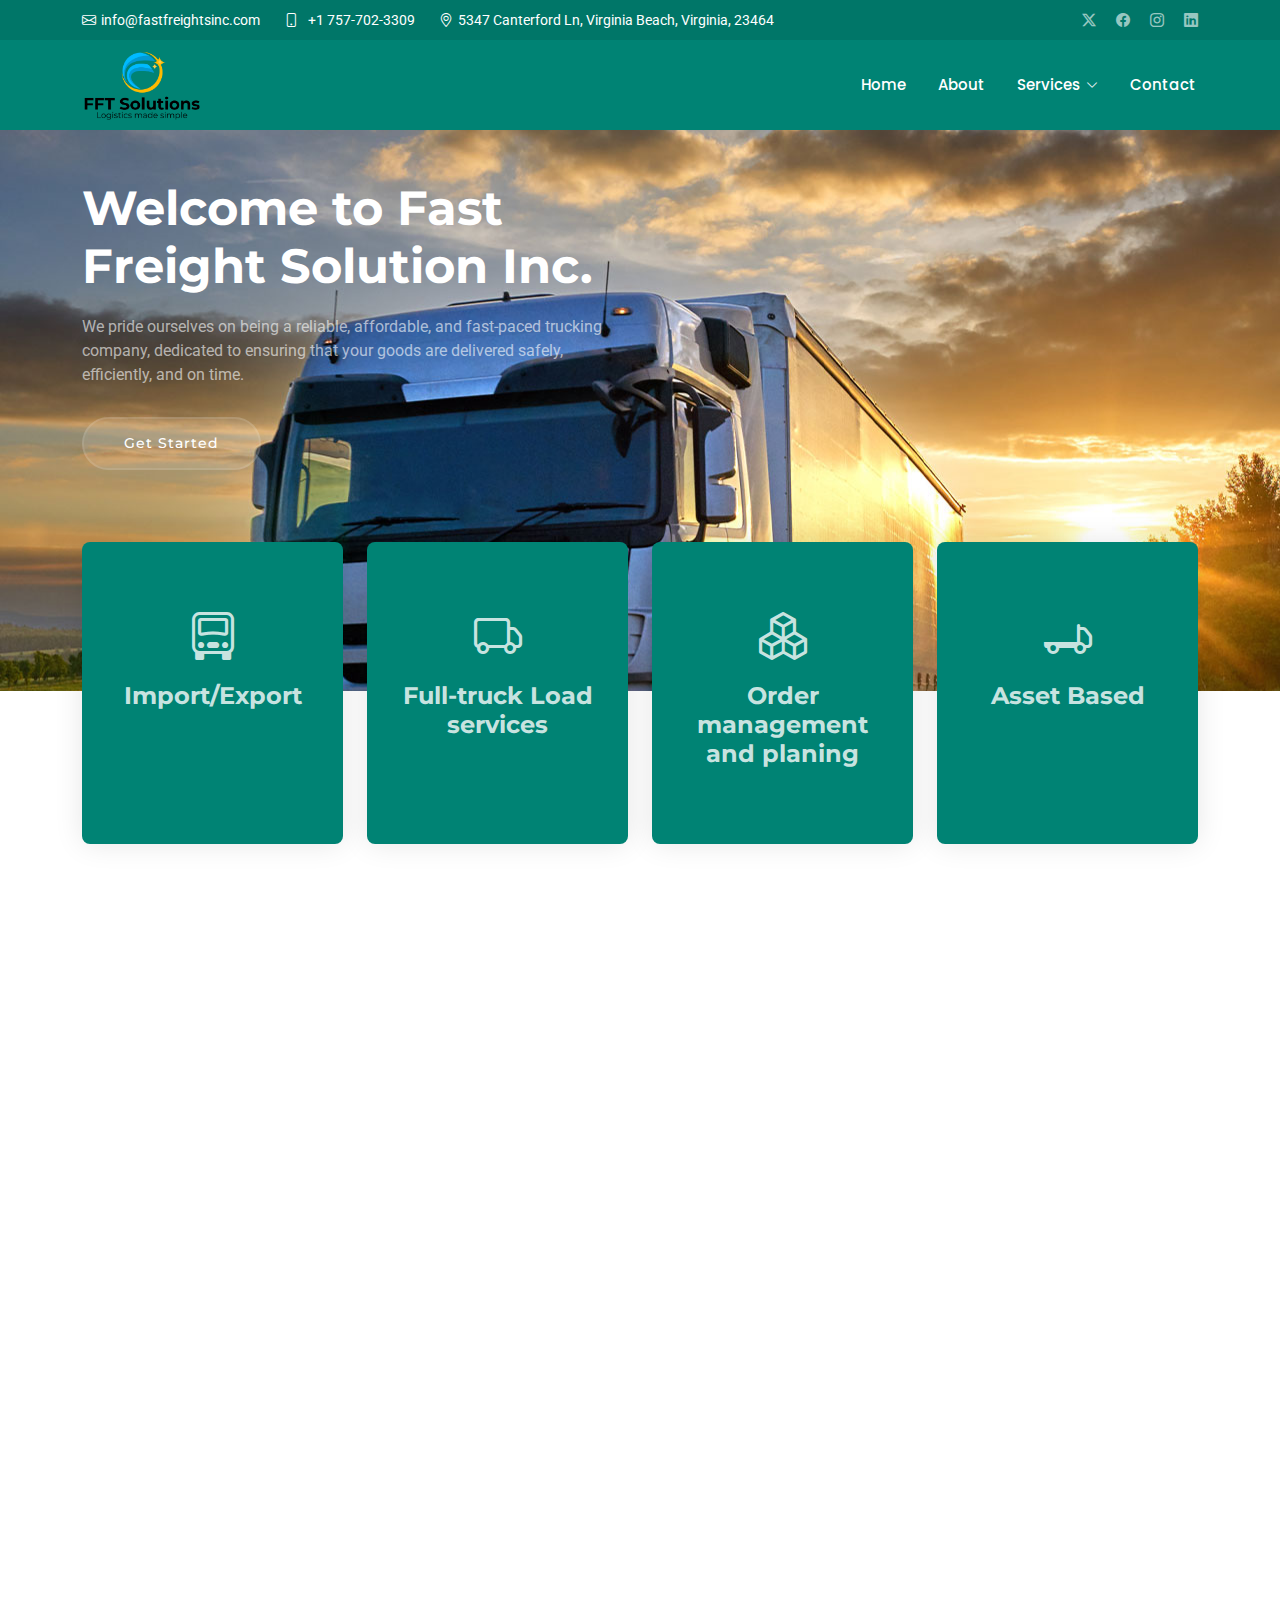
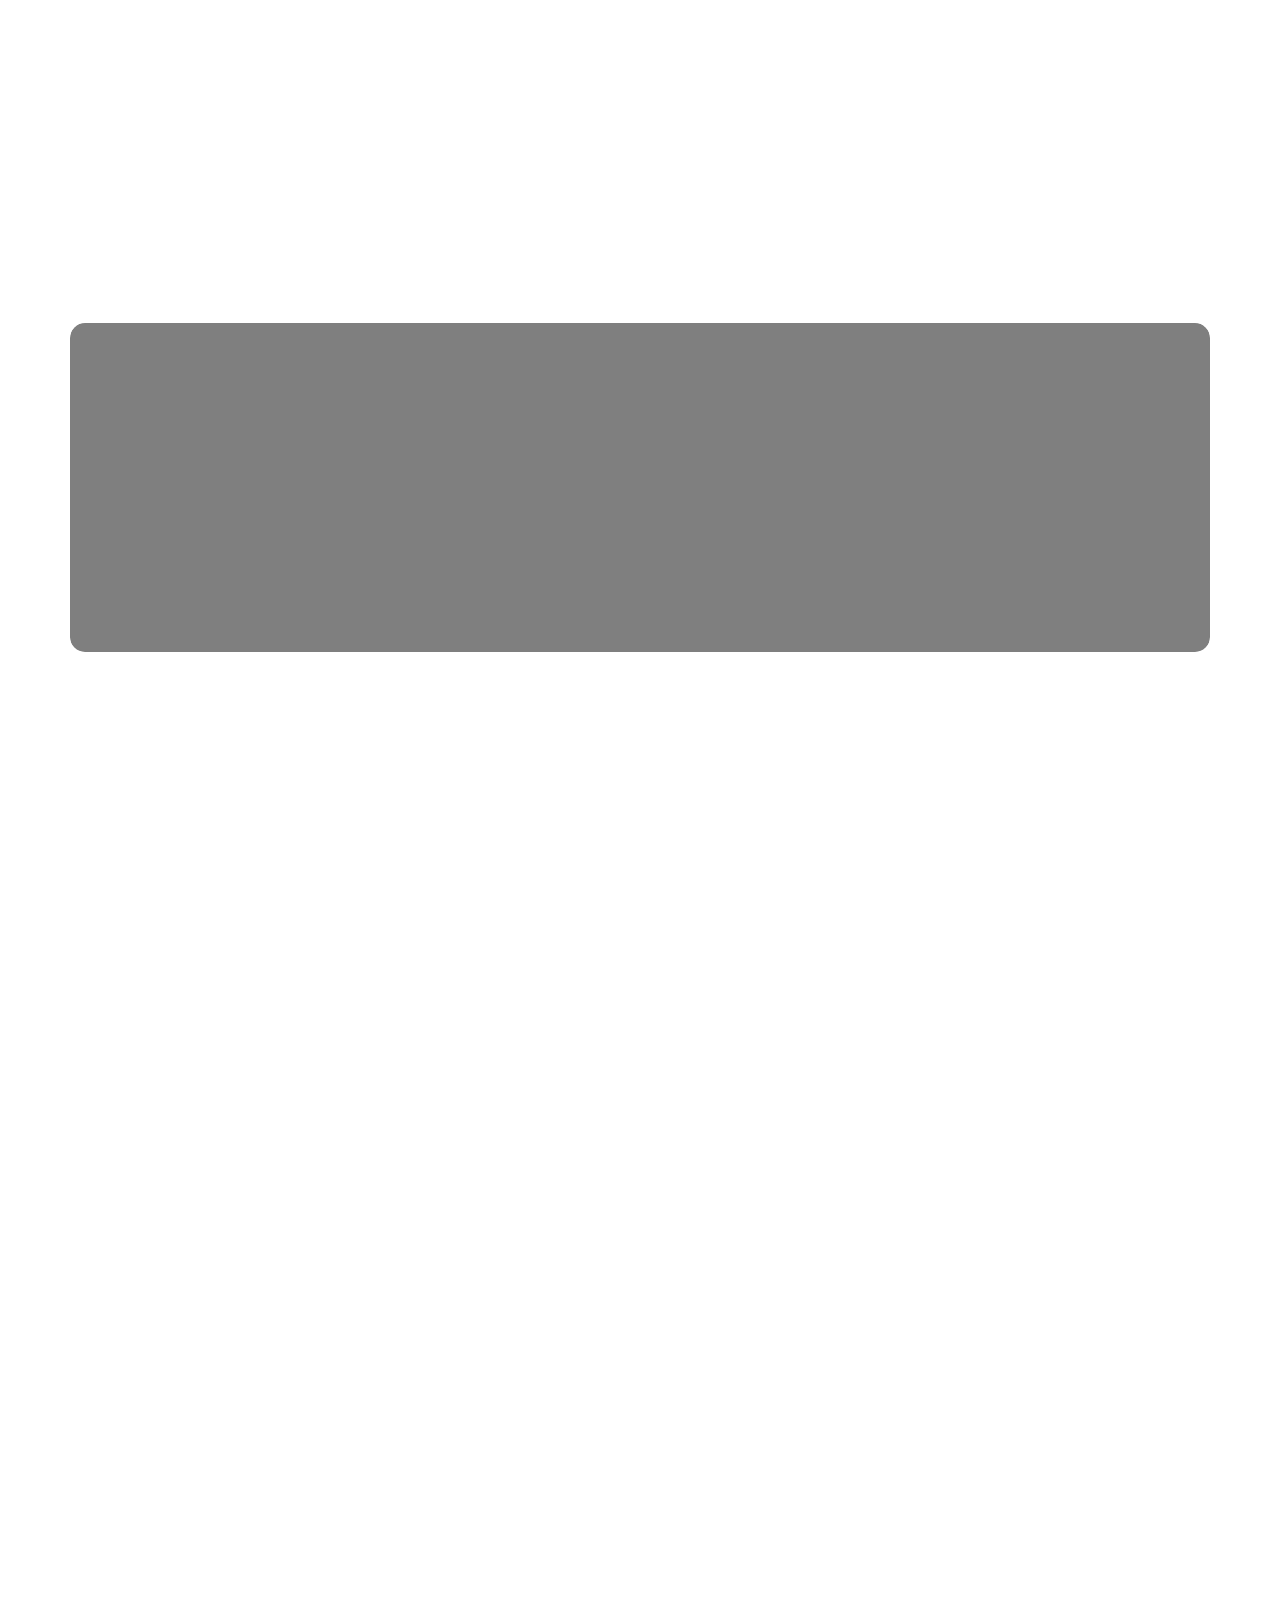
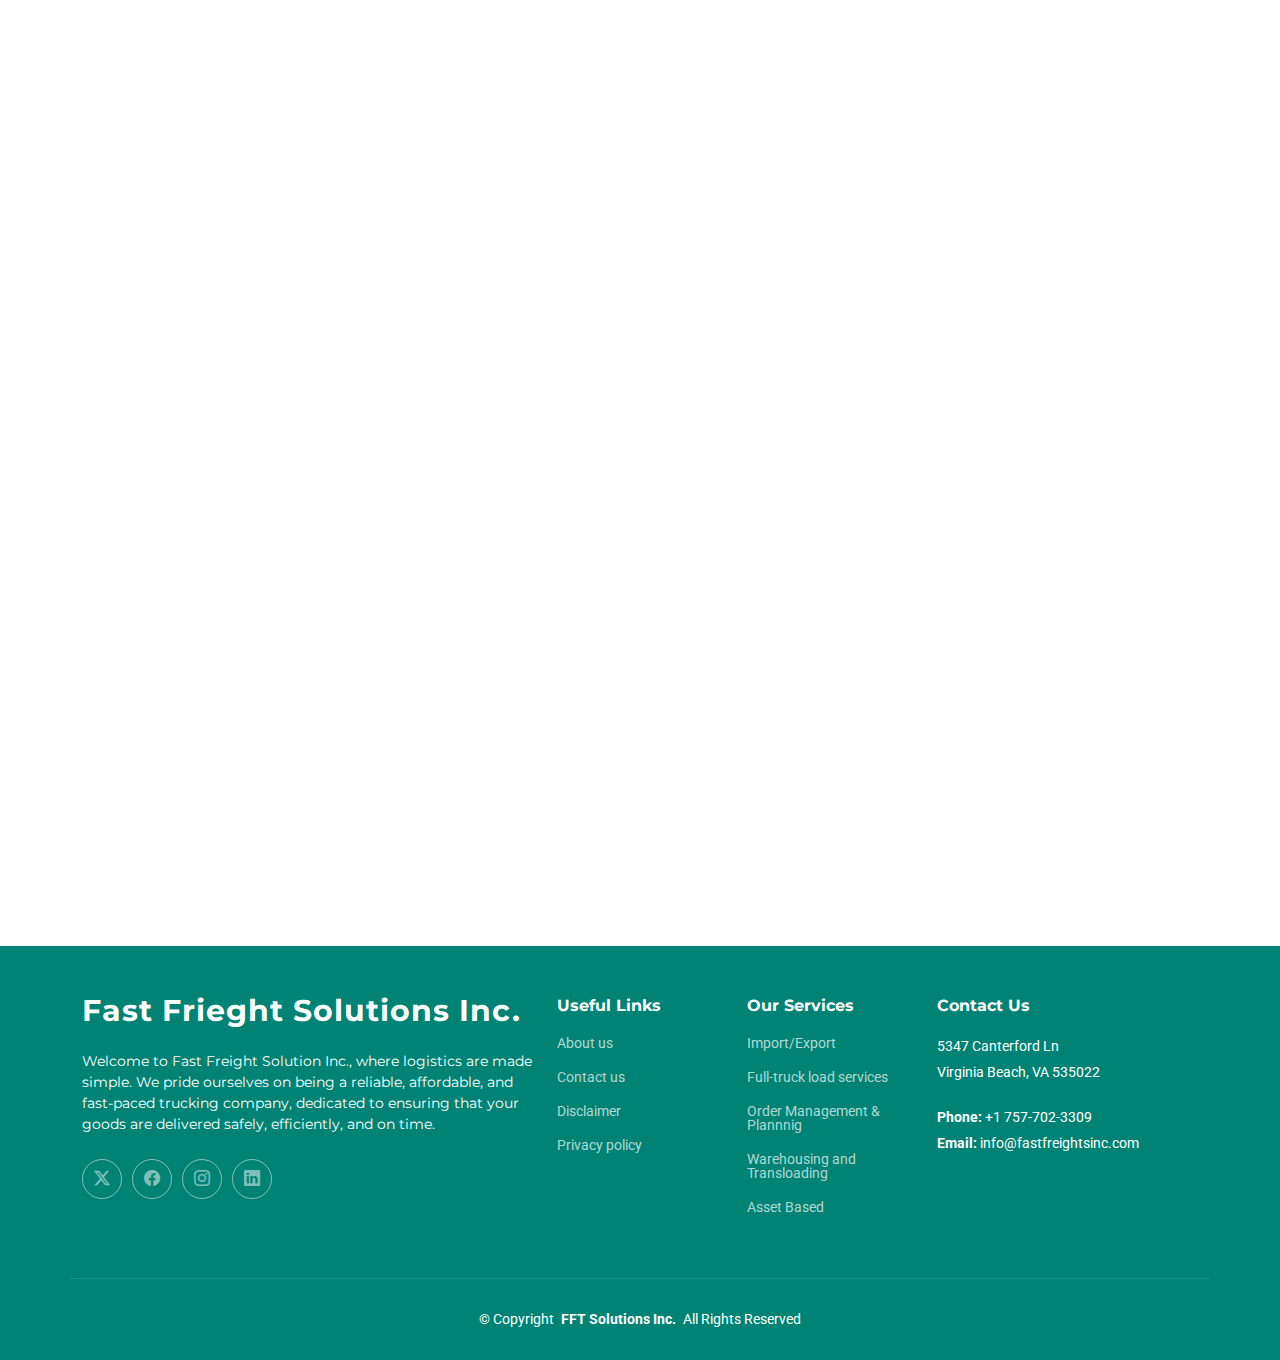
<file: index.html>
<!DOCTYPE html>
<html lang="en">

<head>
  <meta charset="utf-8">
  <meta content="width=device-width, initial-scale=1.0" name="viewport">
  <title>Fast Freight Solution Inc.</title>
  <meta name="description" content="">
  <meta name="keywords" content="">

  <!-- Fonts -->
  <link href="https://fonts.googleapis.com" rel="preconnect">
  <link href="https://fonts.gstatic.com" rel="preconnect" crossorigin>
  <link href="https://fonts.googleapis.com/css2?family=Roboto:ital,wght@0,100;0,300;0,400;0,500;0,700;0,900;1,100;1,300;1,400;1,500;1,700;1,900&family=Montserrat:ital,wght@0,100;0,200;0,300;0,400;0,500;0,600;0,700;0,800;0,900;1,100;1,200;1,300;1,400;1,500;1,600;1,700;1,800;1,900&family=Poppins:ital,wght@0,100;0,200;0,300;0,400;0,500;0,600;0,700;0,800;0,900;1,100;1,200;1,300;1,400;1,500;1,600;1,700;1,800;1,900&display=swap" rel="stylesheet">

  <!-- Vendor CSS Files -->
  <link href="assets/vendor/bootstrap/css/bootstrap.min.css" rel="stylesheet">
  <link href="assets/vendor/bootstrap-icons/bootstrap-icons.css" rel="stylesheet">
  <link href="assets/vendor/aos/aos.css" rel="stylesheet">
  <link href="assets/vendor/glightbox/css/glightbox.min.css" rel="stylesheet">
  <link href="assets/vendor/swiper/swiper-bundle.min.css" rel="stylesheet">

  <!-- Main CSS File -->
  <link href="assets/css/main.css" rel="stylesheet">
</head>

<body class="index-page">

  <header id="header" class="header fixed-top">

    <div class="topbar d-flex align-items-center">
      <div class="container d-flex justify-content-center justify-content-md-between">
        <div class="contact-info d-flex align-items-center">
          <i class="bi bi-envelope d-flex align-items-center"><a href="mailto:info@fastfreightsinc.com">info@fastfreightsinc.com</a></i>
          <i class="bi bi-phone d-flex align-items-center ms-4"><a href="tel:+17577023309"><span>+1 757-702-3309</span></a></i>
          <i class="bi bi-geo-alt d-flex align-items-center ms-4"><span>5347 Canterford Ln, Virginia Beach, Virginia, 23464</span></i>
        </div>
        <div class="social-links d-none d-md-flex align-items-center">
          <a href="#" class="twitter"><i class="bi bi-twitter-x"></i></a>
          <a href="#" class="facebook"><i class="bi bi-facebook"></i></a>
          <a href="#" class="instagram"><i class="bi bi-instagram"></i></a>
          <a href="#" class="linkedin"><i class="bi bi-linkedin"></i></a>
        </div>
      </div>
    </div><!-- End Top Bar -->

    <div class="branding d-flex align-items-cente">

      <div class="container position-relative d-flex align-items-center justify-content-between">
        <a href="index.html" class="logo d-flex align-items-center">
          <img src="assets/img/logo.png" alt="Fast Freight Solution Inc.">
          <span>.</span>
        </a>

        <nav id="navmenu" class="navmenu">
          <ul>
            <li><a href="index.html" class="active">Home<br></a></li>
            <li><a href="about.html">About</a></li>
            <li class="dropdown"><a href="#"><span>Services</span> <i class="bi bi-chevron-down toggle-dropdown"></i></a>
              <ul>
                <li><a href="import.html">Import/Export</a></li>
                <li><a href="ftl.html">Full truck load services</a></li>
                <li><a href="order.html">Order management and planing</a></li>
                <li><a href="warehousing.html">Warehousing and Transloading</a></li>
                <li><a href="asset.html">Asset Based</a></li>
              </ul>
            </li>
            <li><a href="contact.html">Contact</a></li>
          </ul>
          <i class="mobile-nav-toggle d-xl-none bi bi-list"></i>
        </nav>

      </div>

    </div>

  </header>

  <main class="main">

    <!-- Hero Section -->
    <section id="hero" class="hero section accent-background">

      <div class="container position-relative" data-aos="fade-up" data-aos-delay="100">
        <div class="row gy-5 justify-content-between">
          <div class="col-lg-6 order-2 order-lg-1 d-flex flex-column justify-content-center">
            <h2><span>Welcome to </span><span class="accent">Fast Freight Solution Inc.</span></h2>
            <p>We pride ourselves on being a reliable, affordable, and fast-paced trucking company, dedicated to ensuring that your goods are delivered safely, efficiently, and on time.</p>
            <div class="d-flex">
              <a href="#about" class="btn-get-started">Get Started</a>
            </div>
          </div>
          <div class="col-lg-5 order-1 order-lg-2">
          </div>
        </div>
      </div>

      <div class="icon-boxes position-relative" data-aos="fade-up" data-aos-delay="200">
        <div class="container position-relative">
          <div class="row gy-4 mt-5">

            <div class="col-xl-3 col-md-6">
              <div class="icon-box">
                <div class="icon"><i class="bi bi-truck-front"></i></div>
                <h4 class="title"><a href="" class="stretched-link">Import/Export</a></h4>
              </div>
            </div><!--End Icon Box -->

            <div class="col-xl-3 col-md-6">
              <div class="icon-box">
                <div class="icon"><i class="bi bi-truck"></i></div>
                <h4 class="title"><a href="" class="stretched-link">Full-truck Load services</a></h4>
              </div>
            </div><!--End Icon Box -->

            <div class="col-xl-3 col-md-6">
              <div class="icon-box">
                <div class="icon"><i class="bi bi-boxes"></i></div>
                <h4 class="title"><a href="" class="stretched-link">Order management and planing</a></h4>
              </div>
            </div><!--End Icon Box -->

            <div class="col-xl-3 col-md-6">
              <div class="icon-box">
                <div class="icon"><i class="bi bi-truck-flatbed"></i></div>
                <h4 class="title"><a href="" class="stretched-link">Asset Based</a></h4>
              </div>
            </div><!--End Icon Box -->

          </div>
        </div>
      </div>

    </section><!-- /Hero Section -->

    <!-- About Section -->
    <section id="about" class="about section">

      <!-- Section Title -->
      <div class="container section-title" data-aos="fade-up">
        <h2>About Us<br></h2>
      </div><!-- End Section Title -->

      <div class="container">

        <div class="row gy-4">
          <div class="col-lg-6" data-aos="fade-up" data-aos-delay="100">
            <h3>Welcome to Fast Freight Solution Inc.</h3>
            <img src="assets/img/about.jpg" class="img-fluid rounded-4 mb-4" alt="">
            <p>We pride ourselves on being a reliable, affordable, and fast-paced trucking company, dedicated to ensuring that your goods are delivered safely, efficiently, and on time. With a focus on providing exceptional customer service, we understand the critical role that timely deliveries play in your business, and we work tirelessly to meet and exceed your expectations. </p>
            <p>Whether it's local or long-distance transportation, our team of experienced drivers and modern fleet are equipped to handle any challenge with precision and care.</p>
          </div>
          <div class="col-lg-6" data-aos="fade-up" data-aos-delay="250">
            <div class="content ps-0 ps-lg-5">
              <h3>
                Vision:
              </h3>
              <p>
                At Fast Freight Solution Inc., our vision is to revolutionize the trucking industry by setting new standards of excellence in safety, efficiency, and sustainability. We strive to become the most trusted partner in logistics, offering not only unparalleled service and reliability but also fostering a culture of innovation, accountability, and respect. Our commitment to sustainability means adopting greener practices and continually evolving our operations to reduce our environmental impact. Through cutting-edge technology and forward-thinking strategies, we aim to create a more connected and streamlined supply chain, making Fast Freight Solutions Inc. synonymous with trust, innovation, and superior logistics services. Let us be your dependable partner in transportation, delivering the future of freight solutions today.
              </p>

              <div class="position-relative mt-4">
                <img src="assets/img/about-2.jpg" class="img-fluid rounded-4" alt="">
              </div>
            </div>
          </div>
        </div>

      </div>

    </section><!-- /About Section -->

    <!-- Clients Section -->
<!--     <section id="clients" class="clients section">

      <div class="container">

        <div class="swiper init-swiper">
          <script type="application/json" class="swiper-config">
            {
              "loop": true,
              "speed": 600,
              "autoplay": {
                "delay": 5000
              },
              "slidesPerView": "auto",
              "pagination": {
                "el": ".swiper-pagination",
                "type": "bullets",
                "clickable": true
              },
              "breakpoints": {
                "320": {
                  "slidesPerView": 2,
                  "spaceBetween": 40
                },
                "480": {
                  "slidesPerView": 3,
                  "spaceBetween": 60
                },
                "640": {
                  "slidesPerView": 4,
                  "spaceBetween": 80
                },
                "992": {
                  "slidesPerView": 6,
                  "spaceBetween": 120
                }
              }
            }
          </script>
          <div class="swiper-wrapper align-items-center">
            <div class="swiper-slide"><img src="assets/img/clients/client-1.png" class="img-fluid" alt=""></div>
            <div class="swiper-slide"><img src="assets/img/clients/client-2.png" class="img-fluid" alt=""></div>
            <div class="swiper-slide"><img src="assets/img/clients/client-3.png" class="img-fluid" alt=""></div>
            <div class="swiper-slide"><img src="assets/img/clients/client-4.png" class="img-fluid" alt=""></div>
            <div class="swiper-slide"><img src="assets/img/clients/client-5.png" class="img-fluid" alt=""></div>
            <div class="swiper-slide"><img src="assets/img/clients/client-6.png" class="img-fluid" alt=""></div>
            <div class="swiper-slide"><img src="assets/img/clients/client-7.png" class="img-fluid" alt=""></div>
            <div class="swiper-slide"><img src="assets/img/clients/client-8.png" class="img-fluid" alt=""></div>
          </div>
        </div>

      </div>

    </section> -->
    <!-- /Clients Section -->

    <!-- Stats Section -->
<!--     <section id="stats" class="stats section">

      <div class="container" data-aos="fade-up" data-aos-delay="100">

        <div class="row gy-4 align-items-center">

          <div class="col-lg-5">
            <img src="assets/img/stats-img.svg" alt="" class="img-fluid">
          </div>

          <div class="col-lg-7">

            <div class="row gy-4">

              <div class="col-lg-6">
                <div class="stats-item d-flex">
                  <i class="bi bi-emoji-smile flex-shrink-0"></i>
                  <div>
                    <span data-purecounter-start="0" data-purecounter-end="232" data-purecounter-duration="1" class="purecounter"></span>
                    <p><strong>Happy Clients</strong> <span>consequuntur quae</span></p>
                  </div>
                </div>
              </div>

              <div class="col-lg-6">
                <div class="stats-item d-flex">
                  <i class="bi bi-journal-richtext flex-shrink-0"></i>
                  <div>
                    <span data-purecounter-start="0" data-purecounter-end="521" data-purecounter-duration="1" class="purecounter"></span>
                    <p><strong>Projects</strong> <span>adipisci atque cum quia aut</span></p>
                  </div>
                </div>
              </div>

              <div class="col-lg-6">
                <div class="stats-item d-flex">
                  <i class="bi bi-headset flex-shrink-0"></i>
                  <div>
                    <span data-purecounter-start="0" data-purecounter-end="1453" data-purecounter-duration="1" class="purecounter"></span>
                    <p><strong>Hours Of Support</strong> <span>aut commodi quaerat</span></p>
                  </div>
                </div>
              </div>

              <div class="col-lg-6">
                <div class="stats-item d-flex">
                  <i class="bi bi-people flex-shrink-0"></i>
                  <div>
                    <span data-purecounter-start="0" data-purecounter-end="32" data-purecounter-duration="1" class="purecounter"></span>
                    <p><strong>Hard Workers</strong> <span>rerum asperiores dolor</span></p>
                  </div>
                </div>
              </div>

            </div>

          </div>

        </div>

      </div>

    </section> -->
    <!-- /Stats Section -->

    <!-- Call To Action Section -->
    <section id="call-to-action" class="call-to-action section dark-background">

      <div class="container">
        <img src="assets/img/cta-bg.jpg" alt="">
        <div class="content row justify-content-center" data-aos="zoom-in" data-aos-delay="100">
          <div class="col-xl-10">
            <div class="text-center">
              <h3>Visit Us</h3>
              <p>5347 Canterford Ln, Virginia Beach, Virginia, 23464</p>
              <a class="cta-btn" href="tel: +17577023309">Give us a call for Services</a>
            </div>
          </div>
        </div>
      </div>

    </section><!-- /Call To Action Section -->

    <!-- Services Section -->
    <section id="services" class="services section">

      <!-- Section Title -->
      <div class="container section-title" data-aos="fade-up">
        <h2>Our Services</h2>
      </div><!-- End Section Title -->

      <div class="container">

        <div class="row gy-4">

          <div class="col-lg-4 col-md-6" data-aos="fade-up" data-aos-delay="100">
            <div class="service-item  position-relative">
              <div class="icon">
                <i class="bi bi-truck-front"></i>
              </div>
              <h3>Import/Export</h3>
              <p>We are experts in on-time pickup of containers from all major ports to warehouses and ensure swift movement of cargos.</p>
              <a href="service-details.html" class="readmore stretched-link">Read more <i class="bi bi-arrow-right"></i></a>
            </div>
          </div><!-- End Service Item -->

          <div class="col-lg-4 col-md-6" data-aos="fade-up" data-aos-delay="200">
            <div class="service-item position-relative">
              <div class="icon">
                <i class="bi bi-truck"></i>
              </div>
              <h3>Full truck load services</h3>
              <p>We’ll take a close look at your truckload shipment, provide you with a great price and back it up with exceptional customer service. That’s what keeps our customers coming back. And it’s what gains us new customers when the other guy “falls through”.</p>
              <a href="service-details.html" class="readmore stretched-link">Read more <i class="bi bi-arrow-right"></i></a>
            </div>
          </div><!-- End Service Item -->

          <div class="col-lg-4 col-md-6" data-aos="fade-up" data-aos-delay="300">
            <div class="service-item position-relative">
              <div class="icon">
                <i class="bi bi-boxes"></i>
              </div>
              <h3>Order management and planing</h3>
              <p>Configure, Manage and execute complex order routing processes effectively and efficiently. Get seamless omnichannel buying experiences and flexible order management.</p>
              <a href="service-details.html" class="readmore stretched-link">Read more <i class="bi bi-arrow-right"></i></a>
            </div>
          </div><!-- End Service Item -->

          <div class="col-lg-4 col-md-6" data-aos="fade-up" data-aos-delay="400">
            <div class="service-item position-relative">
              <div class="icon">
                <i class="bi bi-bounding-box-circles"></i>
              </div>
              <h3>Warehousing and Transloading</h3>
              <p>Responsible for transferring cargo from one mode of transportation to another. This can include loading and unloading goods onto different vehicles, as well as transferring cargo between containers.</p>
              <a href="service-details.html" class="readmore stretched-link">Read more <i class="bi bi-arrow-right"></i></a>
            </div>
          </div><!-- End Service Item -->

          <div class="col-lg-4 col-md-6" data-aos="fade-up" data-aos-delay="500">
            <div class="service-item position-relative">
              <div class="icon">
                <i class="bi bi-truck-flatbed"></i>
              </div>
              <h3>Asset Based</h3>
              <p>We are an asset based with 11 own trucks in EAST COAST PORTS and have been in this busines from the last 5 yrs.</p>
              <a href="service-details.html" class="readmore stretched-link">Read more <i class="bi bi-arrow-right"></i></a>
            </div>
          </div><!-- End Service Item -->

        </div>

      </div>

    </section><!-- /Services Section -->

    <!-- Contact Section -->
    <section id="contact" class="contact section">

      <!-- Section Title -->
      <div class="container section-title" data-aos="fade-up">
        <h2>Contact</h2>
      </div><!-- End Section Title -->

      <div class="container" data-aos="fade-up" data-aos-delay="100">

        <div class="row gx-lg-0 gy-4">

          <div class="col-lg-4">
            <div class="info-container d-flex flex-column align-items-center justify-content-center">
              <div class="info-item d-flex" data-aos="fade-up" data-aos-delay="200">
                <i class="bi bi-geo-alt flex-shrink-0"></i>
                <div>
                  <h3>Address</h3>
                  <p>5347 Canterford Ln, Virginia Beach, Virginia, 23464</p>
                </div>
              </div><!-- End Info Item -->

              <div class="info-item d-flex" data-aos="fade-up" data-aos-delay="300">
                <i class="bi bi-telephone flex-shrink-0"></i>
                <div>
                  <h3>Call Us</h3>
                  <p>+1 757-702-3309</p>
                </div>
              </div><!-- End Info Item -->

              <div class="info-item d-flex" data-aos="fade-up" data-aos-delay="400">
                <i class="bi bi-envelope flex-shrink-0"></i>
                <div>
                  <h3>Email Us</h3>
                  <p>info@fastfreightsinc.com</p>
                </div>
              </div><!-- End Info Item -->

            </div>

          </div>

          <div class="col-lg-8">
            <form action="#" method="post" class="php-email-form" data-aos="fade" data-aos-delay="100">
              <div class="row gy-4">

                <div class="col-md-6">
                  <input type="text" name="name" class="form-control" placeholder="Your Name" required="">
                </div>

                <div class="col-md-6 ">
                  <input type="email" class="form-control" name="email" placeholder="Your Email" required="">
                </div>

                <div class="col-md-12">
                  <input type="text" class="form-control" name="subject" placeholder="Subject" required="">
                </div>

                <div class="col-md-12">
                  <textarea class="form-control" name="message" rows="8" placeholder="Message" required=""></textarea>
                </div>

                <div class="col-md-12 text-center">
                  <div class="loading">Loading</div>
                  <div class="error-message"></div>
                  <div class="sent-message">Your message has been sent. Thank you!</div>

                  <button type="submit">Send Message</button>
                </div>

              </div>
            </form>
          </div><!-- End Contact Form -->

        </div>

      </div>

    </section><!-- /Contact Section -->

  </main>

  <footer id="footer" class="footer accent-background">

    <div class="container footer-top">
      <div class="row gy-4">
        <div class="col-lg-5 col-md-12 footer-about">
          <a href="index.html" class="logo d-flex align-items-center">
            <span class="sitename">Fast Frieght Solutions Inc.</span>
          </a>
          <p>Welcome to Fast Freight Solution Inc., where logistics are made simple. We pride ourselves on being a reliable, affordable, and fast-paced trucking company, dedicated to ensuring that your goods are delivered safely, efficiently, and on time.</p>
          <div class="social-links d-flex mt-4">
            <a href=""><i class="bi bi-twitter-x"></i></a>
            <a href=""><i class="bi bi-facebook"></i></a>
            <a href=""><i class="bi bi-instagram"></i></a>
            <a href=""><i class="bi bi-linkedin"></i></a>
          </div>
        </div>

        <div class="col-lg-2 col-6 footer-links">
          <h4>Useful Links</h4>
          <ul>
            <li><a href="about.html">About us</a></li>
            <li><a href="contact.html">Contact us</a></li>
            <li><a href="disclaimer.html">Disclaimer</a></li>
            <li><a href="privacy.html">Privacy policy</a></li>
          </ul>
        </div>

        <div class="col-lg-2 col-6 footer-links">
          <h4>Our Services</h4>
          <ul>
            <li><a href="import.html">Import/Export</a></li>
            <li><a href="ftl.html">Full-truck load services</a></li>
            <li><a href="order.html">Order Management & Plannnig</a></li>
            <li><a href="warehousing.html">Warehousing and Transloading</a></li>
            <li><a href="asset.html">Asset Based</a></li>
          </ul>
        </div>

        <div class="col-lg-3 col-md-12 footer-contact text-center text-md-start">
          <h4>Contact Us</h4>
          <p>5347 Canterford Ln</p>
          <p>Virginia Beach, VA 535022</p>
          <p class="mt-4"><strong>Phone:</strong> <span>+1 757-702-3309</span></p>
          <p><strong>Email:</strong> <span>info@fastfreightsinc.com</span></p>
        </div>

      </div>
    </div>

    <div class="container copyright text-center mt-4">
      <p>© <span>Copyright</span> <strong class="px-1 sitename">FFT Solutions Inc.</strong> <span>All Rights Reserved</span></p>
    </div>

  </footer>

  <!-- Scroll Top -->
  <a href="#" id="scroll-top" class="scroll-top d-flex align-items-center justify-content-center"><i class="bi bi-arrow-up-short"></i></a>

  <!-- Preloader -->
  <div id="preloader"></div>

  <!-- Vendor JS Files -->
  <script src="assets/vendor/bootstrap/js/bootstrap.bundle.min.js"></script>
  <script src="assets/vendor/aos/aos.js"></script>
  <script src="assets/vendor/glightbox/js/glightbox.min.js"></script>
  <script src="assets/vendor/swiper/swiper-bundle.min.js"></script>
  <script src="assets/vendor/purecounter/purecounter_vanilla.js"></script>
  <script src="assets/vendor/imagesloaded/imagesloaded.pkgd.min.js"></script>
  <script src="assets/vendor/isotope-layout/isotope.pkgd.min.js"></script>

  <!-- Main JS File -->
  <script src="assets/js/main.js"></script>

</body>

</html>
</file>
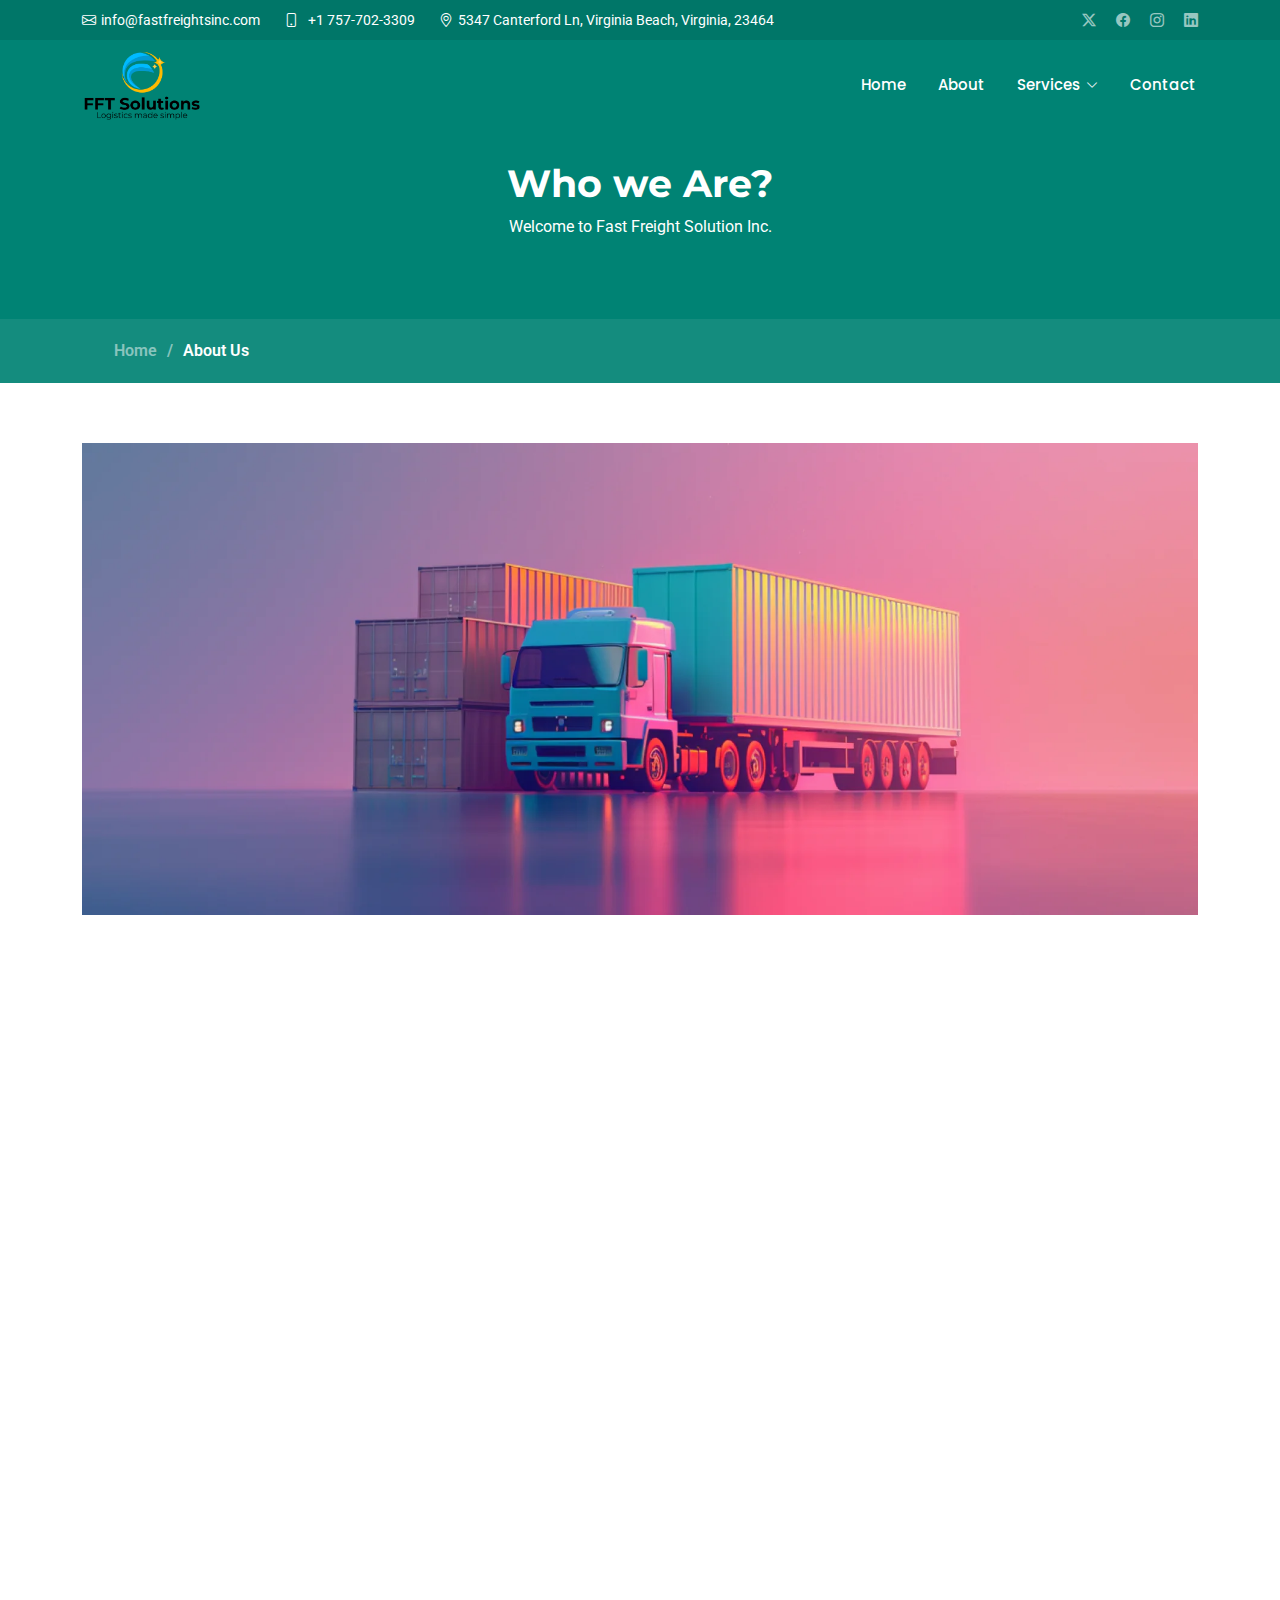
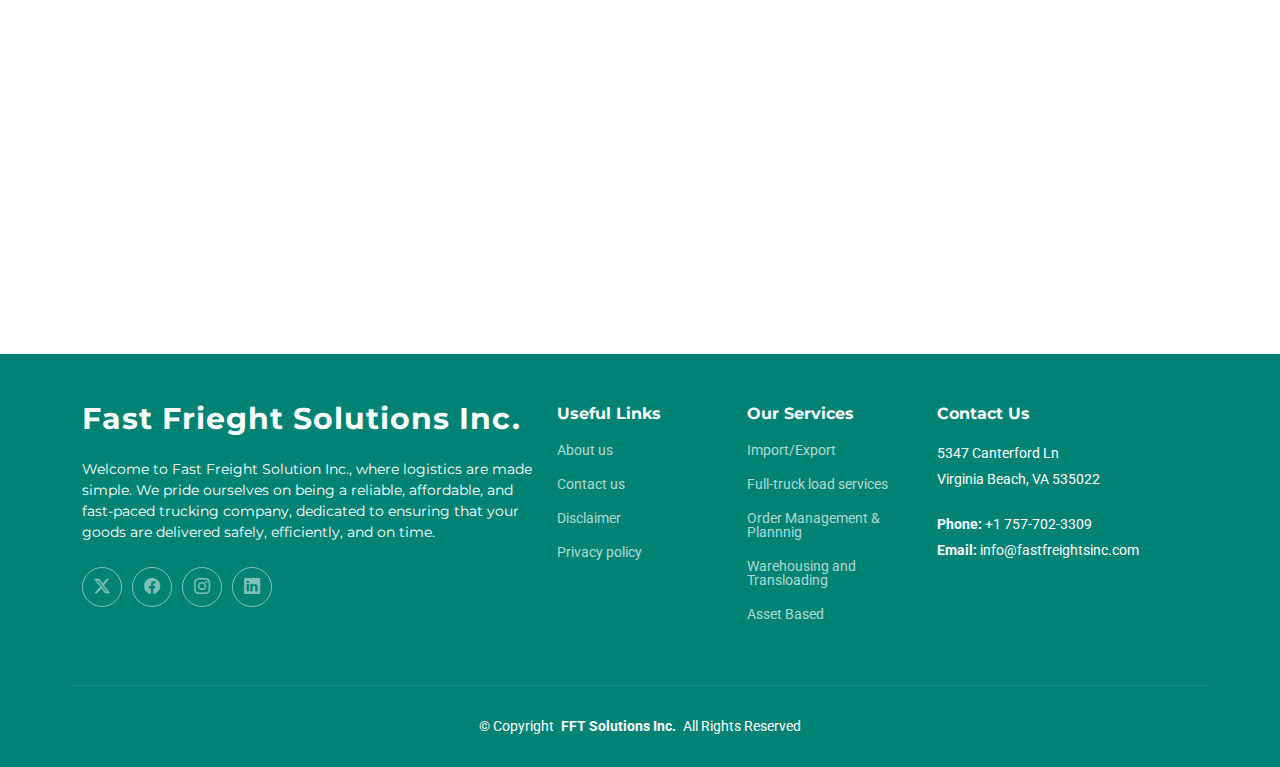
<file: about.html>
<!DOCTYPE html>
<html lang="en">

<head>
  <meta charset="utf-8">
  <meta content="width=device-width, initial-scale=1.0" name="viewport">
  <title>Fast Freight Solution Inc.</title>
  <meta name="description" content="">
  <meta name="keywords" content="">

  <!-- Fonts -->
  <link href="https://fonts.googleapis.com" rel="preconnect">
  <link href="https://fonts.gstatic.com" rel="preconnect" crossorigin>
  <link href="https://fonts.googleapis.com/css2?family=Roboto:ital,wght@0,100;0,300;0,400;0,500;0,700;0,900;1,100;1,300;1,400;1,500;1,700;1,900&family=Montserrat:ital,wght@0,100;0,200;0,300;0,400;0,500;0,600;0,700;0,800;0,900;1,100;1,200;1,300;1,400;1,500;1,600;1,700;1,800;1,900&family=Poppins:ital,wght@0,100;0,200;0,300;0,400;0,500;0,600;0,700;0,800;0,900;1,100;1,200;1,300;1,400;1,500;1,600;1,700;1,800;1,900&display=swap" rel="stylesheet">

  <!-- Vendor CSS Files -->
  <link href="assets/vendor/bootstrap/css/bootstrap.min.css" rel="stylesheet">
  <link href="assets/vendor/bootstrap-icons/bootstrap-icons.css" rel="stylesheet">
  <link href="assets/vendor/aos/aos.css" rel="stylesheet">
  <link href="assets/vendor/glightbox/css/glightbox.min.css" rel="stylesheet">
  <link href="assets/vendor/swiper/swiper-bundle.min.css" rel="stylesheet">

  <!-- Main CSS File -->
  <link href="assets/css/main.css" rel="stylesheet">
</head>

<body class="service-details-page">

  <header id="header" class="header fixed-top">

    <div class="topbar d-flex align-items-center">
      <div class="container d-flex justify-content-center justify-content-md-between">
        <div class="contact-info d-flex align-items-center">
          <i class="bi bi-envelope d-flex align-items-center"><a href="mailto:info@fastfreightsinc.com">info@fastfreightsinc.com</a></i>
          <i class="bi bi-phone d-flex align-items-center ms-4"><a href="tel:+17577023309"><span>+1 757-702-3309</span></a></i>
          <i class="bi bi-geo-alt d-flex align-items-center ms-4"><span>5347 Canterford Ln, Virginia Beach, Virginia, 23464</span></i>
        </div>
        <div class="social-links d-none d-md-flex align-items-center">
          <a href="#" class="twitter"><i class="bi bi-twitter-x"></i></a>
          <a href="#" class="facebook"><i class="bi bi-facebook"></i></a>
          <a href="#" class="instagram"><i class="bi bi-instagram"></i></a>
          <a href="#" class="linkedin"><i class="bi bi-linkedin"></i></a>
        </div>
      </div>
    </div><!-- End Top Bar -->

    <div class="branding d-flex align-items-cente">

      <div class="container position-relative d-flex align-items-center justify-content-between">
        <a href="index.html" class="logo d-flex align-items-center">
          <img src="assets/img/logo.png" alt="Fast Freight Solution Inc.">
          <span>.</span>
        </a>

        <nav id="navmenu" class="navmenu">
          <ul>
            <li><a href="index.html" class="active">Home<br></a></li>
            <li><a href="about.html">About</a></li>
            <li class="dropdown"><a href="#"><span>Services</span> <i class="bi bi-chevron-down toggle-dropdown"></i></a>
              <ul>
                <li><a href="import.html">Import/Export</a></li>
                <li><a href="ftl.html">Full truck load services</a></li>
                <li><a href="order.html">Order management and planing</a></li>
                <li><a href="warehousing.html">Warehousing and Transloading</a></li>
                <li><a href="asset.html">Asset Based</a></li>
              </ul>
            </li>
            <li><a href="contact.html">Contact</a></li>
          </ul>
          <i class="mobile-nav-toggle d-xl-none bi bi-list"></i>
        </nav>

      </div>

    </div>

  </header>

  <main class="main">

    <!-- Page Title -->
    <div class="page-title">
      <div class="heading">
        <div class="container">
          <div class="row d-flex justify-content-center text-center">
            <div class="col-lg-8">
              <h1>Who we Are?</h1>
              <p class="mb-0">Welcome to Fast Freight Solution Inc.</p>
            </div>
          </div>
        </div>
      </div>
      <nav class="breadcrumbs">
        <div class="container">
          <ol>
            <li><a href="index.html">Home</a></li>
            <li class="current">About Us</li>
          </ol>
        </div>
      </nav>
    </div><!-- End Page Title -->

    <!-- Service Details Section -->
    <section id="service-details" class="service-details section">

      <div class="container">

        <div class="row gy-4">

          <div class="col-lg-12" data-aos="fade-up" data-aos-delay="200">
            <img src="assets/img/about-3.jpg" alt="Fast Freight Services" class="img-fluid services-img">
          </div>

        </div>

      </div>

    </section><!-- /Service Details Section -->

    <!-- About Section -->
    <section id="about" class="about section">

      <!-- Section Title -->
      <div class="container section-title" data-aos="fade-up">
        <h2>About Us<br></h2>
      </div><!-- End Section Title -->

      <div class="container">

        <div class="row gy-4">
          <div class="col-lg-6" data-aos="fade-up" data-aos-delay="100">
            <h3>Welcome to Fast Freight Solution Inc.</h3>
            <img src="assets/img/about.jpg" class="img-fluid rounded-4 mb-4" alt="">
            <p>We pride ourselves on being a reliable, affordable, and fast-paced trucking company, dedicated to ensuring that your goods are delivered safely, efficiently, and on time. With a focus on providing exceptional customer service, we understand the critical role that timely deliveries play in your business, and we work tirelessly to meet and exceed your expectations. </p>
            <p>Whether it's local or long-distance transportation, our team of experienced drivers and modern fleet are equipped to handle any challenge with precision and care.</p>
          </div>
          <div class="col-lg-6" data-aos="fade-up" data-aos-delay="250">
            <div class="content ps-0 ps-lg-5">
              <h3>
                Vision:
              </h3>
              <p>
                At Fast Freight Solution Inc., our vision is to revolutionize the trucking industry by setting new standards of excellence in safety, efficiency, and sustainability. We strive to become the most trusted partner in logistics, offering not only unparalleled service and reliability but also fostering a culture of innovation, accountability, and respect. Our commitment to sustainability means adopting greener practices and continually evolving our operations to reduce our environmental impact. Through cutting-edge technology and forward-thinking strategies, we aim to create a more connected and streamlined supply chain, making Fast Freight Solutions Inc. synonymous with trust, innovation, and superior logistics services. Let us be your dependable partner in transportation, delivering the future of freight solutions today.
              </p>

              <div class="position-relative mt-4">
                <img src="assets/img/about-2.jpg" class="img-fluid rounded-4" alt="">
              </div>
            </div>
          </div>
        </div>

      </div>

    </section><!-- /About Section -->

  </main>

  <footer id="footer" class="footer accent-background">

    <div class="container footer-top">
      <div class="row gy-4">
        <div class="col-lg-5 col-md-12 footer-about">
          <a href="index.html" class="logo d-flex align-items-center">
            <span class="sitename">Fast Frieght Solutions Inc.</span>
          </a>
          <p>Welcome to Fast Freight Solution Inc., where logistics are made simple. We pride ourselves on being a reliable, affordable, and fast-paced trucking company, dedicated to ensuring that your goods are delivered safely, efficiently, and on time.</p>
          <div class="social-links d-flex mt-4">
            <a href=""><i class="bi bi-twitter-x"></i></a>
            <a href=""><i class="bi bi-facebook"></i></a>
            <a href=""><i class="bi bi-instagram"></i></a>
            <a href=""><i class="bi bi-linkedin"></i></a>
          </div>
        </div>

        <div class="col-lg-2 col-6 footer-links">
          <h4>Useful Links</h4>
          <ul>
            <li><a href="about.html">About us</a></li>
            <li><a href="contact.html">Contact us</a></li>
            <li><a href="disclaimer.html">Disclaimer</a></li>
            <li><a href="privacy.html">Privacy policy</a></li>
          </ul>
        </div>

        <div class="col-lg-2 col-6 footer-links">
          <h4>Our Services</h4>
          <ul>
            <li><a href="import.html">Import/Export</a></li>
            <li><a href="ftl.html">Full-truck load services</a></li>
            <li><a href="order.html">Order Management & Plannnig</a></li>
            <li><a href="warehousing.html">Warehousing and Transloading</a></li>
            <li><a href="asset.html">Asset Based</a></li>
          </ul>
        </div>

        <div class="col-lg-3 col-md-12 footer-contact text-center text-md-start">
          <h4>Contact Us</h4>
          <p>5347 Canterford Ln</p>
          <p>Virginia Beach, VA 535022</p>
          <p class="mt-4"><strong>Phone:</strong> <span>+1 757-702-3309</span></p>
          <p><strong>Email:</strong> <span>info@fastfreightsinc.com</span></p>
        </div>

      </div>
    </div>

    <div class="container copyright text-center mt-4">
      <p>© <span>Copyright</span> <strong class="px-1 sitename">FFT Solutions Inc.</strong> <span>All Rights Reserved</span></p>
    </div>

  </footer>

  <!-- Scroll Top -->
  <a href="#" id="scroll-top" class="scroll-top d-flex align-items-center justify-content-center"><i class="bi bi-arrow-up-short"></i></a>

  <!-- Preloader -->
  <div id="preloader"></div>

  <!-- Vendor JS Files -->
  <script src="assets/vendor/bootstrap/js/bootstrap.bundle.min.js"></script>
  <script src="assets/vendor/php-email-form/validate.js"></script>
  <script src="assets/vendor/aos/aos.js"></script>
  <script src="assets/vendor/glightbox/js/glightbox.min.js"></script>
  <script src="assets/vendor/swiper/swiper-bundle.min.js"></script>
  <script src="assets/vendor/purecounter/purecounter_vanilla.js"></script>
  <script src="assets/vendor/imagesloaded/imagesloaded.pkgd.min.js"></script>
  <script src="assets/vendor/isotope-layout/isotope.pkgd.min.js"></script>

  <!-- Main JS File -->
  <script src="assets/js/main.js"></script>

</body>

</html>
</file>
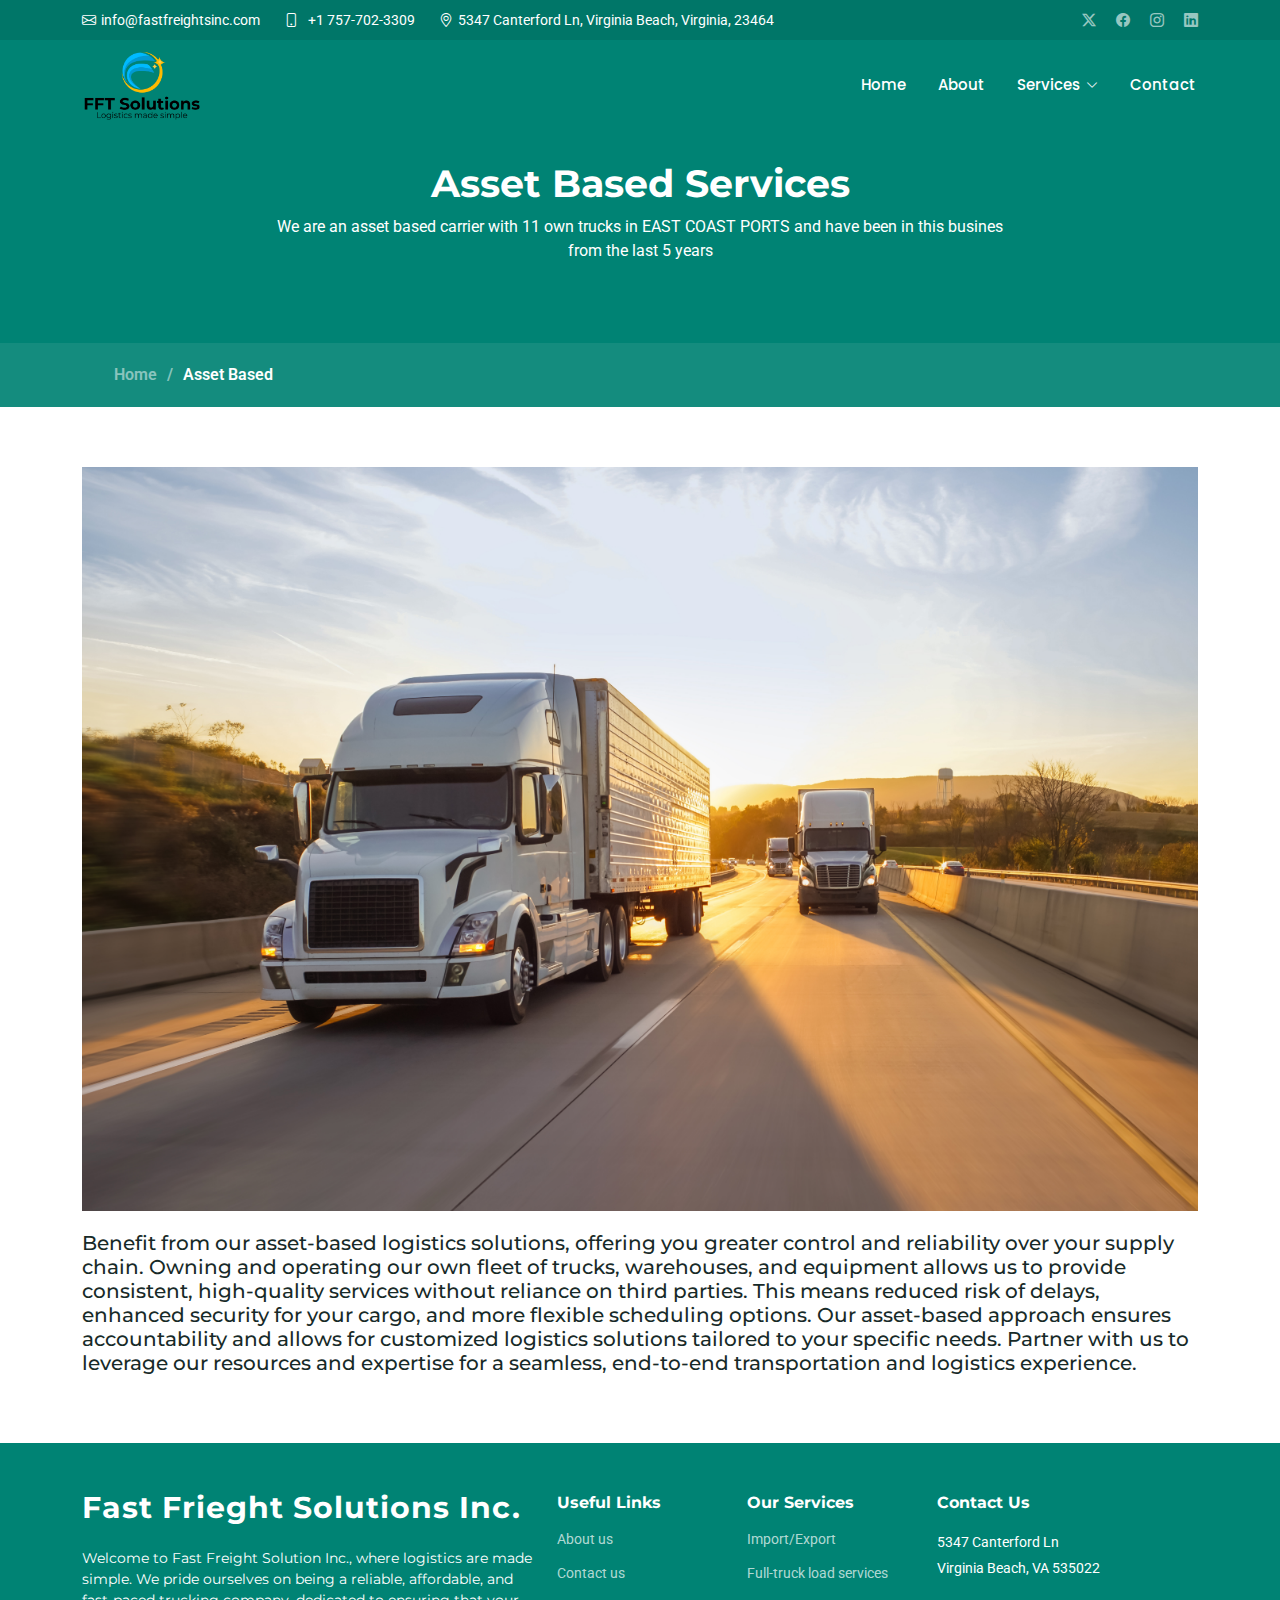
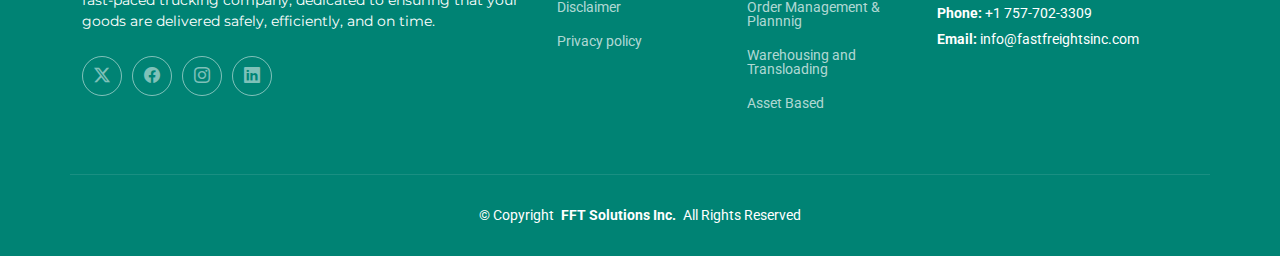
<file: asset.html>
<!DOCTYPE html>
<html lang="en">

<head>
  <meta charset="utf-8">
  <meta content="width=device-width, initial-scale=1.0" name="viewport">
  <title>Fast Freight Solution Inc.</title>
  <meta name="description" content="">
  <meta name="keywords" content="">

  <!-- Fonts -->
  <link href="https://fonts.googleapis.com" rel="preconnect">
  <link href="https://fonts.gstatic.com" rel="preconnect" crossorigin>
  <link href="https://fonts.googleapis.com/css2?family=Roboto:ital,wght@0,100;0,300;0,400;0,500;0,700;0,900;1,100;1,300;1,400;1,500;1,700;1,900&family=Montserrat:ital,wght@0,100;0,200;0,300;0,400;0,500;0,600;0,700;0,800;0,900;1,100;1,200;1,300;1,400;1,500;1,600;1,700;1,800;1,900&family=Poppins:ital,wght@0,100;0,200;0,300;0,400;0,500;0,600;0,700;0,800;0,900;1,100;1,200;1,300;1,400;1,500;1,600;1,700;1,800;1,900&display=swap" rel="stylesheet">

  <!-- Vendor CSS Files -->
  <link href="assets/vendor/bootstrap/css/bootstrap.min.css" rel="stylesheet">
  <link href="assets/vendor/bootstrap-icons/bootstrap-icons.css" rel="stylesheet">
  <link href="assets/vendor/aos/aos.css" rel="stylesheet">
  <link href="assets/vendor/glightbox/css/glightbox.min.css" rel="stylesheet">
  <link href="assets/vendor/swiper/swiper-bundle.min.css" rel="stylesheet">

  <!-- Main CSS File -->
  <link href="assets/css/main.css" rel="stylesheet">
</head>

<body class="service-details-page">

  <header id="header" class="header fixed-top">

    <div class="topbar d-flex align-items-center">
      <div class="container d-flex justify-content-center justify-content-md-between">
        <div class="contact-info d-flex align-items-center">
          <i class="bi bi-envelope d-flex align-items-center"><a href="mailto:info@fastfreightsinc.com">info@fastfreightsinc.com</a></i>
          <i class="bi bi-phone d-flex align-items-center ms-4"><a href="tel:+17577023309"><span>+1 757-702-3309</span></a></i>
          <i class="bi bi-geo-alt d-flex align-items-center ms-4"><span>5347 Canterford Ln, Virginia Beach, Virginia, 23464</span></i>
        </div>
        <div class="social-links d-none d-md-flex align-items-center">
          <a href="#" class="twitter"><i class="bi bi-twitter-x"></i></a>
          <a href="#" class="facebook"><i class="bi bi-facebook"></i></a>
          <a href="#" class="instagram"><i class="bi bi-instagram"></i></a>
          <a href="#" class="linkedin"><i class="bi bi-linkedin"></i></a>
        </div>
      </div>
    </div><!-- End Top Bar -->

    <div class="branding d-flex align-items-cente">

      <div class="container position-relative d-flex align-items-center justify-content-between">
        <a href="index.html" class="logo d-flex align-items-center">
          <img src="assets/img/logo.png" alt="Fast Freight Solution Inc.">
          <span>.</span>
        </a>

        <nav id="navmenu" class="navmenu">
          <ul>
            <li><a href="index.html" class="active">Home<br></a></li>
            <li><a href="about.html">About</a></li>
            <li class="dropdown"><a href="#"><span>Services</span> <i class="bi bi-chevron-down toggle-dropdown"></i></a>
              <ul>
                <li><a href="import.html">Import/Export</a></li>
                <li><a href="ftl.html">Full truck load services</a></li>
                <li><a href="order.html">Order management and planing</a></li>
                <li><a href="warehousing.html">Warehousing and Transloading</a></li>
                <li><a href="asset.html">Asset Based</a></li>
              </ul>
            </li>
            <li><a href="contact.html">Contact</a></li>
          </ul>
          <i class="mobile-nav-toggle d-xl-none bi bi-list"></i>
        </nav>

      </div>

    </div>

  </header>

  <main class="main">

    <!-- Page Title -->
    <div class="page-title">
      <div class="heading">
        <div class="container">
          <div class="row d-flex justify-content-center text-center">
            <div class="col-lg-8">
              <h1>Asset Based Services</h1>
              <p class="mb-0">We are an asset based carrier with 11 own trucks in EAST COAST
PORTS and have been in this busines from the last 5 years</p>
            </div>
          </div>
        </div>
      </div>
      <nav class="breadcrumbs">
        <div class="container">
          <ol>
            <li><a href="index.html">Home</a></li>
            <li class="current">Asset Based</li>
          </ol>
        </div>
      </nav>
    </div><!-- End Page Title -->

    <!-- Service Details Section -->
    <section id="service-details" class="service-details section">

      <div class="container">

        <div class="row gy-4">

          <div class="col-lg-12" data-aos="fade-up" data-aos-delay="200">
            <img src="assets/img/asset.jpg" alt="Asset Based Services" class="img-fluid services-img">
            <h5>Benefit from our asset-based logistics solutions, offering you greater control and reliability over your supply chain. Owning and operating our own fleet of trucks, warehouses, and equipment allows us to provide consistent, high-quality services without reliance on third parties. This means reduced risk of delays, enhanced security for your cargo, and more flexible scheduling options. Our asset-based approach ensures accountability and allows for customized logistics solutions tailored to your specific needs. Partner with us to leverage our resources and expertise for a seamless, end-to-end transportation and logistics experience.</h5>
          </div>

        </div>

      </div>

    </section><!-- /Service Details Section -->

  </main>

  <footer id="footer" class="footer accent-background">

    <div class="container footer-top">
      <div class="row gy-4">
        <div class="col-lg-5 col-md-12 footer-about">
          <a href="index.html" class="logo d-flex align-items-center">
            <span class="sitename">Fast Frieght Solutions Inc.</span>
          </a>
          <p>Welcome to Fast Freight Solution Inc., where logistics are made simple. We pride ourselves on being a reliable, affordable, and fast-paced trucking company, dedicated to ensuring that your goods are delivered safely, efficiently, and on time.</p>
          <div class="social-links d-flex mt-4">
            <a href=""><i class="bi bi-twitter-x"></i></a>
            <a href=""><i class="bi bi-facebook"></i></a>
            <a href=""><i class="bi bi-instagram"></i></a>
            <a href=""><i class="bi bi-linkedin"></i></a>
          </div>
        </div>

        <div class="col-lg-2 col-6 footer-links">
          <h4>Useful Links</h4>
          <ul>
            <li><a href="about.html">About us</a></li>
            <li><a href="contact.html">Contact us</a></li>
            <li><a href="disclaimer.html">Disclaimer</a></li>
            <li><a href="privacy.html">Privacy policy</a></li>
          </ul>
        </div>

        <div class="col-lg-2 col-6 footer-links">
          <h4>Our Services</h4>
          <ul>
            <li><a href="import.html">Import/Export</a></li>
            <li><a href="ftl.html">Full-truck load services</a></li>
            <li><a href="order.html">Order Management & Plannnig</a></li>
            <li><a href="warehousing.html">Warehousing and Transloading</a></li>
            <li><a href="asset.html">Asset Based</a></li>
          </ul>
        </div>

        <div class="col-lg-3 col-md-12 footer-contact text-center text-md-start">
          <h4>Contact Us</h4>
          <p>5347 Canterford Ln</p>
          <p>Virginia Beach, VA 535022</p>
          <p class="mt-4"><strong>Phone:</strong> <span>+1 757-702-3309</span></p>
          <p><strong>Email:</strong> <span>info@fastfreightsinc.com</span></p>
        </div>

      </div>
    </div>

    <div class="container copyright text-center mt-4">
      <p>© <span>Copyright</span> <strong class="px-1 sitename">FFT Solutions Inc.</strong> <span>All Rights Reserved</span></p>
    </div>

  </footer>

  <!-- Scroll Top -->
  <a href="#" id="scroll-top" class="scroll-top d-flex align-items-center justify-content-center"><i class="bi bi-arrow-up-short"></i></a>

  <!-- Preloader -->
  <div id="preloader"></div>

  <!-- Vendor JS Files -->
  <script src="assets/vendor/bootstrap/js/bootstrap.bundle.min.js"></script>
  <script src="assets/vendor/php-email-form/validate.js"></script>
  <script src="assets/vendor/aos/aos.js"></script>
  <script src="assets/vendor/glightbox/js/glightbox.min.js"></script>
  <script src="assets/vendor/swiper/swiper-bundle.min.js"></script>
  <script src="assets/vendor/purecounter/purecounter_vanilla.js"></script>
  <script src="assets/vendor/imagesloaded/imagesloaded.pkgd.min.js"></script>
  <script src="assets/vendor/isotope-layout/isotope.pkgd.min.js"></script>

  <!-- Main JS File -->
  <script src="assets/js/main.js"></script>

</body>

</html>
</file>
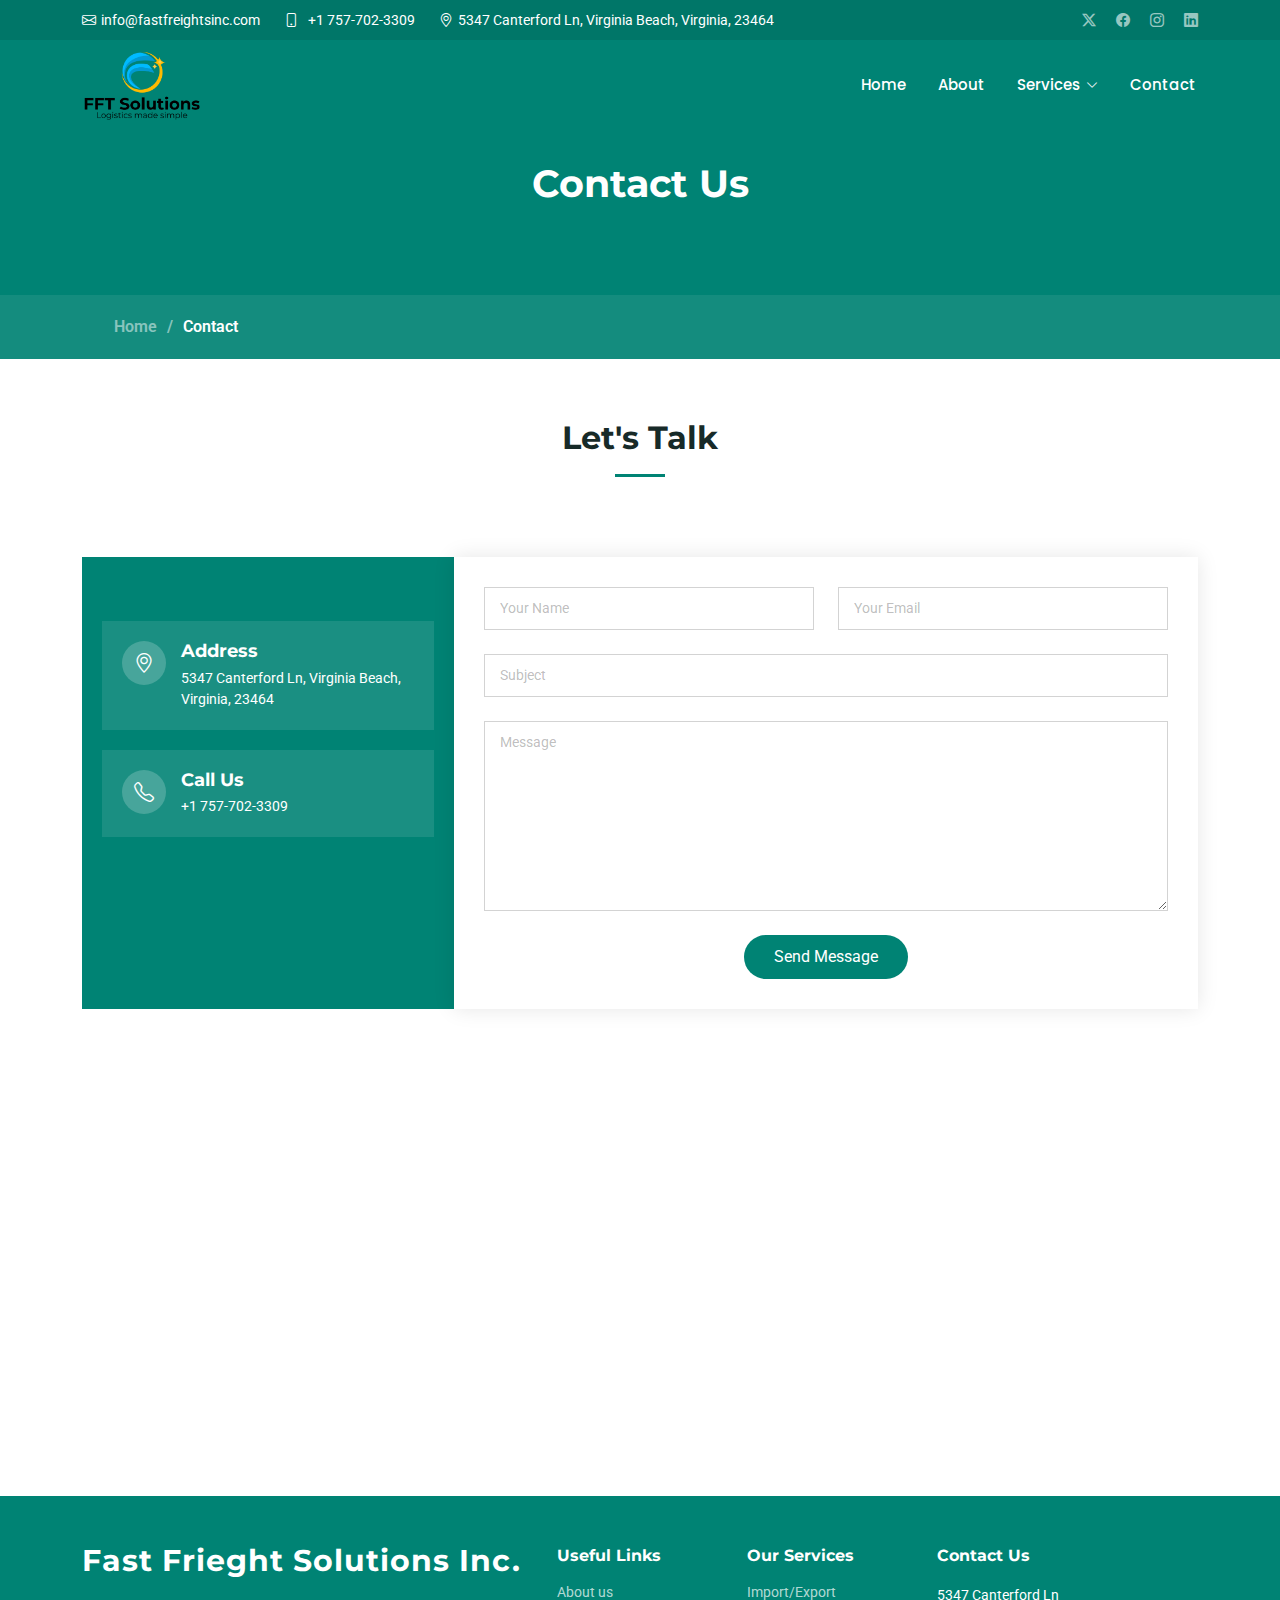
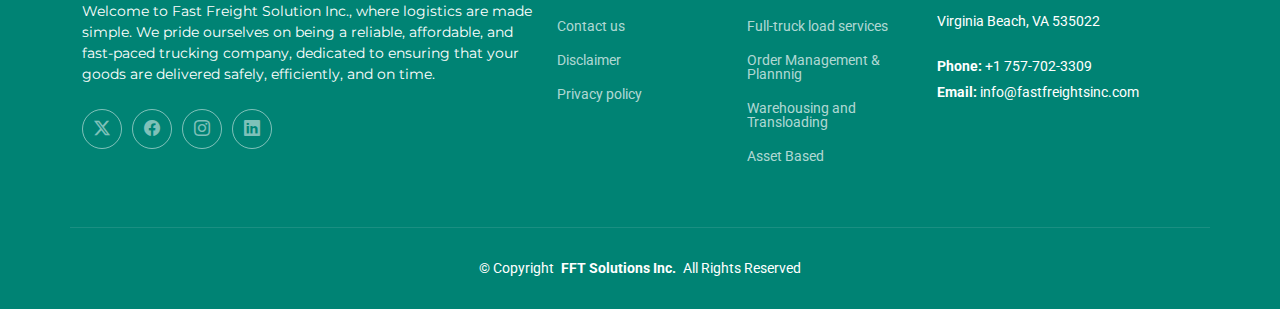
<file: contact.html>
<!DOCTYPE html>
<html lang="en">

<head>
  <meta charset="utf-8">
  <meta content="width=device-width, initial-scale=1.0" name="viewport">
  <title>Fast Freight Solution Inc.</title>
  <meta name="description" content="">
  <meta name="keywords" content="">

  <!-- Fonts -->
  <link href="https://fonts.googleapis.com" rel="preconnect">
  <link href="https://fonts.gstatic.com" rel="preconnect" crossorigin>
  <link href="https://fonts.googleapis.com/css2?family=Roboto:ital,wght@0,100;0,300;0,400;0,500;0,700;0,900;1,100;1,300;1,400;1,500;1,700;1,900&family=Montserrat:ital,wght@0,100;0,200;0,300;0,400;0,500;0,600;0,700;0,800;0,900;1,100;1,200;1,300;1,400;1,500;1,600;1,700;1,800;1,900&family=Poppins:ital,wght@0,100;0,200;0,300;0,400;0,500;0,600;0,700;0,800;0,900;1,100;1,200;1,300;1,400;1,500;1,600;1,700;1,800;1,900&display=swap" rel="stylesheet">

  <!-- Vendor CSS Files -->
  <link href="assets/vendor/bootstrap/css/bootstrap.min.css" rel="stylesheet">
  <link href="assets/vendor/bootstrap-icons/bootstrap-icons.css" rel="stylesheet">
  <link href="assets/vendor/aos/aos.css" rel="stylesheet">
  <link href="assets/vendor/glightbox/css/glightbox.min.css" rel="stylesheet">
  <link href="assets/vendor/swiper/swiper-bundle.min.css" rel="stylesheet">

  <!-- Main CSS File -->
  <link href="assets/css/main.css" rel="stylesheet">
</head>

<body class="service-details-page">

  <header id="header" class="header fixed-top">

    <div class="topbar d-flex align-items-center">
      <div class="container d-flex justify-content-center justify-content-md-between">
        <div class="contact-info d-flex align-items-center">
          <i class="bi bi-envelope d-flex align-items-center"><a href="mailto:info@fastfreightsinc.com">info@fastfreightsinc.com</a></i>
          <i class="bi bi-phone d-flex align-items-center ms-4"><a href="tel:+17577023309"><span>+1 757-702-3309</span></a></i>
          <i class="bi bi-geo-alt d-flex align-items-center ms-4"><span>5347 Canterford Ln, Virginia Beach, Virginia, 23464</span></i>
        </div>
        <div class="social-links d-none d-md-flex align-items-center">
          <a href="#" class="twitter"><i class="bi bi-twitter-x"></i></a>
          <a href="#" class="facebook"><i class="bi bi-facebook"></i></a>
          <a href="#" class="instagram"><i class="bi bi-instagram"></i></a>
          <a href="#" class="linkedin"><i class="bi bi-linkedin"></i></a>
        </div>
      </div>
    </div><!-- End Top Bar -->

    <div class="branding d-flex align-items-cente">

      <div class="container position-relative d-flex align-items-center justify-content-between">
        <a href="index.html" class="logo d-flex align-items-center">
          <img src="assets/img/logo.png" alt="Fast Freight Solution Inc.">
          <span>.</span>
        </a>

        <nav id="navmenu" class="navmenu">
          <ul>
            <li><a href="index.html" class="active">Home<br></a></li>
            <li><a href="about.html">About</a></li>
            <li class="dropdown"><a href="#"><span>Services</span> <i class="bi bi-chevron-down toggle-dropdown"></i></a>
              <ul>
                <li><a href="import.html">Import/Export</a></li>
                <li><a href="ftl.html">Full truck load services</a></li>
                <li><a href="order.html">Order management and planing</a></li>
                <li><a href="warehousing.html">Warehousing and Transloading</a></li>
                <li><a href="asset.html">Asset Based</a></li>
              </ul>
            </li>
            <li><a href="contact.html">Contact</a></li>
          </ul>
          <i class="mobile-nav-toggle d-xl-none bi bi-list"></i>
        </nav>

      </div>

    </div>

  </header>

  <main class="main">

    <!-- Page Title -->
    <div class="page-title">
      <div class="heading">
        <div class="container">
          <div class="row d-flex justify-content-center text-center">
            <div class="col-lg-8">
              <h1>Contact Us</h1>
            </div>
          </div>
        </div>
      </div>
      <nav class="breadcrumbs">
        <div class="container">
          <ol>
            <li><a href="index.html">Home</a></li>
            <li class="current">Contact</li>
          </ol>
        </div>
      </nav>
    </div><!-- End Page Title -->

    <!-- Contact Section -->
    <section id="contact" class="contact section">

      <!-- Section Title -->
      <div class="container section-title" data-aos="fade-up">
        <h2>Let's Talk</h2>
      </div><!-- End Section Title -->

      <div class="container" data-aos="fade-up" data-aos-delay="100">

        <div class="row gx-lg-0 gy-4">

          <div class="col-lg-4">
            <div class="info-container d-flex flex-column align-items-center justify-content-center">
              <div class="info-item d-flex" data-aos="fade-up" data-aos-delay="200">
                <i class="bi bi-geo-alt flex-shrink-0"></i>
                <div>
                  <h3>Address</h3>
                  <p>5347 Canterford Ln, Virginia Beach, Virginia, 23464</p>
                </div>
              </div><!-- End Info Item -->

              <div class="info-item d-flex" data-aos="fade-up" data-aos-delay="300">
                <i class="bi bi-telephone flex-shrink-0"></i>
                <div>
                  <h3>Call Us</h3>
                  <p>+1 757-702-3309</p>
                </div>
              </div><!-- End Info Item -->

              <div class="info-item d-flex" data-aos="fade-up" data-aos-delay="400">
                <i class="bi bi-envelope flex-shrink-0"></i>
                <div>
                  <h3>Email Us</h3>
                  <p>info@fastfreightsinc.com</p>
                </div>
              </div><!-- End Info Item -->

            </div>

          </div>

          <div class="col-lg-8">
            <form action="#" method="post" class="php-email-form" data-aos="fade" data-aos-delay="100">
              <div class="row gy-4">

                <div class="col-md-6">
                  <input type="text" name="name" class="form-control" placeholder="Your Name" required="">
                </div>

                <div class="col-md-6 ">
                  <input type="email" class="form-control" name="email" placeholder="Your Email" required="">
                </div>

                <div class="col-md-12">
                  <input type="text" class="form-control" name="subject" placeholder="Subject" required="">
                </div>

                <div class="col-md-12">
                  <textarea class="form-control" name="message" rows="8" placeholder="Message" required=""></textarea>
                </div>

                <div class="col-md-12 text-center">
                  <div class="loading">Loading</div>
                  <div class="error-message"></div>
                  <div class="sent-message">Your message has been sent. Thank you!</div>

                  <button type="submit">Send Message</button>
                </div>

              </div>
            </form>
          </div><!-- End Contact Form -->

        </div>

      </div>

    </section><!-- /Contact Section -->

    <!-- Service Details Section -->
    <section id="service-details" class="service-details section">

      <div class="container">

        <div class="row gy-4">

          <div class="col-lg-12" data-aos="fade-up" data-aos-delay="200">
            <iframe class="w-100" src="https://www.google.com/maps/embed?pb=!1m18!1m12!1m3!1d3194.932724859088!2d-76.1802809242541!3d36.79616336792724!2m3!1f0!2f0!3f0!3m2!1i1024!2i768!4f13.1!3m3!1m2!1s0x89babe77f70d4b05%3A0xf624cb0c4e18b879!2s5347%20Canterford%20Ln%2C%20Virginia%20Beach%2C%20VA%2023464%2C%20USA!5e0!3m2!1sen!2sin!4v1724921771977!5m2!1sen!2sin" width="1200" height="300" style="border:0;" allowfullscreen="" loading="lazy" referrerpolicy="no-referrer-when-downgrade"></iframe>
          </div>

        </div>

      </div>

    </section><!-- /Service Details Section -->

  </main>

  <footer id="footer" class="footer accent-background">

    <div class="container footer-top">
      <div class="row gy-4">
        <div class="col-lg-5 col-md-12 footer-about">
          <a href="index.html" class="logo d-flex align-items-center">
            <span class="sitename">Fast Frieght Solutions Inc.</span>
          </a>
          <p>Welcome to Fast Freight Solution Inc., where logistics are made simple. We pride ourselves on being a reliable, affordable, and fast-paced trucking company, dedicated to ensuring that your goods are delivered safely, efficiently, and on time.</p>
          <div class="social-links d-flex mt-4">
            <a href=""><i class="bi bi-twitter-x"></i></a>
            <a href=""><i class="bi bi-facebook"></i></a>
            <a href=""><i class="bi bi-instagram"></i></a>
            <a href=""><i class="bi bi-linkedin"></i></a>
          </div>
        </div>

        <div class="col-lg-2 col-6 footer-links">
          <h4>Useful Links</h4>
          <ul>
            <li><a href="about.html">About us</a></li>
            <li><a href="contact.html">Contact us</a></li>
            <li><a href="disclaimer.html">Disclaimer</a></li>
            <li><a href="privacy.html">Privacy policy</a></li>
          </ul>
        </div>

        <div class="col-lg-2 col-6 footer-links">
          <h4>Our Services</h4>
          <ul>
            <li><a href="import.html">Import/Export</a></li>
            <li><a href="ftl.html">Full-truck load services</a></li>
            <li><a href="order.html">Order Management & Plannnig</a></li>
            <li><a href="warehousing.html">Warehousing and Transloading</a></li>
            <li><a href="asset.html">Asset Based</a></li>
          </ul>
        </div>

        <div class="col-lg-3 col-md-12 footer-contact text-center text-md-start">
          <h4>Contact Us</h4>
          <p>5347 Canterford Ln</p>
          <p>Virginia Beach, VA 535022</p>
          <p class="mt-4"><strong>Phone:</strong> <span>+1 757-702-3309</span></p>
          <p><strong>Email:</strong> <span>info@fastfreightsinc.com</span></p>
        </div>

      </div>
    </div>

    <div class="container copyright text-center mt-4">
      <p>© <span>Copyright</span> <strong class="px-1 sitename">FFT Solutions Inc.</strong> <span>All Rights Reserved</span></p>
    </div>

  </footer>

  <!-- Scroll Top -->
  <a href="#" id="scroll-top" class="scroll-top d-flex align-items-center justify-content-center"><i class="bi bi-arrow-up-short"></i></a>

  <!-- Preloader -->
  <div id="preloader"></div>

  <!-- Vendor JS Files -->
  <script src="assets/vendor/bootstrap/js/bootstrap.bundle.min.js"></script>
  <script src="assets/vendor/aos/aos.js"></script>
  <script src="assets/vendor/glightbox/js/glightbox.min.js"></script>
  <script src="assets/vendor/swiper/swiper-bundle.min.js"></script>
  <script src="assets/vendor/purecounter/purecounter_vanilla.js"></script>
  <script src="assets/vendor/imagesloaded/imagesloaded.pkgd.min.js"></script>
  <script src="assets/vendor/isotope-layout/isotope.pkgd.min.js"></script>

  <!-- Main JS File -->
  <script src="assets/js/main.js"></script>

</body>

</html>
</file>
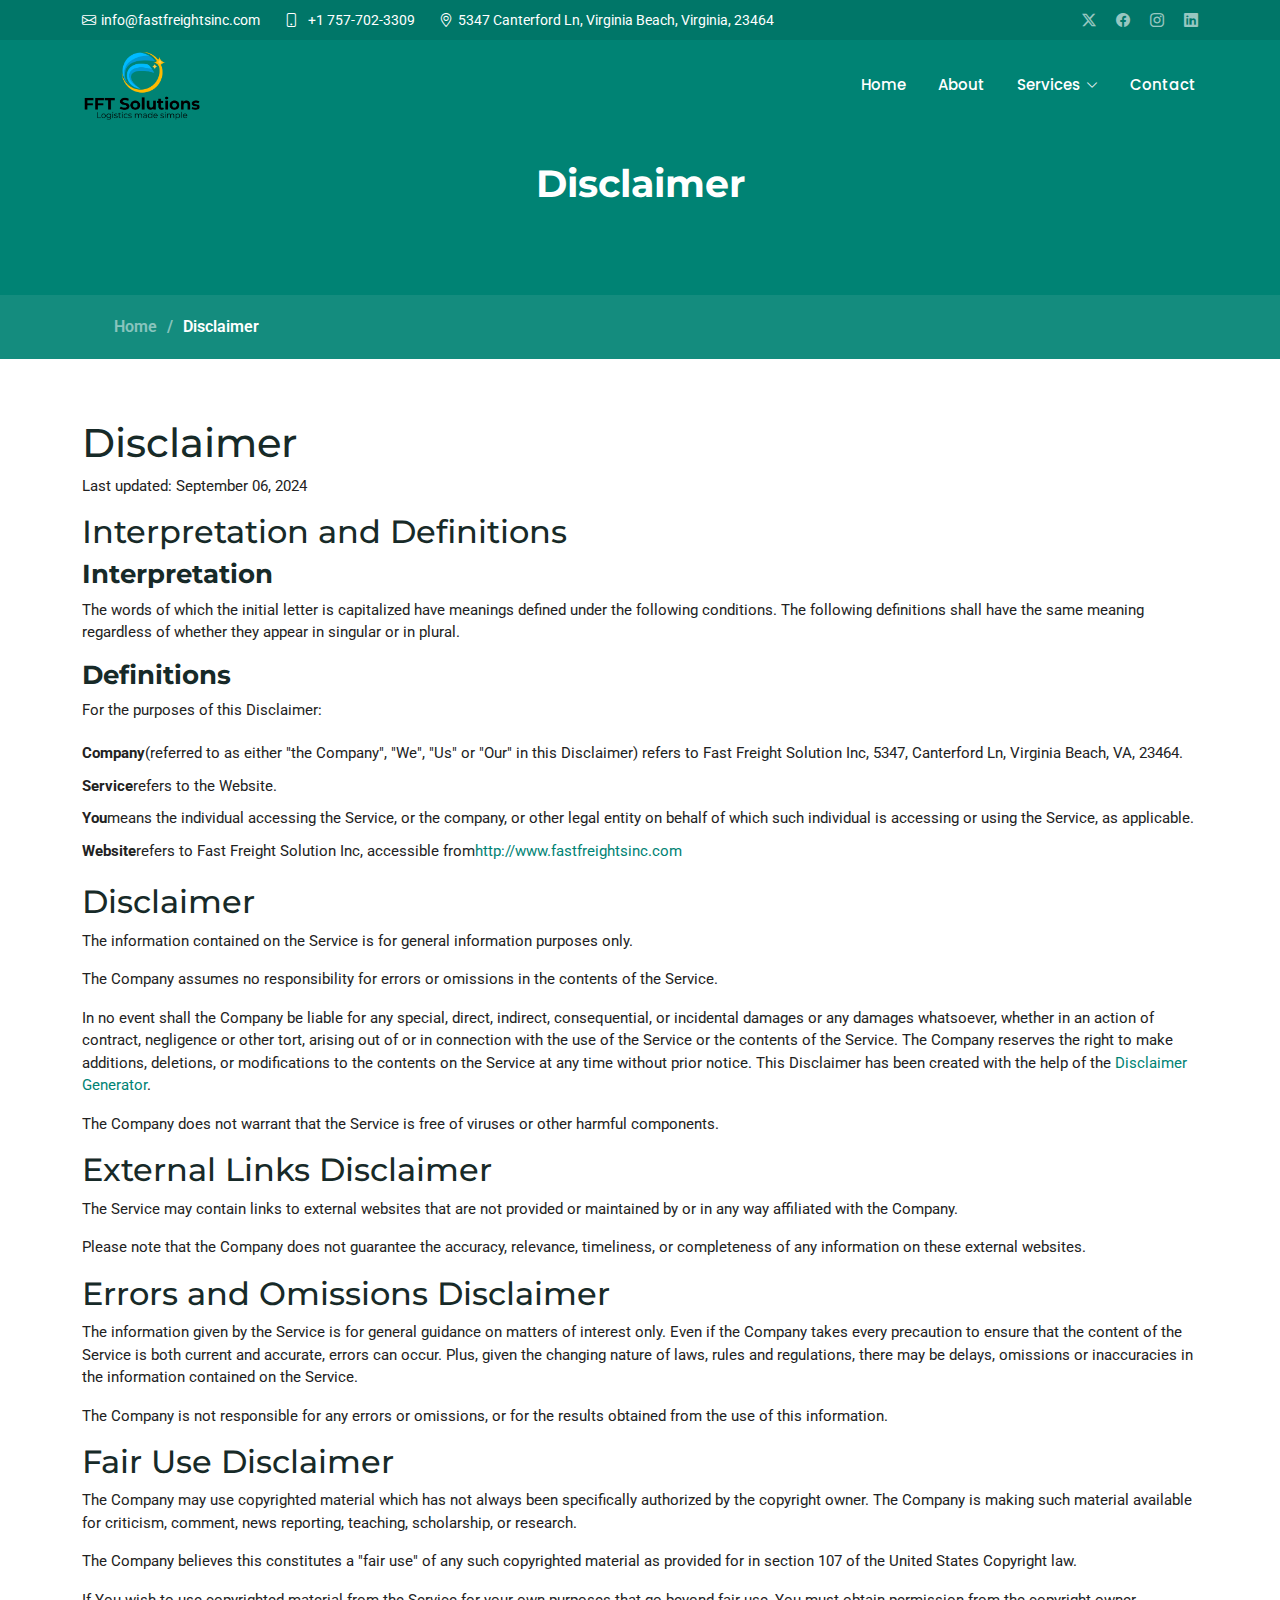
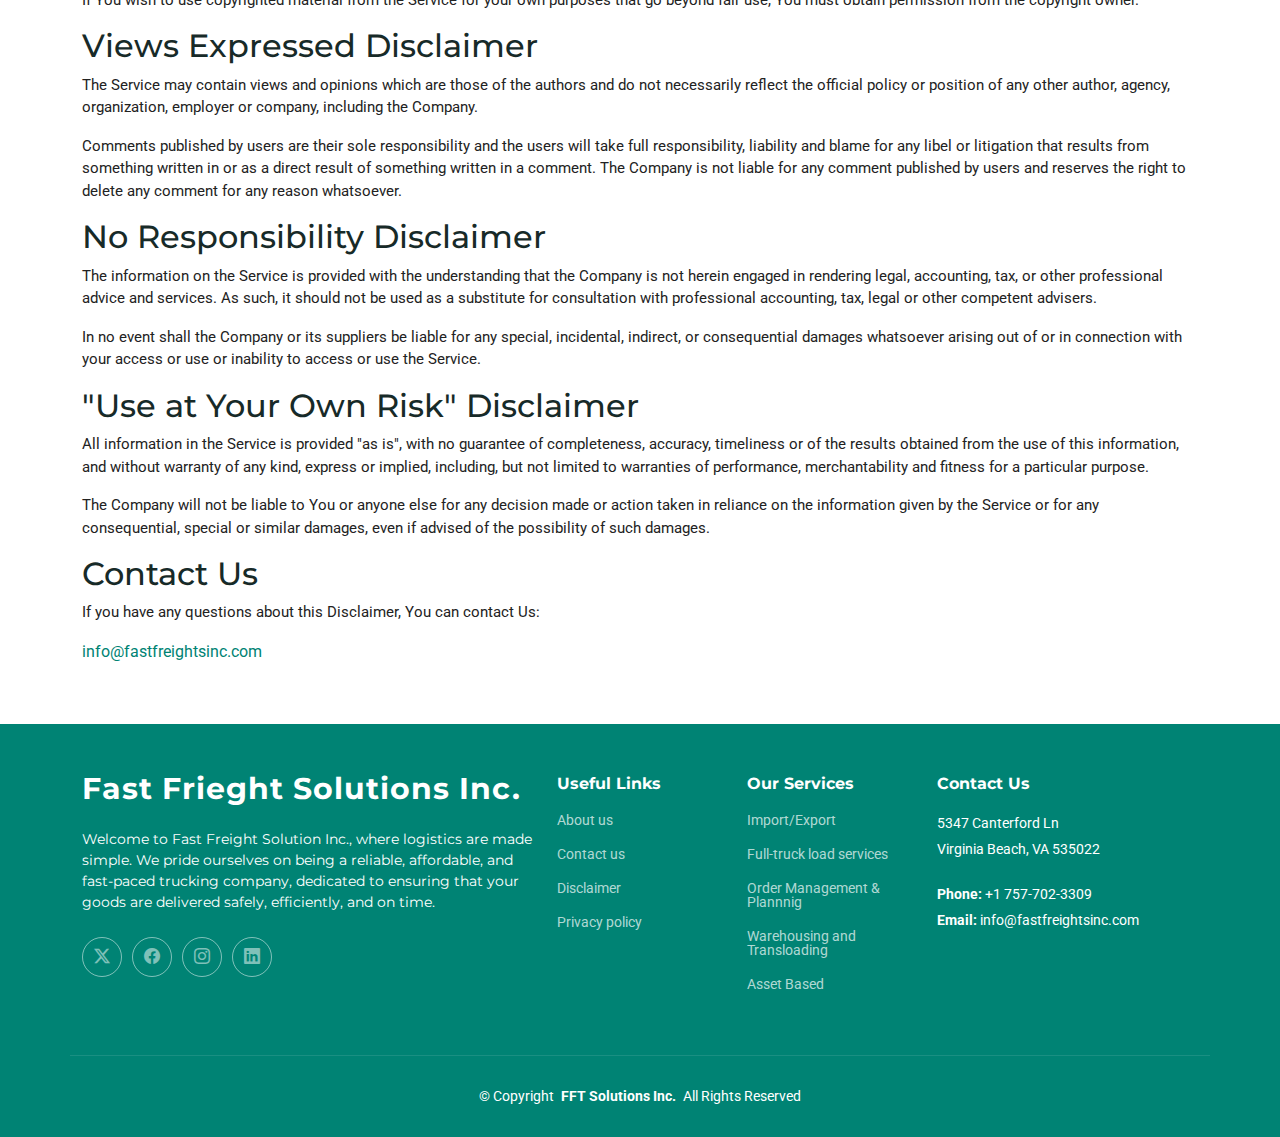
<file: disclaimer.html>
<!DOCTYPE html>
<html lang="en">

<head>
  <meta charset="utf-8">
  <meta content="width=device-width, initial-scale=1.0" name="viewport">
  <title>Fast Freight Solution Inc.</title>
  <meta name="description" content="">
  <meta name="keywords" content="">

  <!-- Fonts -->
  <link href="https://fonts.googleapis.com" rel="preconnect">
  <link href="https://fonts.gstatic.com" rel="preconnect" crossorigin>
  <link href="https://fonts.googleapis.com/css2?family=Roboto:ital,wght@0,100;0,300;0,400;0,500;0,700;0,900;1,100;1,300;1,400;1,500;1,700;1,900&family=Montserrat:ital,wght@0,100;0,200;0,300;0,400;0,500;0,600;0,700;0,800;0,900;1,100;1,200;1,300;1,400;1,500;1,600;1,700;1,800;1,900&family=Poppins:ital,wght@0,100;0,200;0,300;0,400;0,500;0,600;0,700;0,800;0,900;1,100;1,200;1,300;1,400;1,500;1,600;1,700;1,800;1,900&display=swap" rel="stylesheet">

  <!-- Vendor CSS Files -->
  <link href="assets/vendor/bootstrap/css/bootstrap.min.css" rel="stylesheet">
  <link href="assets/vendor/bootstrap-icons/bootstrap-icons.css" rel="stylesheet">
  <link href="assets/vendor/aos/aos.css" rel="stylesheet">
  <link href="assets/vendor/glightbox/css/glightbox.min.css" rel="stylesheet">
  <link href="assets/vendor/swiper/swiper-bundle.min.css" rel="stylesheet">

  <!-- Main CSS File -->
  <link href="assets/css/main.css" rel="stylesheet">
</head>

<body class="service-details-page">

  <header id="header" class="header fixed-top">

    <div class="topbar d-flex align-items-center">
      <div class="container d-flex justify-content-center justify-content-md-between">
        <div class="contact-info d-flex align-items-center">
          <i class="bi bi-envelope d-flex align-items-center"><a href="mailto:info@fastfreightsinc.com">info@fastfreightsinc.com</a></i>
          <i class="bi bi-phone d-flex align-items-center ms-4"><a href="tel:+17577023309"><span>+1 757-702-3309</span></a></i>
          <i class="bi bi-geo-alt d-flex align-items-center ms-4"><span>5347 Canterford Ln, Virginia Beach, Virginia, 23464</span></i>
        </div>
        <div class="social-links d-none d-md-flex align-items-center">
          <a href="#" class="twitter"><i class="bi bi-twitter-x"></i></a>
          <a href="#" class="facebook"><i class="bi bi-facebook"></i></a>
          <a href="#" class="instagram"><i class="bi bi-instagram"></i></a>
          <a href="#" class="linkedin"><i class="bi bi-linkedin"></i></a>
        </div>
      </div>
    </div><!-- End Top Bar -->

    <div class="branding d-flex align-items-cente">

      <div class="container position-relative d-flex align-items-center justify-content-between">
        <a href="index.html" class="logo d-flex align-items-center">
          <img src="assets/img/logo.png" alt="Fast Freight Solution Inc.">
          <span>.</span>
        </a>

        <nav id="navmenu" class="navmenu">
          <ul>
            <li><a href="index.html" class="active">Home<br></a></li>
            <li><a href="about.html">About</a></li>
            <li class="dropdown"><a href="#"><span>Services</span> <i class="bi bi-chevron-down toggle-dropdown"></i></a>
              <ul>
                <li><a href="import.html">Import/Export</a></li>
                <li><a href="ftl.html">Full truck load services</a></li>
                <li><a href="order.html">Order management and planing</a></li>
                <li><a href="warehousing.html">Warehousing and Transloading</a></li>
                <li><a href="asset.html">Asset Based</a></li>
              </ul>
            </li>
            <li><a href="contact.html">Contact</a></li>
          </ul>
          <i class="mobile-nav-toggle d-xl-none bi bi-list"></i>
        </nav>

      </div>

    </div>

  </header>

  <main class="main">

    <!-- Page Title -->
    <div class="page-title">
      <div class="heading">
        <div class="container">
          <div class="row d-flex justify-content-center text-center">
            <div class="col-lg-8">
              <h1>Disclaimer</h1>
            </div>
          </div>
        </div>
      </div>
      <nav class="breadcrumbs">
        <div class="container">
          <ol>
            <li><a href="index.html">Home</a></li>
            <li class="current">Disclaimer</li>
          </ol>
        </div>
      </nav>
    </div><!-- End Page Title -->

    <!-- Service Details Section -->
    <section id="service-details" class="service-details section">

      <div class="container">

        <div class="row gy-4">

          <div class="col-lg-12" data-aos="fade-up" data-aos-delay="200">
            <h1>Disclaimer</h1>
            <p>Last updated: September 06, 2024</p>
            <h2>Interpretation and Definitions</h2>
            <h3>Interpretation</h3>
            <p>The words of which the initial letter is capitalized have meanings defined under the following conditions.
            The following definitions shall have the same meaning regardless of whether they appear in singular or in plural.</p>
            <h3>Definitions</h3>
            <p>For the purposes of this Disclaimer:</p>
            <ul>
            <li><strong>Company</strong> (referred to as either &quot;the Company&quot;, &quot;We&quot;, &quot;Us&quot; or &quot;Our&quot; in this Disclaimer) refers to Fast Freight Solution Inc, 5347, Canterford Ln, Virginia Beach, VA, 23464.</li>
            <li><strong>Service</strong> refers to the Website.</li>
            <li><strong>You</strong> means the individual accessing the Service, or the company, or other legal entity on behalf of which such individual is accessing or using the Service, as applicable.</li>
            <li><strong>Website</strong> refers to Fast Freight Solution Inc, accessible from <a href="http://www.fastfreightsinc.com" rel="external nofollow noopener" target="_blank">http://www.fastfreightsinc.com</a></li>
            </ul>
            <h2>Disclaimer</h2>
            <p>The information contained on the Service is for general information purposes only.</p>
            <p>The Company assumes no responsibility for errors or omissions in the contents of the Service.</p>
            <p>In no event shall the Company be liable for any special, direct, indirect, consequential, or incidental damages or any damages whatsoever, whether in an action of contract, negligence or other tort, arising out of or in connection with the use of the Service or the contents of the Service. The Company reserves the right to make additions, deletions, or modifications to the contents on the Service at any time without prior notice. This Disclaimer has been created with the help of the <a href="https://www.termsfeed.com/disclaimer-generator/" target="_blank">Disclaimer Generator</a>.</p>
            <p>The Company does not warrant that the Service is free of viruses or other harmful components.</p>
            <h2>External Links Disclaimer</h2>
            <p>The Service may contain links to external websites that are not provided or maintained by or in any way affiliated with the Company.</p>
            <p>Please note that the Company does not guarantee the accuracy, relevance, timeliness, or completeness of any information on these external websites.</p>
            <h2>Errors and Omissions Disclaimer</h2>
            <p>The information given by the Service is for general guidance on matters of interest only. Even if the Company takes every precaution to ensure that the content of the Service is both current and accurate, errors can occur. Plus, given the changing nature of laws, rules and regulations, there may be delays, omissions or inaccuracies in the information contained on the Service.</p>
            <p>The Company is not responsible for any errors or omissions, or for the results obtained from the use of this information.</p>
            <h2>Fair Use Disclaimer</h2>
            <p>The Company may use copyrighted material which has not always been specifically authorized by the copyright owner. The Company is making such material available for criticism, comment, news reporting, teaching, scholarship, or research.</p>
            <p>The Company believes this constitutes a &quot;fair use&quot; of any such copyrighted material as provided for in section 107 of the United States Copyright law.</p>
            <p>If You wish to use copyrighted material from the Service for your own purposes that go beyond fair use, You must obtain permission from the copyright owner.</p>
            <h2>Views Expressed Disclaimer</h2>
            <p>The Service may contain views and opinions which are those of the authors and do not necessarily reflect the official policy or position of any other author, agency, organization, employer or company, including the Company.</p>
            <p>Comments published by users are their sole responsibility and the users will take full responsibility, liability and blame for any libel or litigation that results from something written in or as a direct result of something written in a comment. The Company is not liable for any comment published by users and reserves the right to delete any comment for any reason whatsoever.</p>
            <h2>No Responsibility Disclaimer</h2>
            <p>The information on the Service is provided with the understanding that the Company is not herein engaged in rendering legal, accounting, tax, or other professional advice and services. As such, it should not be used as a substitute for consultation with professional accounting, tax, legal or other competent advisers.</p>
            <p>In no event shall the Company or its suppliers be liable for any special, incidental, indirect, or consequential damages whatsoever arising out of or in connection with your access or use or inability to access or use the Service.</p>
            <h2>&quot;Use at Your Own Risk&quot; Disclaimer</h2>
            <p>All information in the Service is provided &quot;as is&quot;, with no guarantee of completeness, accuracy, timeliness or of the results obtained from the use of this information, and without warranty of any kind, express or implied, including, but not limited to warranties of performance, merchantability and fitness for a particular purpose.</p>
            <p>The Company will not be liable to You or anyone else for any decision made or action taken in reliance on the information given by the Service or for any consequential, special or similar damages, even if advised of the possibility of such damages.</p>
            <h2>Contact Us</h2>
            <p>If you have any questions about this Disclaimer, You can contact Us:</p>
            <a href="mailto:info@fastfreightsinc.com">info@fastfreightsinc.com</a>
          </div>

        </div>

      </div>

    </section><!-- /Service Details Section -->

  </main>

  <footer id="footer" class="footer accent-background">

    <div class="container footer-top">
      <div class="row gy-4">
        <div class="col-lg-5 col-md-12 footer-about">
          <a href="index.html" class="logo d-flex align-items-center">
            <span class="sitename">Fast Frieght Solutions Inc.</span>
          </a>
          <p>Welcome to Fast Freight Solution Inc., where logistics are made simple. We pride ourselves on being a reliable, affordable, and fast-paced trucking company, dedicated to ensuring that your goods are delivered safely, efficiently, and on time.</p>
          <div class="social-links d-flex mt-4">
            <a href=""><i class="bi bi-twitter-x"></i></a>
            <a href=""><i class="bi bi-facebook"></i></a>
            <a href=""><i class="bi bi-instagram"></i></a>
            <a href=""><i class="bi bi-linkedin"></i></a>
          </div>
        </div>

        <div class="col-lg-2 col-6 footer-links">
          <h4>Useful Links</h4>
          <ul>
            <li><a href="about.html">About us</a></li>
            <li><a href="contact.html">Contact us</a></li>
            <li><a href="disclaimer.html">Disclaimer</a></li>
            <li><a href="privacy.html">Privacy policy</a></li>
          </ul>
        </div>

        <div class="col-lg-2 col-6 footer-links">
          <h4>Our Services</h4>
          <ul>
            <li><a href="import.html">Import/Export</a></li>
            <li><a href="ftl.html">Full-truck load services</a></li>
            <li><a href="order.html">Order Management & Plannnig</a></li>
            <li><a href="warehousing.html">Warehousing and Transloading</a></li>
            <li><a href="asset.html">Asset Based</a></li>
          </ul>
        </div>

        <div class="col-lg-3 col-md-12 footer-contact text-center text-md-start">
          <h4>Contact Us</h4>
          <p>5347 Canterford Ln</p>
          <p>Virginia Beach, VA 535022</p>
          <p class="mt-4"><strong>Phone:</strong> <span>+1 757-702-3309</span></p>
          <p><strong>Email:</strong> <span>info@fastfreightsinc.com</span></p>
        </div>

      </div>
    </div>

    <div class="container copyright text-center mt-4">
      <p>© <span>Copyright</span> <strong class="px-1 sitename">FFT Solutions Inc.</strong> <span>All Rights Reserved</span></p>
    </div>

  </footer>

  <!-- Scroll Top -->
  <a href="#" id="scroll-top" class="scroll-top d-flex align-items-center justify-content-center"><i class="bi bi-arrow-up-short"></i></a>

  <!-- Preloader -->
  <div id="preloader"></div>

  <!-- Vendor JS Files -->
  <script src="assets/vendor/bootstrap/js/bootstrap.bundle.min.js"></script>
  <script src="assets/vendor/php-email-form/validate.js"></script>
  <script src="assets/vendor/aos/aos.js"></script>
  <script src="assets/vendor/glightbox/js/glightbox.min.js"></script>
  <script src="assets/vendor/swiper/swiper-bundle.min.js"></script>
  <script src="assets/vendor/purecounter/purecounter_vanilla.js"></script>
  <script src="assets/vendor/imagesloaded/imagesloaded.pkgd.min.js"></script>
  <script src="assets/vendor/isotope-layout/isotope.pkgd.min.js"></script>

  <!-- Main JS File -->
  <script src="assets/js/main.js"></script>

</body>

</html>
</file>
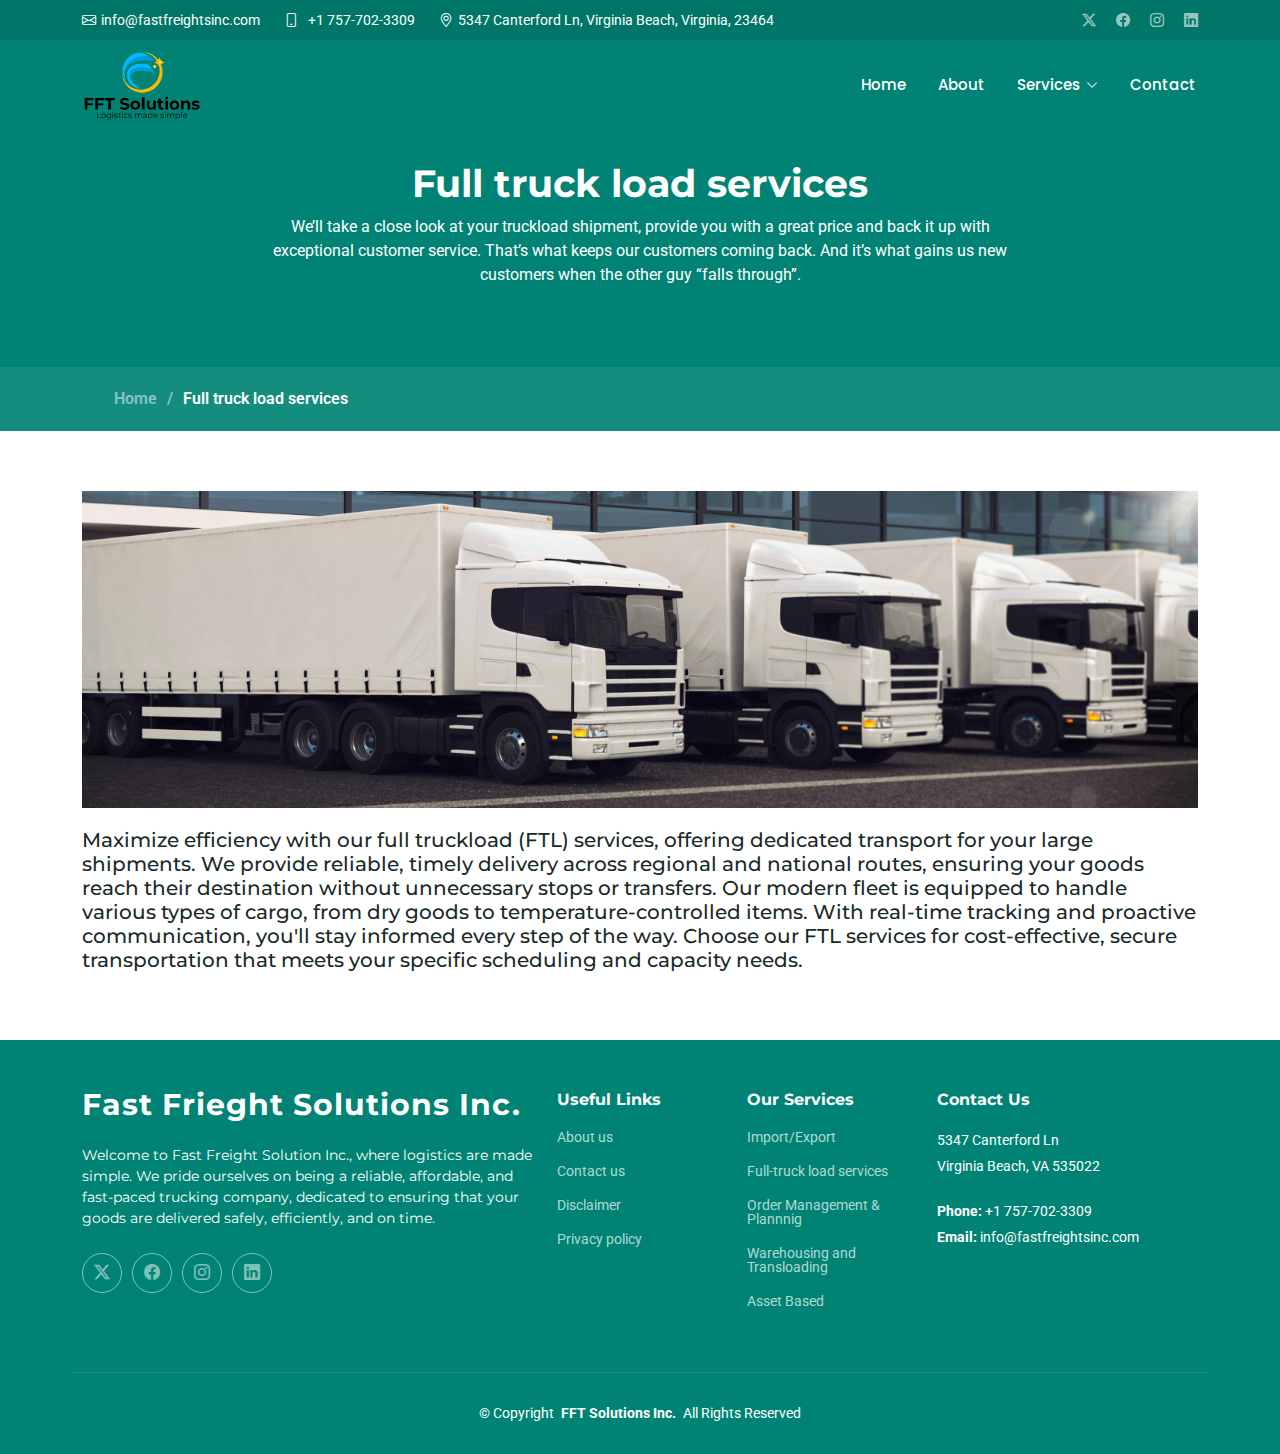
<file: ftl.html>
<!DOCTYPE html>
<html lang="en">

<head>
  <meta charset="utf-8">
  <meta content="width=device-width, initial-scale=1.0" name="viewport">
  <title>Fast Freight Solution Inc.</title>
  <meta name="description" content="">
  <meta name="keywords" content="">

  <!-- Fonts -->
  <link href="https://fonts.googleapis.com" rel="preconnect">
  <link href="https://fonts.gstatic.com" rel="preconnect" crossorigin>
  <link href="https://fonts.googleapis.com/css2?family=Roboto:ital,wght@0,100;0,300;0,400;0,500;0,700;0,900;1,100;1,300;1,400;1,500;1,700;1,900&family=Montserrat:ital,wght@0,100;0,200;0,300;0,400;0,500;0,600;0,700;0,800;0,900;1,100;1,200;1,300;1,400;1,500;1,600;1,700;1,800;1,900&family=Poppins:ital,wght@0,100;0,200;0,300;0,400;0,500;0,600;0,700;0,800;0,900;1,100;1,200;1,300;1,400;1,500;1,600;1,700;1,800;1,900&display=swap" rel="stylesheet">

  <!-- Vendor CSS Files -->
  <link href="assets/vendor/bootstrap/css/bootstrap.min.css" rel="stylesheet">
  <link href="assets/vendor/bootstrap-icons/bootstrap-icons.css" rel="stylesheet">
  <link href="assets/vendor/aos/aos.css" rel="stylesheet">
  <link href="assets/vendor/glightbox/css/glightbox.min.css" rel="stylesheet">
  <link href="assets/vendor/swiper/swiper-bundle.min.css" rel="stylesheet">

  <!-- Main CSS File -->
  <link href="assets/css/main.css" rel="stylesheet">
</head>

<body class="service-details-page">

  <header id="header" class="header fixed-top">

    <div class="topbar d-flex align-items-center">
      <div class="container d-flex justify-content-center justify-content-md-between">
        <div class="contact-info d-flex align-items-center">
          <i class="bi bi-envelope d-flex align-items-center"><a href="mailto:info@fastfreightsinc.com">info@fastfreightsinc.com</a></i>
          <i class="bi bi-phone d-flex align-items-center ms-4"><a href="tel:+17577023309"><span>+1 757-702-3309</span></a></i>
          <i class="bi bi-geo-alt d-flex align-items-center ms-4"><span>5347 Canterford Ln, Virginia Beach, Virginia, 23464</span></i>
        </div>
        <div class="social-links d-none d-md-flex align-items-center">
          <a href="#" class="twitter"><i class="bi bi-twitter-x"></i></a>
          <a href="#" class="facebook"><i class="bi bi-facebook"></i></a>
          <a href="#" class="instagram"><i class="bi bi-instagram"></i></a>
          <a href="#" class="linkedin"><i class="bi bi-linkedin"></i></a>
        </div>
      </div>
    </div><!-- End Top Bar -->

    <div class="branding d-flex align-items-cente">

      <div class="container position-relative d-flex align-items-center justify-content-between">
        <a href="index.html" class="logo d-flex align-items-center">
          <img src="assets/img/logo.png" alt="Fast Freight Solution Inc.">
          <span>.</span>
        </a>

        <nav id="navmenu" class="navmenu">
          <ul>
            <li><a href="index.html" class="active">Home<br></a></li>
            <li><a href="about.html">About</a></li>
            <li class="dropdown"><a href="#"><span>Services</span> <i class="bi bi-chevron-down toggle-dropdown"></i></a>
              <ul>
                <li><a href="import.html">Import/Export</a></li>
                <li><a href="ftl.html">Full truck load services</a></li>
                <li><a href="order.html">Order management and planing</a></li>
                <li><a href="warehousing.html">Warehousing and Transloading</a></li>
                <li><a href="asset.html">Asset Based</a></li>
              </ul>
            </li>
            <li><a href="contact.html">Contact</a></li>
          </ul>
          <i class="mobile-nav-toggle d-xl-none bi bi-list"></i>
        </nav>

      </div>

    </div>

  </header>

  <main class="main">

    <!-- Page Title -->
    <div class="page-title">
      <div class="heading">
        <div class="container">
          <div class="row d-flex justify-content-center text-center">
            <div class="col-lg-8">
              <h1>Full truck load services</h1>
              <p class="mb-0">We’ll take a close look at your truckload shipment, provide you with
a great price and back it up with exceptional customer service.
That’s what keeps our customers coming back. And it’s what gains
us new customers when the other guy “falls through”.</p>
            </div>
          </div>
        </div>
      </div>
      <nav class="breadcrumbs">
        <div class="container">
          <ol>
            <li><a href="index.html">Home</a></li>
            <li class="current">Full truck load services</li>
          </ol>
        </div>
      </nav>
    </div><!-- End Page Title -->

    <!-- Service Details Section -->
    <section id="service-details" class="service-details section">

      <div class="container">

        <div class="row gy-4">

          <div class="col-lg-12" data-aos="fade-up" data-aos-delay="200">
            <img src="assets/img/ftl.jpg" alt="Full truck load services" class="img-fluid services-img">
            <h5>Maximize efficiency with our full truckload (FTL) services, offering dedicated transport for your large shipments. We provide reliable, timely delivery across regional and national routes, ensuring your goods reach their destination without unnecessary stops or transfers. Our modern fleet is equipped to handle various types of cargo, from dry goods to temperature-controlled items. With real-time tracking and proactive communication, you'll stay informed every step of the way. Choose our FTL services for cost-effective, secure transportation that meets your specific scheduling and capacity needs.</h5>
          </div>

        </div>

      </div>

    </section><!-- /Service Details Section -->

  </main>

  <footer id="footer" class="footer accent-background">

    <div class="container footer-top">
      <div class="row gy-4">
        <div class="col-lg-5 col-md-12 footer-about">
          <a href="index.html" class="logo d-flex align-items-center">
            <span class="sitename">Fast Frieght Solutions Inc.</span>
          </a>
          <p>Welcome to Fast Freight Solution Inc., where logistics are made simple. We pride ourselves on being a reliable, affordable, and fast-paced trucking company, dedicated to ensuring that your goods are delivered safely, efficiently, and on time.</p>
          <div class="social-links d-flex mt-4">
            <a href=""><i class="bi bi-twitter-x"></i></a>
            <a href=""><i class="bi bi-facebook"></i></a>
            <a href=""><i class="bi bi-instagram"></i></a>
            <a href=""><i class="bi bi-linkedin"></i></a>
          </div>
        </div>

        <div class="col-lg-2 col-6 footer-links">
          <h4>Useful Links</h4>
          <ul>
            <li><a href="about.html">About us</a></li>
            <li><a href="contact.html">Contact us</a></li>
            <li><a href="disclaimer.html">Disclaimer</a></li>
            <li><a href="privacy.html">Privacy policy</a></li>
          </ul>
        </div>

        <div class="col-lg-2 col-6 footer-links">
          <h4>Our Services</h4>
          <ul>
            <li><a href="import.html">Import/Export</a></li>
            <li><a href="ftl.html">Full-truck load services</a></li>
            <li><a href="order.html">Order Management & Plannnig</a></li>
            <li><a href="warehousing.html">Warehousing and Transloading</a></li>
            <li><a href="asset.html">Asset Based</a></li>
          </ul>
        </div>

        <div class="col-lg-3 col-md-12 footer-contact text-center text-md-start">
          <h4>Contact Us</h4>
          <p>5347 Canterford Ln</p>
          <p>Virginia Beach, VA 535022</p>
          <p class="mt-4"><strong>Phone:</strong> <span>+1 757-702-3309</span></p>
          <p><strong>Email:</strong> <span>info@fastfreightsinc.com</span></p>
        </div>

      </div>
    </div>

    <div class="container copyright text-center mt-4">
      <p>© <span>Copyright</span> <strong class="px-1 sitename">FFT Solutions Inc.</strong> <span>All Rights Reserved</span></p>
    </div>

  </footer>

  <!-- Scroll Top -->
  <a href="#" id="scroll-top" class="scroll-top d-flex align-items-center justify-content-center"><i class="bi bi-arrow-up-short"></i></a>

  <!-- Preloader -->
  <div id="preloader"></div>

  <!-- Vendor JS Files -->
  <script src="assets/vendor/bootstrap/js/bootstrap.bundle.min.js"></script>
  <script src="assets/vendor/php-email-form/validate.js"></script>
  <script src="assets/vendor/aos/aos.js"></script>
  <script src="assets/vendor/glightbox/js/glightbox.min.js"></script>
  <script src="assets/vendor/swiper/swiper-bundle.min.js"></script>
  <script src="assets/vendor/purecounter/purecounter_vanilla.js"></script>
  <script src="assets/vendor/imagesloaded/imagesloaded.pkgd.min.js"></script>
  <script src="assets/vendor/isotope-layout/isotope.pkgd.min.js"></script>

  <!-- Main JS File -->
  <script src="assets/js/main.js"></script>

</body>

</html>
</file>
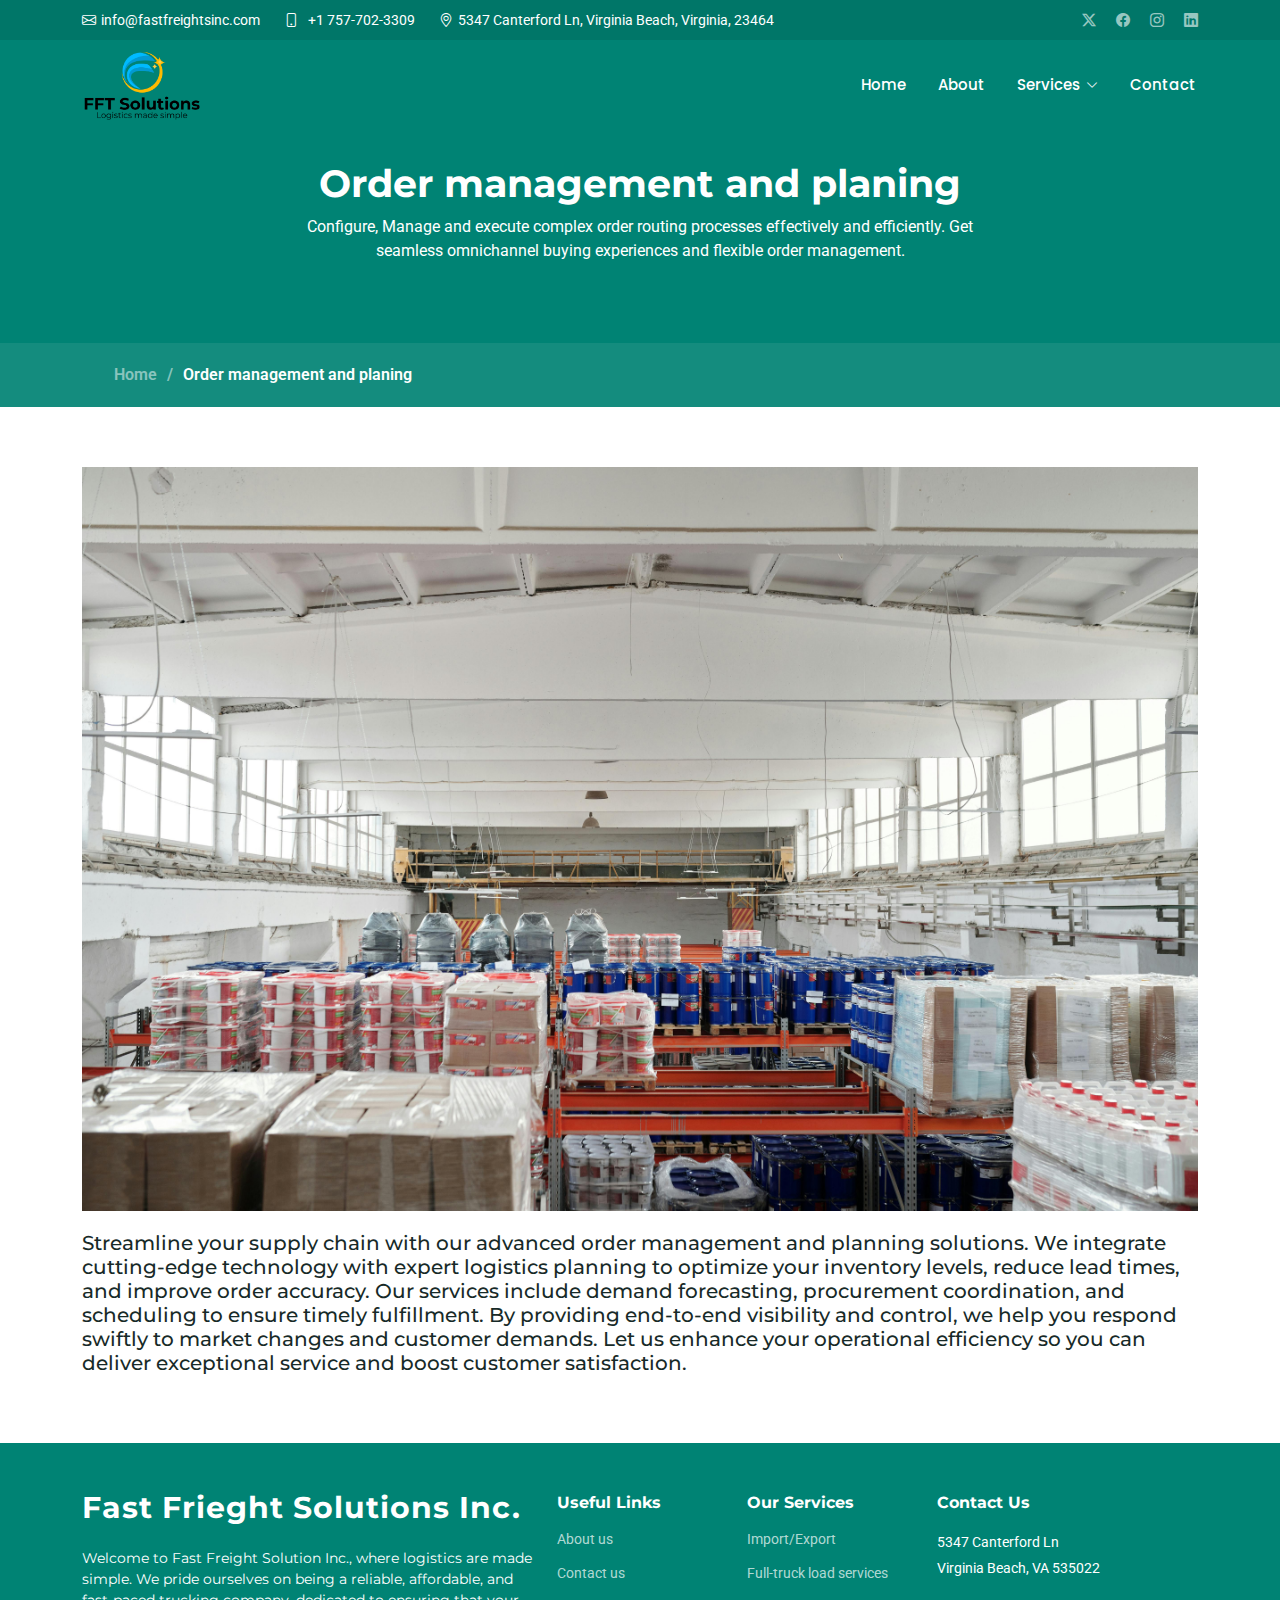
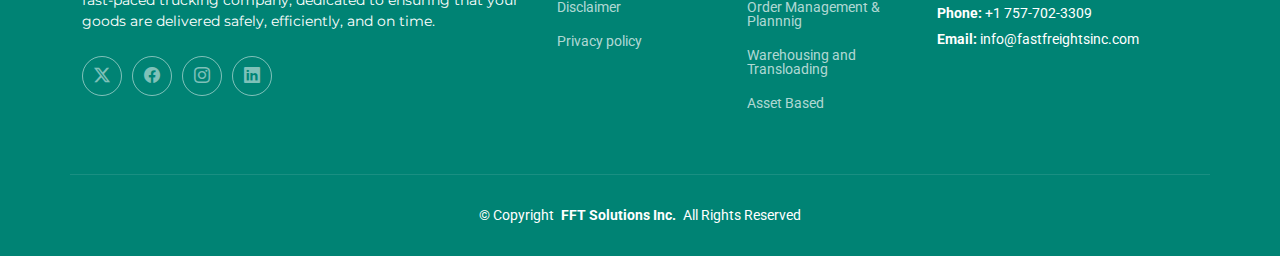
<file: order.html>
<!DOCTYPE html>
<html lang="en">

<head>
  <meta charset="utf-8">
  <meta content="width=device-width, initial-scale=1.0" name="viewport">
  <title>Fast Freight Solution Inc.</title>
  <meta name="description" content="">
  <meta name="keywords" content="">

  <!-- Fonts -->
  <link href="https://fonts.googleapis.com" rel="preconnect">
  <link href="https://fonts.gstatic.com" rel="preconnect" crossorigin>
  <link href="https://fonts.googleapis.com/css2?family=Roboto:ital,wght@0,100;0,300;0,400;0,500;0,700;0,900;1,100;1,300;1,400;1,500;1,700;1,900&family=Montserrat:ital,wght@0,100;0,200;0,300;0,400;0,500;0,600;0,700;0,800;0,900;1,100;1,200;1,300;1,400;1,500;1,600;1,700;1,800;1,900&family=Poppins:ital,wght@0,100;0,200;0,300;0,400;0,500;0,600;0,700;0,800;0,900;1,100;1,200;1,300;1,400;1,500;1,600;1,700;1,800;1,900&display=swap" rel="stylesheet">

  <!-- Vendor CSS Files -->
  <link href="assets/vendor/bootstrap/css/bootstrap.min.css" rel="stylesheet">
  <link href="assets/vendor/bootstrap-icons/bootstrap-icons.css" rel="stylesheet">
  <link href="assets/vendor/aos/aos.css" rel="stylesheet">
  <link href="assets/vendor/glightbox/css/glightbox.min.css" rel="stylesheet">
  <link href="assets/vendor/swiper/swiper-bundle.min.css" rel="stylesheet">

  <!-- Main CSS File -->
  <link href="assets/css/main.css" rel="stylesheet">
</head>

<body class="service-details-page">

  <header id="header" class="header fixed-top">

    <div class="topbar d-flex align-items-center">
      <div class="container d-flex justify-content-center justify-content-md-between">
        <div class="contact-info d-flex align-items-center">
          <i class="bi bi-envelope d-flex align-items-center"><a href="mailto:info@fastfreightsinc.com">info@fastfreightsinc.com</a></i>
          <i class="bi bi-phone d-flex align-items-center ms-4"><a href="tel:+17577023309"><span>+1 757-702-3309</span></a></i>
          <i class="bi bi-geo-alt d-flex align-items-center ms-4"><span>5347 Canterford Ln, Virginia Beach, Virginia, 23464</span></i>
        </div>
        <div class="social-links d-none d-md-flex align-items-center">
          <a href="#" class="twitter"><i class="bi bi-twitter-x"></i></a>
          <a href="#" class="facebook"><i class="bi bi-facebook"></i></a>
          <a href="#" class="instagram"><i class="bi bi-instagram"></i></a>
          <a href="#" class="linkedin"><i class="bi bi-linkedin"></i></a>
        </div>
      </div>
    </div><!-- End Top Bar -->

    <div class="branding d-flex align-items-cente">

      <div class="container position-relative d-flex align-items-center justify-content-between">
        <a href="index.html" class="logo d-flex align-items-center">
          <img src="assets/img/logo.png" alt="Fast Freight Solution Inc.">
          <span>.</span>
        </a>

        <nav id="navmenu" class="navmenu">
          <ul>
            <li><a href="index.html" class="active">Home<br></a></li>
            <li><a href="about.html">About</a></li>
            <li class="dropdown"><a href="#"><span>Services</span> <i class="bi bi-chevron-down toggle-dropdown"></i></a>
              <ul>
                <li><a href="import.html">Import/Export</a></li>
                <li><a href="ftl.html">Full truck load services</a></li>
                <li><a href="order.html">Order management and planing</a></li>
                <li><a href="warehousing.html">Warehousing and Transloading</a></li>
                <li><a href="asset.html">Asset Based</a></li>
              </ul>
            </li>
            <li><a href="contact.html">Contact</a></li>
          </ul>
          <i class="mobile-nav-toggle d-xl-none bi bi-list"></i>
        </nav>

      </div>

    </div>

  </header>

  <main class="main">

    <!-- Page Title -->
    <div class="page-title">
      <div class="heading">
        <div class="container">
          <div class="row d-flex justify-content-center text-center">
            <div class="col-lg-8">
              <h1>Order management and planing</h1>
              <p class="mb-0">Configure, Manage and execute complex order routing processes effectively and efficiently. Get seamless omnichannel buying experiences and flexible order management.</p>
            </div>
          </div>
        </div>
      </div>
      <nav class="breadcrumbs">
        <div class="container">
          <ol>
            <li><a href="index.html">Home</a></li>
            <li class="current">Order management and planing</li>
          </ol>
        </div>
      </nav>
    </div><!-- End Page Title -->

    <!-- Service Details Section -->
    <section id="service-details" class="service-details section">

      <div class="container">

        <div class="row gy-4">

          <div class="col-lg-12" data-aos="fade-up" data-aos-delay="200">
            <img src="assets/img/order.jpg" alt="Order management and planing Services" class="img-fluid services-img">
            <h5>Streamline your supply chain with our advanced order management and planning solutions. We integrate cutting-edge technology with expert logistics planning to optimize your inventory levels, reduce lead times, and improve order accuracy. Our services include demand forecasting, procurement coordination, and scheduling to ensure timely fulfillment. By providing end-to-end visibility and control, we help you respond swiftly to market changes and customer demands. Let us enhance your operational efficiency so you can deliver exceptional service and boost customer satisfaction.</h5>
          </div>

        </div>

      </div>

    </section><!-- /Service Details Section -->

  </main>

  <footer id="footer" class="footer accent-background">

    <div class="container footer-top">
      <div class="row gy-4">
        <div class="col-lg-5 col-md-12 footer-about">
          <a href="index.html" class="logo d-flex align-items-center">
            <span class="sitename">Fast Frieght Solutions Inc.</span>
          </a>
          <p>Welcome to Fast Freight Solution Inc., where logistics are made simple. We pride ourselves on being a reliable, affordable, and fast-paced trucking company, dedicated to ensuring that your goods are delivered safely, efficiently, and on time.</p>
          <div class="social-links d-flex mt-4">
            <a href=""><i class="bi bi-twitter-x"></i></a>
            <a href=""><i class="bi bi-facebook"></i></a>
            <a href=""><i class="bi bi-instagram"></i></a>
            <a href=""><i class="bi bi-linkedin"></i></a>
          </div>
        </div>

        <div class="col-lg-2 col-6 footer-links">
          <h4>Useful Links</h4>
          <ul>
            <li><a href="about.html">About us</a></li>
            <li><a href="contact.html">Contact us</a></li>
            <li><a href="disclaimer.html">Disclaimer</a></li>
            <li><a href="privacy.html">Privacy policy</a></li>
          </ul>
        </div>

        <div class="col-lg-2 col-6 footer-links">
          <h4>Our Services</h4>
          <ul>
            <li><a href="import.html">Import/Export</a></li>
            <li><a href="ftl.html">Full-truck load services</a></li>
            <li><a href="order.html">Order Management & Plannnig</a></li>
            <li><a href="warehousing.html">Warehousing and Transloading</a></li>
            <li><a href="asset.html">Asset Based</a></li>
          </ul>
        </div>

        <div class="col-lg-3 col-md-12 footer-contact text-center text-md-start">
          <h4>Contact Us</h4>
          <p>5347 Canterford Ln</p>
          <p>Virginia Beach, VA 535022</p>
          <p class="mt-4"><strong>Phone:</strong> <span>+1 757-702-3309</span></p>
          <p><strong>Email:</strong> <span>info@fastfreightsinc.com</span></p>
        </div>

      </div>
    </div>

    <div class="container copyright text-center mt-4">
      <p>© <span>Copyright</span> <strong class="px-1 sitename">FFT Solutions Inc.</strong> <span>All Rights Reserved</span></p>
    </div>

  </footer>

  <!-- Scroll Top -->
  <a href="#" id="scroll-top" class="scroll-top d-flex align-items-center justify-content-center"><i class="bi bi-arrow-up-short"></i></a>

  <!-- Preloader -->
  <div id="preloader"></div>

  <!-- Vendor JS Files -->
  <script src="assets/vendor/bootstrap/js/bootstrap.bundle.min.js"></script>
  <script src="assets/vendor/php-email-form/validate.js"></script>
  <script src="assets/vendor/aos/aos.js"></script>
  <script src="assets/vendor/glightbox/js/glightbox.min.js"></script>
  <script src="assets/vendor/swiper/swiper-bundle.min.js"></script>
  <script src="assets/vendor/purecounter/purecounter_vanilla.js"></script>
  <script src="assets/vendor/imagesloaded/imagesloaded.pkgd.min.js"></script>
  <script src="assets/vendor/isotope-layout/isotope.pkgd.min.js"></script>

  <!-- Main JS File -->
  <script src="assets/js/main.js"></script>

</body>

</html>
</file>
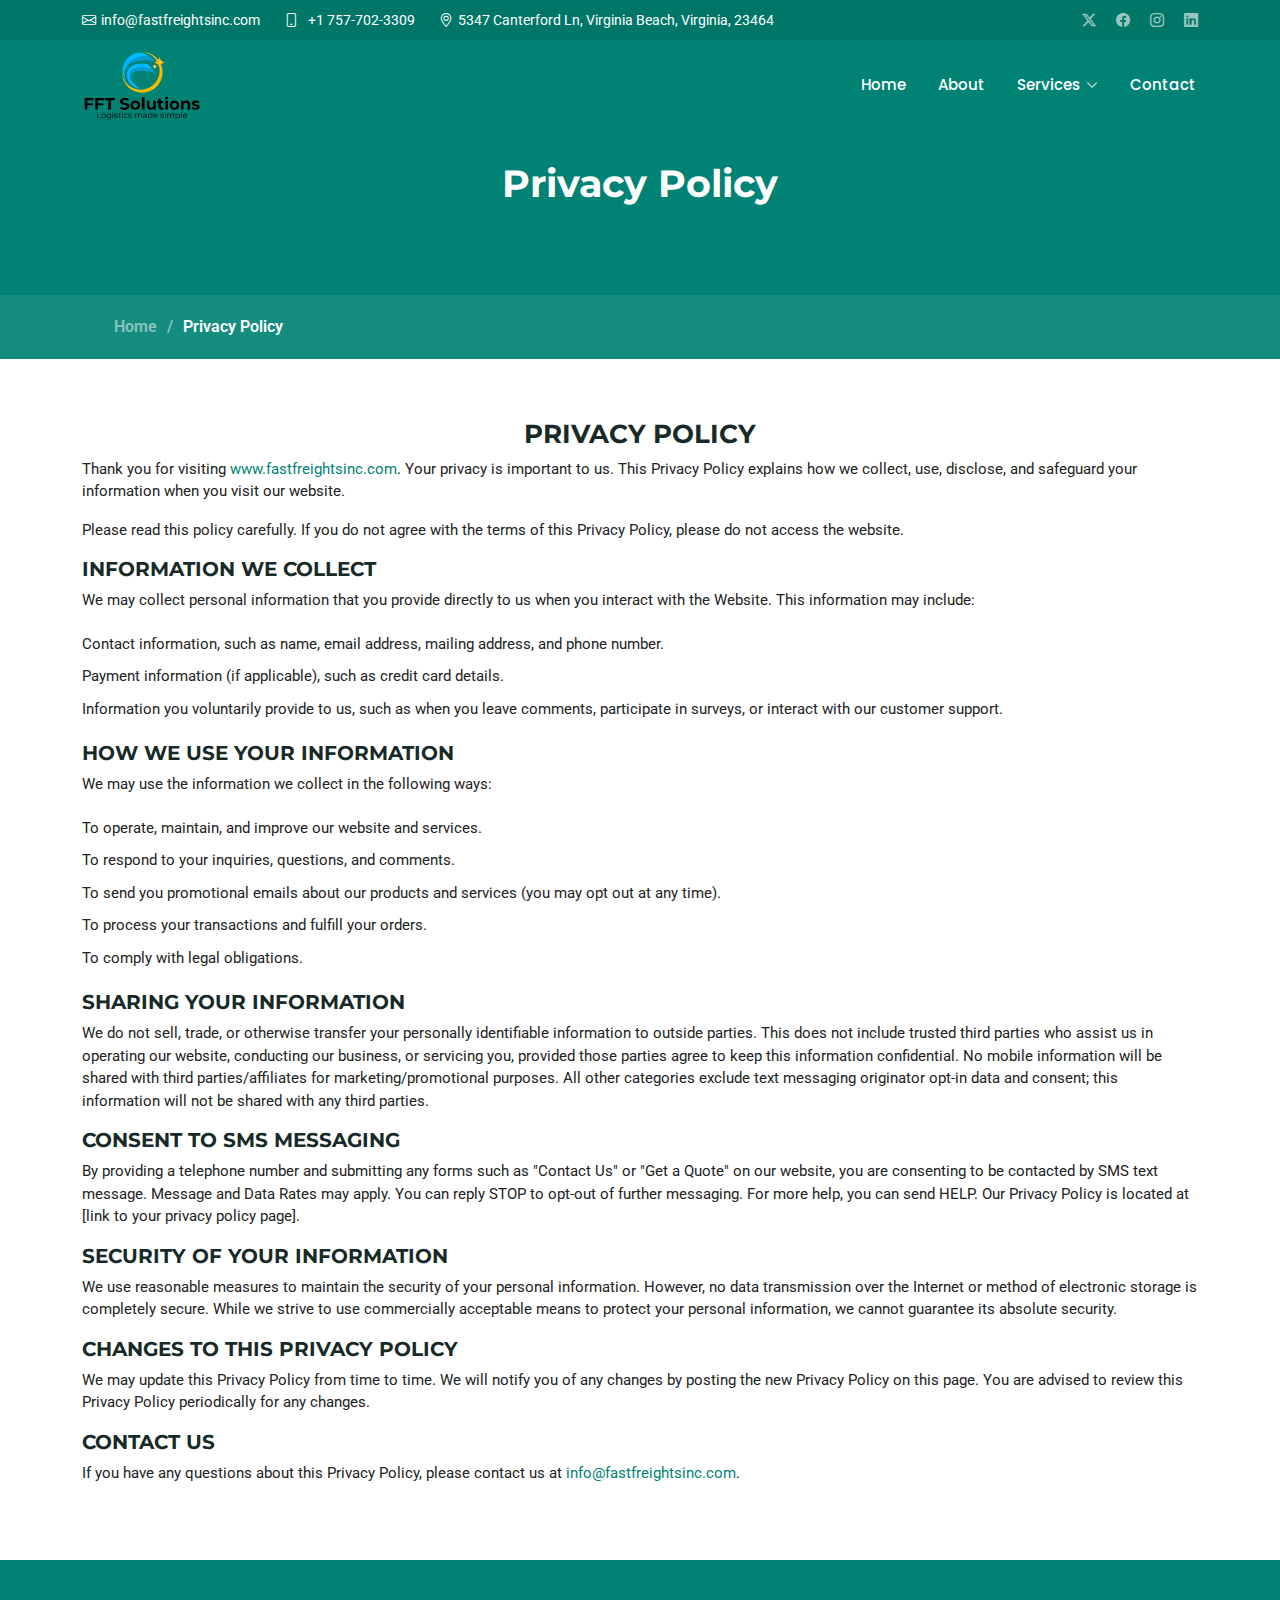
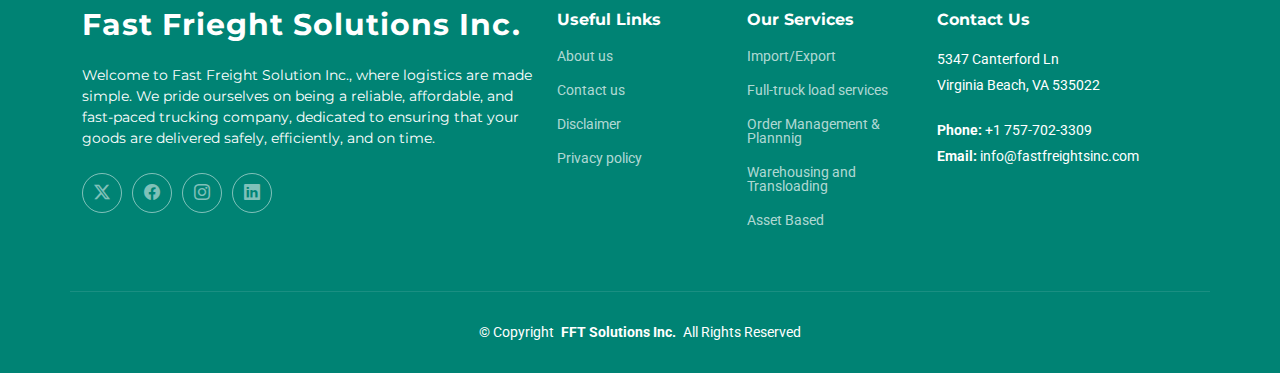
<file: privacy.html>
<!DOCTYPE html>
<html lang="en">

<head>
  <meta charset="utf-8">
  <meta content="width=device-width, initial-scale=1.0" name="viewport">
  <title>Fast Freight Solution Inc.</title>
  <meta name="description" content="">
  <meta name="keywords" content="">

  <!-- Fonts -->
  <link href="https://fonts.googleapis.com" rel="preconnect">
  <link href="https://fonts.gstatic.com" rel="preconnect" crossorigin>
  <link href="https://fonts.googleapis.com/css2?family=Roboto:ital,wght@0,100;0,300;0,400;0,500;0,700;0,900;1,100;1,300;1,400;1,500;1,700;1,900&family=Montserrat:ital,wght@0,100;0,200;0,300;0,400;0,500;0,600;0,700;0,800;0,900;1,100;1,200;1,300;1,400;1,500;1,600;1,700;1,800;1,900&family=Poppins:ital,wght@0,100;0,200;0,300;0,400;0,500;0,600;0,700;0,800;0,900;1,100;1,200;1,300;1,400;1,500;1,600;1,700;1,800;1,900&display=swap" rel="stylesheet">

  <!-- Vendor CSS Files -->
  <link href="assets/vendor/bootstrap/css/bootstrap.min.css" rel="stylesheet">
  <link href="assets/vendor/bootstrap-icons/bootstrap-icons.css" rel="stylesheet">
  <link href="assets/vendor/aos/aos.css" rel="stylesheet">
  <link href="assets/vendor/glightbox/css/glightbox.min.css" rel="stylesheet">
  <link href="assets/vendor/swiper/swiper-bundle.min.css" rel="stylesheet">

  <!-- Main CSS File -->
  <link href="assets/css/main.css" rel="stylesheet">
</head>

<body class="service-details-page">

  <header id="header" class="header fixed-top">

    <div class="topbar d-flex align-items-center">
      <div class="container d-flex justify-content-center justify-content-md-between">
        <div class="contact-info d-flex align-items-center">
          <i class="bi bi-envelope d-flex align-items-center"><a href="mailto:info@fastfreightsinc.com">info@fastfreightsinc.com</a></i>
          <i class="bi bi-phone d-flex align-items-center ms-4"><a href="tel:+17577023309"><span>+1 757-702-3309</span></a></i>
          <i class="bi bi-geo-alt d-flex align-items-center ms-4"><span>5347 Canterford Ln, Virginia Beach, Virginia, 23464</span></i>
        </div>
        <div class="social-links d-none d-md-flex align-items-center">
          <a href="#" class="twitter"><i class="bi bi-twitter-x"></i></a>
          <a href="#" class="facebook"><i class="bi bi-facebook"></i></a>
          <a href="#" class="instagram"><i class="bi bi-instagram"></i></a>
          <a href="#" class="linkedin"><i class="bi bi-linkedin"></i></a>
        </div>
      </div>
    </div><!-- End Top Bar -->

    <div class="branding d-flex align-items-cente">

      <div class="container position-relative d-flex align-items-center justify-content-between">
        <a href="index.html" class="logo d-flex align-items-center">
          <img src="assets/img/logo.png" alt="Fast Freight Solution Inc.">
          <span>.</span>
        </a>

        <nav id="navmenu" class="navmenu">
          <ul>
            <li><a href="index.html" class="active">Home<br></a></li>
            <li><a href="about.html">About</a></li>
            <li class="dropdown"><a href="#"><span>Services</span> <i class="bi bi-chevron-down toggle-dropdown"></i></a>
              <ul>
                <li><a href="import.html">Import/Export</a></li>
                <li><a href="ftl.html">Full truck load services</a></li>
                <li><a href="order.html">Order management and planing</a></li>
                <li><a href="warehousing.html">Warehousing and Transloading</a></li>
                <li><a href="asset.html">Asset Based</a></li>
              </ul>
            </li>
            <li><a href="contact.html">Contact</a></li>
          </ul>
          <i class="mobile-nav-toggle d-xl-none bi bi-list"></i>
        </nav>

      </div>

    </div>

  </header>

  <main class="main">

    <!-- Page Title -->
    <div class="page-title">
      <div class="heading">
        <div class="container">
          <div class="row d-flex justify-content-center text-center">
            <div class="col-lg-8">
              <h1>Privacy Policy</h1>
            </div>
          </div>
        </div>
      </div>
      <nav class="breadcrumbs">
        <div class="container">
          <ol>
            <li><a href="index.html">Home</a></li>
            <li class="current">Privacy Policy</li>
          </ol>
        </div>
      </nav>
    </div><!-- End Page Title -->

    <!-- Service Details Section -->
    <section id="service-details" class="service-details section">

      <div class="container">

        <div class="row gy-4">

          <div class="col-lg-12" data-aos="fade-up" data-aos-delay="200">
            <h3 class="text-center fw-bold">PRIVACY POLICY</h3>

            <p>Thank you for visiting <a href="fastfreightsinc.com">www.fastfreightsinc.com</a>. Your privacy is important to
              us. This Privacy Policy explains how we collect, use, disclose, and safeguard your information when you visit our
              website.</p>

            <p>Please read this policy carefully. If you do not agree with the terms of this Privacy Policy, please do not access
              the website.</p>

            <h4>INFORMATION WE COLLECT</h4>
            <p>We may collect personal information that you provide directly to us when you interact with the Website. This
              information may include:</p>
            <ul>
              <li>Contact information, such as name, email address, mailing address, and phone number.</li>
              <li>Payment information (if applicable), such as credit card details.</li>
              <li>Information you voluntarily provide to us, such as when you leave comments, participate in surveys, or interact
                with our customer support.</li>
            </ul>

            <h4>HOW WE USE YOUR INFORMATION</h4>
            <p>We may use the information we collect in the following ways:</p>
            <ul>
              <li>To operate, maintain, and improve our website and services.</li>
              <li>To respond to your inquiries, questions, and comments.</li>
              <li>To send you promotional emails about our products and services (you may opt out at any time).</li>
              <li>To process your transactions and fulfill your orders.</li>
              <li>To comply with legal obligations.</li>
            </ul>

            <h4>SHARING YOUR INFORMATION</h4>
            <p>We do not sell, trade, or otherwise transfer your personally identifiable information to outside parties. This does
              not include trusted third parties who assist us in operating our website, conducting our business, or servicing you,
              provided those parties agree to keep this information confidential. No mobile information will be shared with third
              parties/affiliates for marketing/promotional purposes. All other categories exclude text messaging originator opt-in
              data and consent; this information will not be shared with any third parties.</p>

            <h4>CONSENT TO SMS MESSAGING</h4>
            <p>By providing a telephone number and submitting any forms such as "Contact Us" or "Get a Quote" on our website, you
              are consenting to be contacted by SMS text message. Message and Data Rates may apply. You can reply STOP to opt-out
              of further messaging. For more help, you can send HELP. Our Privacy Policy is located at [link to your privacy
              policy page].</p>

            <h4>SECURITY OF YOUR INFORMATION</h4>
            <p>We use reasonable measures to maintain the security of your personal information. However, no data transmission
              over the Internet or method of electronic storage is completely secure. While we strive to use commercially
              acceptable means to protect your personal information, we cannot guarantee its absolute security.</p>

            <h4>CHANGES TO THIS PRIVACY POLICY</h4>
            <p>We may update this Privacy Policy from time to time. We will notify you of any changes by posting the new Privacy
              Policy on this page. You are advised to review this Privacy Policy periodically for any changes.</p>

            <h4>CONTACT US</h4>
            <p>If you have any questions about this Privacy Policy, please contact us at <a
                href="mailto:info@fastfreightsinc.com">info@fastfreightsinc.com</a>.</p>
          </div>

        </div>

      </div>

    </section><!-- /Service Details Section -->

  </main>

  <footer id="footer" class="footer accent-background">

    <div class="container footer-top">
      <div class="row gy-4">
        <div class="col-lg-5 col-md-12 footer-about">
          <a href="index.html" class="logo d-flex align-items-center">
            <span class="sitename">Fast Frieght Solutions Inc.</span>
          </a>
          <p>Welcome to Fast Freight Solution Inc., where logistics are made simple. We pride ourselves on being a reliable, affordable, and fast-paced trucking company, dedicated to ensuring that your goods are delivered safely, efficiently, and on time.</p>
          <div class="social-links d-flex mt-4">
            <a href=""><i class="bi bi-twitter-x"></i></a>
            <a href=""><i class="bi bi-facebook"></i></a>
            <a href=""><i class="bi bi-instagram"></i></a>
            <a href=""><i class="bi bi-linkedin"></i></a>
          </div>
        </div>

        <div class="col-lg-2 col-6 footer-links">
          <h4>Useful Links</h4>
          <ul>
            <li><a href="about.html">About us</a></li>
            <li><a href="contact.html">Contact us</a></li>
            <li><a href="disclaimer.html">Disclaimer</a></li>
            <li><a href="privacy.html">Privacy policy</a></li>
          </ul>
        </div>

        <div class="col-lg-2 col-6 footer-links">
          <h4>Our Services</h4>
          <ul>
            <li><a href="import.html">Import/Export</a></li>
            <li><a href="ftl.html">Full-truck load services</a></li>
            <li><a href="order.html">Order Management & Plannnig</a></li>
            <li><a href="warehousing.html">Warehousing and Transloading</a></li>
            <li><a href="asset.html">Asset Based</a></li>
          </ul>
        </div>

        <div class="col-lg-3 col-md-12 footer-contact text-center text-md-start">
          <h4>Contact Us</h4>
          <p>5347 Canterford Ln</p>
          <p>Virginia Beach, VA 535022</p>
          <p class="mt-4"><strong>Phone:</strong> <span>+1 757-702-3309</span></p>
          <p><strong>Email:</strong> <span>info@fastfreightsinc.com</span></p>
        </div>

      </div>
    </div>

    <div class="container copyright text-center mt-4">
      <p>© <span>Copyright</span> <strong class="px-1 sitename">FFT Solutions Inc.</strong> <span>All Rights Reserved</span></p>
    </div>

  </footer>

  <!-- Scroll Top -->
  <a href="#" id="scroll-top" class="scroll-top d-flex align-items-center justify-content-center"><i class="bi bi-arrow-up-short"></i></a>

  <!-- Preloader -->
  <div id="preloader"></div>

  <!-- Vendor JS Files -->
  <script src="assets/vendor/bootstrap/js/bootstrap.bundle.min.js"></script>
  <script src="assets/vendor/php-email-form/validate.js"></script>
  <script src="assets/vendor/aos/aos.js"></script>
  <script src="assets/vendor/glightbox/js/glightbox.min.js"></script>
  <script src="assets/vendor/swiper/swiper-bundle.min.js"></script>
  <script src="assets/vendor/purecounter/purecounter_vanilla.js"></script>
  <script src="assets/vendor/imagesloaded/imagesloaded.pkgd.min.js"></script>
  <script src="assets/vendor/isotope-layout/isotope.pkgd.min.js"></script>

  <!-- Main JS File -->
  <script src="assets/js/main.js"></script>

</body>

</html>
</file>
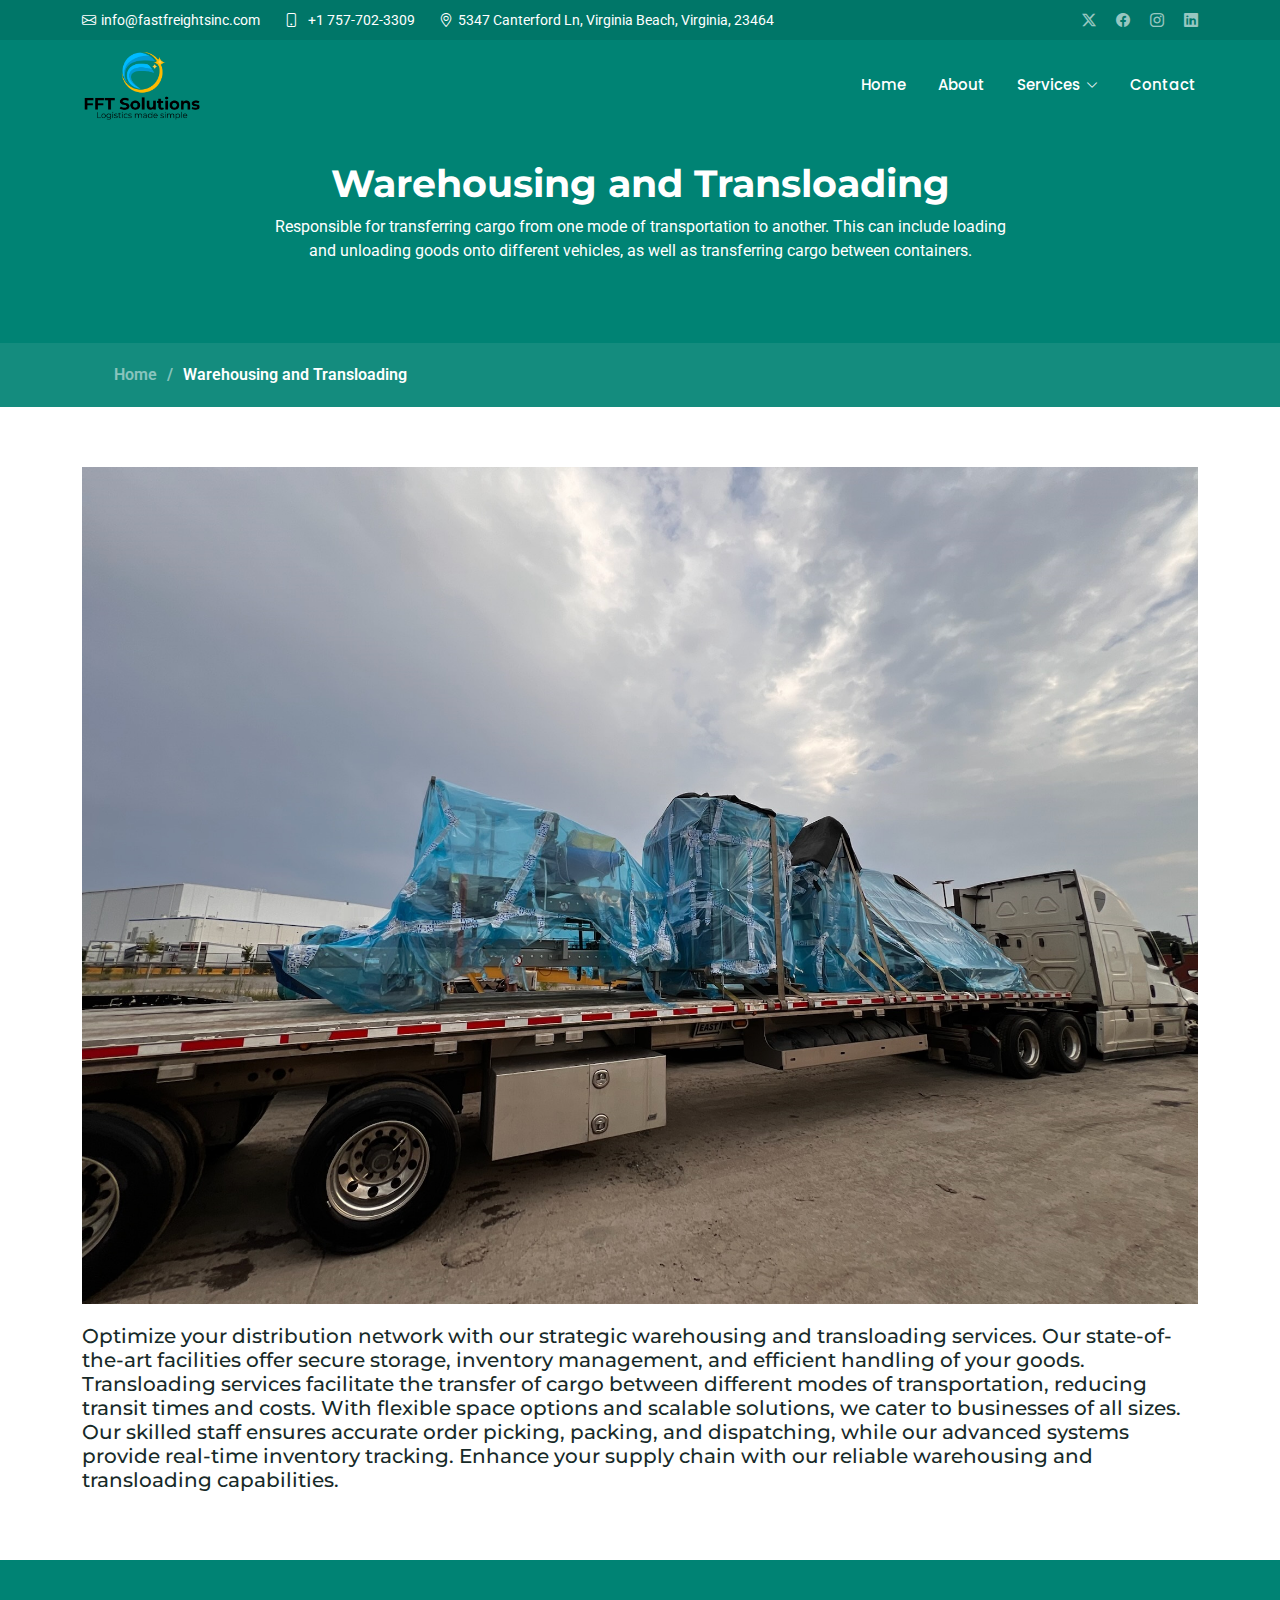
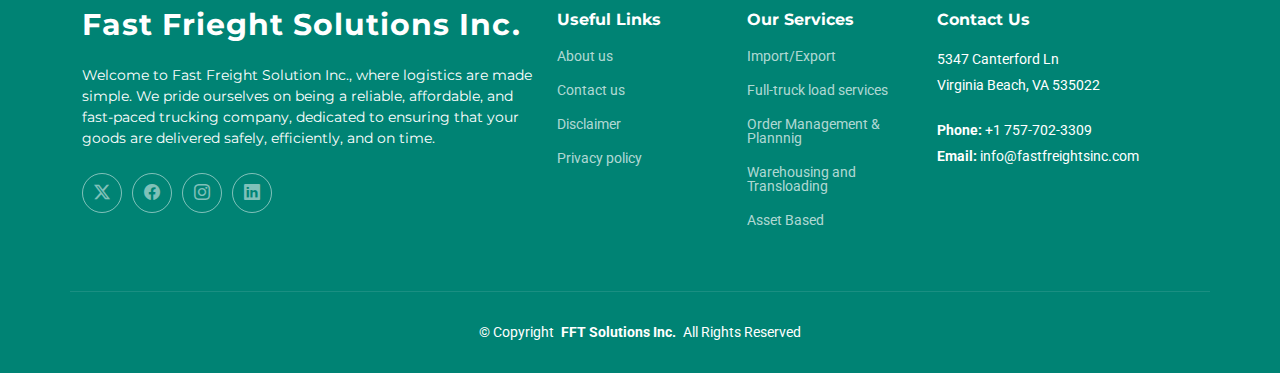
<file: warehousing.html>
<!DOCTYPE html>
<html lang="en">

<head>
  <meta charset="utf-8">
  <meta content="width=device-width, initial-scale=1.0" name="viewport">
  <title>Fast Freight Solution Inc.</title>
  <meta name="description" content="">
  <meta name="keywords" content="">

  <!-- Fonts -->
  <link href="https://fonts.googleapis.com" rel="preconnect">
  <link href="https://fonts.gstatic.com" rel="preconnect" crossorigin>
  <link href="https://fonts.googleapis.com/css2?family=Roboto:ital,wght@0,100;0,300;0,400;0,500;0,700;0,900;1,100;1,300;1,400;1,500;1,700;1,900&family=Montserrat:ital,wght@0,100;0,200;0,300;0,400;0,500;0,600;0,700;0,800;0,900;1,100;1,200;1,300;1,400;1,500;1,600;1,700;1,800;1,900&family=Poppins:ital,wght@0,100;0,200;0,300;0,400;0,500;0,600;0,700;0,800;0,900;1,100;1,200;1,300;1,400;1,500;1,600;1,700;1,800;1,900&display=swap" rel="stylesheet">

  <!-- Vendor CSS Files -->
  <link href="assets/vendor/bootstrap/css/bootstrap.min.css" rel="stylesheet">
  <link href="assets/vendor/bootstrap-icons/bootstrap-icons.css" rel="stylesheet">
  <link href="assets/vendor/aos/aos.css" rel="stylesheet">
  <link href="assets/vendor/glightbox/css/glightbox.min.css" rel="stylesheet">
  <link href="assets/vendor/swiper/swiper-bundle.min.css" rel="stylesheet">

  <!-- Main CSS File -->
  <link href="assets/css/main.css" rel="stylesheet">
</head>

<body class="service-details-page">

  <header id="header" class="header fixed-top">

    <div class="topbar d-flex align-items-center">
      <div class="container d-flex justify-content-center justify-content-md-between">
        <div class="contact-info d-flex align-items-center">
          <i class="bi bi-envelope d-flex align-items-center"><a href="mailto:info@fastfreightsinc.com">info@fastfreightsinc.com</a></i>
          <i class="bi bi-phone d-flex align-items-center ms-4"><a href="tel:+17577023309"><span>+1 757-702-3309</span></a></i>
          <i class="bi bi-geo-alt d-flex align-items-center ms-4"><span>5347 Canterford Ln, Virginia Beach, Virginia, 23464</span></i>
        </div>
        <div class="social-links d-none d-md-flex align-items-center">
          <a href="#" class="twitter"><i class="bi bi-twitter-x"></i></a>
          <a href="#" class="facebook"><i class="bi bi-facebook"></i></a>
          <a href="#" class="instagram"><i class="bi bi-instagram"></i></a>
          <a href="#" class="linkedin"><i class="bi bi-linkedin"></i></a>
        </div>
      </div>
    </div><!-- End Top Bar -->

    <div class="branding d-flex align-items-cente">

      <div class="container position-relative d-flex align-items-center justify-content-between">
        <a href="index.html" class="logo d-flex align-items-center">
          <img src="assets/img/logo.png" alt="Fast Freight Solution Inc.">
          <span>.</span>
        </a>

        <nav id="navmenu" class="navmenu">
          <ul>
            <li><a href="index.html" class="active">Home<br></a></li>
            <li><a href="about.html">About</a></li>
            <li class="dropdown"><a href="#"><span>Services</span> <i class="bi bi-chevron-down toggle-dropdown"></i></a>
              <ul>
                <li><a href="import.html">Import/Export</a></li>
                <li><a href="ftl.html">Full truck load services</a></li>
                <li><a href="order.html">Order management and planing</a></li>
                <li><a href="warehousing.html">Warehousing and Transloading</a></li>
                <li><a href="asset.html">Asset Based</a></li>
              </ul>
            </li>
            <li><a href="contact.html">Contact</a></li>
          </ul>
          <i class="mobile-nav-toggle d-xl-none bi bi-list"></i>
        </nav>

      </div>

    </div>

  </header>

  <main class="main">

    <!-- Page Title -->
    <div class="page-title">
      <div class="heading">
        <div class="container">
          <div class="row d-flex justify-content-center text-center">
            <div class="col-lg-8">
              <h1>Warehousing and Transloading</h1>
              <p class="mb-0">Responsible for transferring cargo from one mode of transportation to another. This can include loading and unloading goods onto different vehicles, as well as transferring cargo between containers.</p>
            </div>
          </div>
        </div>
      </div>
      <nav class="breadcrumbs">
        <div class="container">
          <ol>
            <li><a href="index.html">Home</a></li>
            <li class="current">Warehousing and Transloading</li>
          </ol>
        </div>
      </nav>
    </div><!-- End Page Title -->

    <!-- Service Details Section -->
    <section id="service-details" class="service-details section">

      <div class="container">

        <div class="row gy-4">

          <div class="col-lg-12" data-aos="fade-up" data-aos-delay="200">
            <img src="assets/img/transloading.jpg" alt="Warehousing and Transloading Services" class="img-fluid services-img">
            <h5>Optimize your distribution network with our strategic warehousing and transloading services. Our state-of-the-art facilities offer secure storage, inventory management, and efficient handling of your goods. Transloading services facilitate the transfer of cargo between different modes of transportation, reducing transit times and costs. With flexible space options and scalable solutions, we cater to businesses of all sizes. Our skilled staff ensures accurate order picking, packing, and dispatching, while our advanced systems provide real-time inventory tracking. Enhance your supply chain with our reliable warehousing and transloading capabilities.</h5>
          </div>

        </div>

      </div>

    </section><!-- /Service Details Section -->

  </main>

  <footer id="footer" class="footer accent-background">

    <div class="container footer-top">
      <div class="row gy-4">
        <div class="col-lg-5 col-md-12 footer-about">
          <a href="index.html" class="logo d-flex align-items-center">
            <span class="sitename">Fast Frieght Solutions Inc.</span>
          </a>
          <p>Welcome to Fast Freight Solution Inc., where logistics are made simple. We pride ourselves on being a reliable, affordable, and fast-paced trucking company, dedicated to ensuring that your goods are delivered safely, efficiently, and on time.</p>
          <div class="social-links d-flex mt-4">
            <a href=""><i class="bi bi-twitter-x"></i></a>
            <a href=""><i class="bi bi-facebook"></i></a>
            <a href=""><i class="bi bi-instagram"></i></a>
            <a href=""><i class="bi bi-linkedin"></i></a>
          </div>
        </div>

        <div class="col-lg-2 col-6 footer-links">
          <h4>Useful Links</h4>
          <ul>
            <li><a href="about.html">About us</a></li>
            <li><a href="contact.html">Contact us</a></li>
            <li><a href="disclaimer.html">Disclaimer</a></li>
            <li><a href="privacy.html">Privacy policy</a></li>
          </ul>
        </div>

        <div class="col-lg-2 col-6 footer-links">
          <h4>Our Services</h4>
          <ul>
            <li><a href="import.html">Import/Export</a></li>
            <li><a href="ftl.html">Full-truck load services</a></li>
            <li><a href="order.html">Order Management & Plannnig</a></li>
            <li><a href="warehousing.html">Warehousing and Transloading</a></li>
            <li><a href="asset.html">Asset Based</a></li>
          </ul>
        </div>

        <div class="col-lg-3 col-md-12 footer-contact text-center text-md-start">
          <h4>Contact Us</h4>
          <p>5347 Canterford Ln</p>
          <p>Virginia Beach, VA 535022</p>
          <p class="mt-4"><strong>Phone:</strong> <span>+1 757-702-3309</span></p>
          <p><strong>Email:</strong> <span>info@fastfreightsinc.com</span></p>
        </div>

      </div>
    </div>

    <div class="container copyright text-center mt-4">
      <p>© <span>Copyright</span> <strong class="px-1 sitename">FFT Solutions Inc.</strong> <span>All Rights Reserved</span></p>
    </div>

  </footer>

  <!-- Scroll Top -->
  <a href="#" id="scroll-top" class="scroll-top d-flex align-items-center justify-content-center"><i class="bi bi-arrow-up-short"></i></a>

  <!-- Preloader -->
  <div id="preloader"></div>

  <!-- Vendor JS Files -->
  <script src="assets/vendor/bootstrap/js/bootstrap.bundle.min.js"></script>
  <script src="assets/vendor/php-email-form/validate.js"></script>
  <script src="assets/vendor/aos/aos.js"></script>
  <script src="assets/vendor/glightbox/js/glightbox.min.js"></script>
  <script src="assets/vendor/swiper/swiper-bundle.min.js"></script>
  <script src="assets/vendor/purecounter/purecounter_vanilla.js"></script>
  <script src="assets/vendor/imagesloaded/imagesloaded.pkgd.min.js"></script>
  <script src="assets/vendor/isotope-layout/isotope.pkgd.min.js"></script>

  <!-- Main JS File -->
  <script src="assets/js/main.js"></script>

</body>

</html>
</file>
<file: assets/css/main.css>
/**
* Template Name: Impact
* Template URL: https://bootstrapmade.com/impact-bootstrap-business-website-template/
* Updated: Aug 07 2024 with Bootstrap v5.3.3
* Author: BootstrapMade.com
* License: https://bootstrapmade.com/license/
*/

/*--------------------------------------------------------------
# Font & Color Variables
# Help: https://bootstrapmade.com/color-system/
--------------------------------------------------------------*/
/* Fonts */
:root {
  --default-font: "Roboto",  system-ui, -apple-system, "Segoe UI", Roboto, "Helvetica Neue", Arial, "Noto Sans", "Liberation Sans", sans-serif, "Apple Color Emoji", "Segoe UI Emoji", "Segoe UI Symbol", "Noto Color Emoji";
  --heading-font: "Montserrat",  sans-serif;
  --nav-font: "Poppins",  sans-serif;
}

/* Global Colors - The following color variables are used throughout the website. Updating them here will change the color scheme of the entire website */
:root { 
  --background-color: #ffffff; /* Background color for the entire website, including individual sections */
  --default-color: #222222; /* Default color used for the majority of the text content across the entire website */
  --heading-color: #172a28; /* Color for headings, subheadings and title throughout the website */
  --accent-color: #008374; /* Accent color that represents your brand on the website. It's used for buttons, links, and other elements that need to stand out */
  --surface-color: #ffffff; /* The surface color is used as a background of boxed elements within sections, such as cards, icon boxes, or other elements that require a visual separation from the global background. */
  --contrast-color: #ffffff; /* Contrast color for text, ensuring readability against backgrounds of accent, heading, or default colors. */
}

/* Nav Menu Colors - The following color variables are used specifically for the navigation menu. They are separate from the global colors to allow for more customization options */
:root {
  --nav-color: #ffffff;  /* The default color of the main navmenu links */
  --nav-hover-color: #008374; /* Applied to main navmenu links when they are hovered over or active */
  --nav-mobile-background-color: #ffffff; /* Used as the background color for mobile navigation menu */
  --nav-dropdown-background-color: #ffffff; /* Used as the background color for dropdown items that appear when hovering over primary navigation items */
  --nav-dropdown-color: #01433c; /* Used for navigation links of the dropdown items in the navigation menu. */
  --nav-dropdown-hover-color: #008374; /* Similar to --nav-hover-color, this color is applied to dropdown navigation links when they are hovered over. */
}

/* Color Presets - These classes override global colors when applied to any section or element, providing reuse of the sam color scheme. */

.light-background {
  --background-color: #f2f9f9;
  --surface-color: #ffffff;
}

.dark-background {
  --background-color: #060606;
  --default-color: #ffffff;
  --heading-color: #ffffff;
  --surface-color: #252525;
  --contrast-color: #ffffff;
}

.accent-background {
  --background-color: #008374;
  --default-color: #ffffff;
  --heading-color: #ffffff;
  --accent-color: #ffffff;
  --surface-color: #00b6a1;
  --contrast-color: #ffffff;
}

/* Smooth scroll */
:root {
  scroll-behavior: smooth;
}

/*--------------------------------------------------------------
# General Styling & Shared Classes
--------------------------------------------------------------*/
body {
  color: var(--default-color);
  background-color: var(--background-color);
  font-family: var(--default-font);
}

a {
  color: var(--accent-color);
  text-decoration: none;
  transition: 0.3s;
}

a:hover {
  color: color-mix(in srgb, var(--accent-color), transparent 25%);
  text-decoration: none;
}

h1,
h2,
h3,
h4,
h5,
h6 {
  color: var(--heading-color);
  font-family: var(--heading-font);
}

/* Pulsating Play Button
------------------------------*/
.pulsating-play-btn {
  width: 94px;
  height: 94px;
  background: radial-gradient(var(--accent-color) 50%, color-mix(in srgb, var(--accent-color), transparent 75%) 52%);
  border-radius: 50%;
  display: block;
  position: relative;
  overflow: hidden;
}

.pulsating-play-btn:before {
  content: "";
  position: absolute;
  width: 120px;
  height: 120px;
  animation-delay: 0s;
  animation: pulsate-play-btn 2s;
  animation-direction: forwards;
  animation-iteration-count: infinite;
  animation-timing-function: steps;
  opacity: 1;
  border-radius: 50%;
  border: 5px solid color-mix(in srgb, var(--accent-color), transparent 30%);
  top: -15%;
  left: -15%;
  background: rgba(198, 16, 0, 0);
}

.pulsating-play-btn:after {
  content: "";
  position: absolute;
  left: 50%;
  top: 50%;
  transform: translateX(-40%) translateY(-50%);
  width: 0;
  height: 0;
  border-top: 10px solid transparent;
  border-bottom: 10px solid transparent;
  border-left: 15px solid #fff;
  z-index: 100;
  transition: all 400ms cubic-bezier(0.55, 0.055, 0.675, 0.19);
}

.pulsating-play-btn:hover:before {
  content: "";
  position: absolute;
  left: 50%;
  top: 50%;
  transform: translateX(-40%) translateY(-50%);
  width: 0;
  height: 0;
  border: none;
  border-top: 10px solid transparent;
  border-bottom: 10px solid transparent;
  border-left: 15px solid #fff;
  z-index: 200;
  animation: none;
  border-radius: 0;
}

.pulsating-play-btn:hover:after {
  border-left: 15px solid var(--accent-color);
  transform: scale(20);
}

@keyframes pulsate-play-btn {
  0% {
    transform: scale(0.6, 0.6);
    opacity: 1;
  }

  100% {
    transform: scale(1, 1);
    opacity: 0;
  }
}

/* PHP Email Form Messages
------------------------------*/
.php-email-form .error-message {
  display: none;
  background: #df1529;
  color: #ffffff;
  text-align: left;
  padding: 15px;
  margin-bottom: 24px;
  font-weight: 600;
}

.php-email-form .sent-message {
  display: none;
  color: #ffffff;
  background: #059652;
  text-align: center;
  padding: 15px;
  margin-bottom: 24px;
  font-weight: 600;
}

.php-email-form .loading {
  display: none;
  background: var(--surface-color);
  text-align: center;
  padding: 15px;
  margin-bottom: 24px;
}

.php-email-form .loading:before {
  content: "";
  display: inline-block;
  border-radius: 50%;
  width: 24px;
  height: 24px;
  margin: 0 10px -6px 0;
  border: 3px solid var(--accent-color);
  border-top-color: var(--surface-color);
  animation: php-email-form-loading 1s linear infinite;
}

@keyframes php-email-form-loading {
  0% {
    transform: rotate(0deg);
  }

  100% {
    transform: rotate(360deg);
  }
}

/*--------------------------------------------------------------
# Global Header
--------------------------------------------------------------*/
.header {
  --background-color: #008374;
  --heading-color: #ffffff;
  color: var(--default-color);
  transition: all 0.5s;
  z-index: 997;
  background-color: var(--background-color);
}

.header .topbar {
  background-color: color-mix(in srgb, var(--accent-color) 90%, black 10%);
  height: 40px;
  padding: 0;
  font-size: 14px;
  transition: all 0.5s;
}

.header .topbar .contact-info i {
  font-style: normal;
  color: var(--contrast-color);
}

.header .topbar .contact-info i a,
.header .topbar .contact-info i span {
  padding-left: 5px;
  color: var(--contrast-color);
}

@media (max-width: 575px) {

  .header .topbar .contact-info i a,
  .header .topbar .contact-info i span {
    font-size: 13px;
  }
}

.header .topbar .contact-info i a {
  line-height: 0;
  transition: 0.3s;
}

.header .topbar .contact-info i a:hover {
  color: var(--contrast-color);
  text-decoration: underline;
}

.header .topbar .social-links a {
  color: color-mix(in srgb, var(--contrast-color), transparent 40%);
  line-height: 0;
  transition: 0.3s;
  margin-left: 20px;
}

.header .topbar .social-links a:hover {
  color: var(--contrast-color);
}

.header .branding {
  min-height: 60px;
  padding: 10px 0;
}

.header .logo {
  line-height: 1;
}

.header .logo img {
  max-height: 70px;
  margin-right: 8px;
}

.header .logo h1 {
  font-size: 30px;
  margin: 0;
  font-weight: 700;
  color: var(--heading-color);
}

.header .logo span {
  font-size: 32px;
  margin-left: 2px;
  color: var(--nav-hover-color);
}

.scrolled .header {
  box-shadow: 0px 0 18px rgba(0, 0, 0, 0.1);
}

/*--------------------------------------------------------------
# Navigation Menu
--------------------------------------------------------------*/
/* Desktop Navigation */
@media (min-width: 1200px) {
  .navmenu {
    padding: 0;
  }

  .navmenu ul {
    margin: 0;
    padding: 0;
    display: flex;
    list-style: none;
    align-items: center;
  }

  .navmenu li {
    position: relative;
  }

  .navmenu>ul>li {
    white-space: nowrap;
    padding: 15px 14px;
  }

  .navmenu>ul>li:last-child {
    padding-right: 0;
  }

  .navmenu a,
  .navmenu a:focus {
    color: var(--nav-color);
    font-size: 15px;
    padding: 0 2px;
    font-family: var(--nav-font);
    font-weight: 500;
    display: flex;
    align-items: center;
    justify-content: space-between;
    white-space: pre-wrap;
    transition: 0.3s;
    position: relative;
  }

  .navmenu a i,
  .navmenu a:focus i {
    font-size: 12px;
    line-height: 0;
    margin-left: 5px;
    transition: 0.3s;
  }

  .navmenu>ul>li>a:before {
    content: "";
    position: absolute;
    height: 2px;
    bottom: -6px;
    left: 0;
    background-color: var(--nav-hover-color);
    visibility: hidden;
    width: 0px;
    transition: all 0.3s ease-in-out 0s;
  }

  .navmenu a:hover:before,
  .navmenu li:hover>a:before,
  .navmenu .active:before {
    visibility: visible;
    width: 100%;
  }

  .navmenu li:hover>a,
  .navmenu .active,
  .navmenu .active:focus {
    color: var(--nav-color);
  }

  .navmenu .dropdown ul {
    margin: 0;
    padding: 10px 0;
    background: var(--nav-dropdown-background-color);
    display: block;
    position: absolute;
    visibility: hidden;
    left: 14px;
    top: 130%;
    opacity: 0;
    transition: 0.3s;
    border-radius: 4px;
    z-index: 99;
    box-shadow: 0px 0px 30px rgba(0, 0, 0, 0.1);
  }

  .navmenu .dropdown ul li {
    min-width: 200px;
  }

  .navmenu .dropdown ul a {
    padding: 10px 20px;
    font-size: 15px;
    text-transform: none;
    color: var(--nav-dropdown-color);
  }

  .navmenu .dropdown ul a i {
    font-size: 12px;
  }

  .navmenu .dropdown ul a:hover,
  .navmenu .dropdown ul .active:hover,
  .navmenu .dropdown ul li:hover>a {
    color: var(--nav-dropdown-hover-color);
  }

  .navmenu .dropdown:hover>ul {
    opacity: 1;
    top: 100%;
    visibility: visible;
  }

  .navmenu .dropdown .dropdown ul {
    top: 0;
    left: -90%;
    visibility: hidden;
  }

  .navmenu .dropdown .dropdown:hover>ul {
    opacity: 1;
    top: 0;
    left: -100%;
    visibility: visible;
  }
}

/* Mobile Navigation */
@media (max-width: 1199px) {
  .mobile-nav-toggle {
    color: var(--nav-color);
    font-size: 28px;
    line-height: 0;
    margin-right: 10px;
    cursor: pointer;
    transition: color 0.3s;
  }

  .navmenu {
    padding: 0;
    z-index: 9997;
  }

  .navmenu ul {
    display: none;
    list-style: none;
    position: absolute;
    inset: 60px 20px 20px 20px;
    padding: 10px 0;
    margin: 0;
    border-radius: 6px;
    background-color: var(--nav-mobile-background-color);
    border: 1px solid color-mix(in srgb, var(--default-color), transparent 90%);
    box-shadow: none;
    overflow-y: auto;
    transition: 0.3s;
    z-index: 9998;
  }

  .navmenu a,
  .navmenu a:focus {
    color: var(--nav-dropdown-color);
    padding: 10px 20px;
    font-family: var(--nav-font);
    font-size: 17px;
    font-weight: 500;
    display: flex;
    align-items: center;
    justify-content: space-between;
    white-space: nowrap;
    transition: 0.3s;
  }

  .navmenu a i,
  .navmenu a:focus i {
    font-size: 12px;
    line-height: 0;
    margin-left: 5px;
    width: 30px;
    height: 30px;
    display: flex;
    align-items: center;
    justify-content: center;
    border-radius: 50%;
    transition: 0.3s;
    background-color: color-mix(in srgb, var(--accent-color), transparent 90%);
  }

  .navmenu a i:hover,
  .navmenu a:focus i:hover {
    background-color: var(--accent-color);
    color: var(--contrast-color);
  }

  .navmenu a:hover,
  .navmenu .active,
  .navmenu .active:focus {
    color: var(--nav-dropdown-hover-color);
  }

  .navmenu .active i,
  .navmenu .active:focus i {
    background-color: var(--accent-color);
    color: var(--contrast-color);
    transform: rotate(180deg);
  }

  .navmenu .dropdown ul {
    position: static;
    display: none;
    z-index: 99;
    padding: 10px 0;
    margin: 10px 20px;
    background-color: var(--nav-dropdown-background-color);
    transition: all 0.5s ease-in-out;
  }

  .navmenu .dropdown ul ul {
    background-color: rgba(33, 37, 41, 0.1);
  }

  .navmenu .dropdown>.dropdown-active {
    display: block;
    background-color: rgba(33, 37, 41, 0.03);
  }

  .mobile-nav-active {
    overflow: hidden;
  }

  .mobile-nav-active .mobile-nav-toggle {
    color: #fff;
    position: absolute;
    font-size: 32px;
    top: 15px;
    right: 15px;
    margin-right: 0;
    z-index: 9999;
  }

  .mobile-nav-active .navmenu {
    position: fixed;
    overflow: hidden;
    inset: 0;
    background: rgba(33, 37, 41, 0.8);
    transition: 0.3s;
  }

  .mobile-nav-active .navmenu>ul {
    display: block;
  }
}

/*--------------------------------------------------------------
# Global Footer
--------------------------------------------------------------*/
.footer {
  color: var(--default-color);
  background-color: var(--background-color);
  font-size: 14px;
  position: relative;
}

.footer .footer-top {
  padding-top: 50px;
}

.footer .footer-about .logo {
  line-height: 1;
  margin-bottom: 25px;
}

.footer .footer-about .logo img {
  max-height: 40px;
  margin-right: 6px;
}

.footer .footer-about .logo span {
  color: var(--heading-color);
  font-size: 30px;
  font-weight: 700;
  letter-spacing: 1px;
  font-family: var(--heading-font);
}

.footer .footer-about p {
  font-size: 14px;
  font-family: var(--heading-font);
}

.footer .social-links a {
  display: flex;
  align-items: center;
  justify-content: center;
  width: 40px;
  height: 40px;
  border-radius: 50%;
  border: 1px solid color-mix(in srgb, var(--default-color), transparent 50%);
  font-size: 16px;
  color: color-mix(in srgb, var(--default-color), transparent 50%);
  margin-right: 10px;
  transition: 0.3s;
}

.footer .social-links a:hover {
  color: var(--default-color);
  border-color: var(--default-color);
}

.footer h4 {
  font-size: 16px;
  font-weight: bold;
  position: relative;
  padding-bottom: 12px;
}

.footer .footer-links {
  margin-bottom: 30px;
}

.footer .footer-links ul {
  list-style: none;
  padding: 0;
  margin: 0;
}

.footer .footer-links ul i {
  padding-right: 2px;
  font-size: 12px;
  line-height: 0;
}

.footer .footer-links ul li {
  padding: 10px 0;
  display: flex;
  align-items: center;
}

.footer .footer-links ul li:first-child {
  padding-top: 0;
}

.footer .footer-links ul a {
  color: color-mix(in srgb, var(--default-color), transparent 30%);
  display: inline-block;
  line-height: 1;
}

.footer .footer-links ul a:hover {
  color: var(--default-color);
}

.footer .footer-contact p {
  margin-bottom: 5px;
}

.footer .copyright {
  padding-top: 30px;
  padding-bottom: 30px;
  border-top: 1px solid color-mix(in srgb, var(--default-color), transparent 90%);
}

.footer .copyright p {
  margin-bottom: 0;
}

.footer .credits {
  margin-top: 4px;
  font-size: 13px;
}

/*--------------------------------------------------------------
# Preloader
--------------------------------------------------------------*/
#preloader {
  position: fixed;
  inset: 0;
  z-index: 999999;
  overflow: hidden;
  background: var(--background-color);
  transition: all 0.6s ease-out;
}

#preloader:before {
  content: "";
  position: fixed;
  top: calc(50% - 30px);
  left: calc(50% - 30px);
  border: 6px solid #ffffff;
  border-color: var(--accent-color) transparent var(--accent-color) transparent;
  border-radius: 50%;
  width: 60px;
  height: 60px;
  animation: animate-preloader 1.5s linear infinite;
}

@keyframes animate-preloader {
  0% {
    transform: rotate(0deg);
  }

  100% {
    transform: rotate(360deg);
  }
}

/*--------------------------------------------------------------
# Scroll Top Button
--------------------------------------------------------------*/
.scroll-top {
  position: fixed;
  visibility: hidden;
  opacity: 0;
  right: 15px;
  bottom: -15px;
  z-index: 99999;
  background-color: var(--accent-color);
  width: 44px;
  height: 44px;
  border-radius: 50px;
  transition: all 0.4s;
}

.scroll-top i {
  font-size: 24px;
  color: var(--contrast-color);
  line-height: 0;
}

.scroll-top:hover {
  background-color: color-mix(in srgb, var(--accent-color), transparent 20%);
  color: var(--contrast-color);
}

.scroll-top.active {
  visibility: visible;
  opacity: 1;
  bottom: 15px;
}

/*--------------------------------------------------------------
# Disable aos animation delay on mobile devices
--------------------------------------------------------------*/
@media screen and (max-width: 768px) {
  [data-aos-delay] {
    transition-delay: 0 !important;
  }
}

/*--------------------------------------------------------------
# Global Page Titles & Breadcrumbs
--------------------------------------------------------------*/
.page-title {
  --background-color: var(--accent-color);
  --default-color: #fff;
  --heading-color: #fff;
  color: var(--default-color);
  background-color: var(--background-color);
  position: relative;
}

.page-title .heading {
  padding: 160px 0 80px 0;
  border-top: 1px solid color-mix(in srgb, var(--default-color), transparent 90%);
}

.page-title .heading h1 {
  font-size: 38px;
  font-weight: 700;
}

.page-title nav {
  background-color: color-mix(in srgb, var(--default-color), transparent 92%);
  padding: 20px 0;
}

.page-title nav ol {
  display: flex;
  flex-wrap: wrap;
  list-style: none;
  margin: 0;
  font-size: 16px;
  font-weight: 600;
}

.page-title nav ol a {
  color: color-mix(in srgb, var(--default-color), transparent 50%);
}

.page-title nav ol a:hover {
  color: var(--default-color);
}

.page-title nav ol li+li {
  padding-left: 10px;
}

.page-title nav ol li+li::before {
  content: "/";
  display: inline-block;
  padding-right: 10px;
  color: color-mix(in srgb, var(--default-color), transparent 50%);
}

/*--------------------------------------------------------------
# Global Sections
--------------------------------------------------------------*/
section,
.section {
  color: var(--default-color);
  background-color: var(--background-color);
  padding: 60px 0;
  scroll-margin-top: 112px;
  overflow: clip;
}

@media (max-width: 1199px) {

  section,
  .section {
    scroll-margin-top: 100px;
  }
}

/*--------------------------------------------------------------
# Global Section Titles
--------------------------------------------------------------*/
.section-title {
  text-align: center;
  padding-bottom: 60px;
  position: relative;
}

.section-title h2 {
  font-size: 32px;
  font-weight: 700;
  margin-bottom: 20px;
  padding-bottom: 20px;
  position: relative;
}

.section-title h2:after {
  content: "";
  position: absolute;
  display: block;
  width: 50px;
  height: 3px;
  background: var(--accent-color);
  left: 0;
  right: 0;
  bottom: 0;
  margin: auto;
}

.section-title p {
  margin-bottom: 0;
}

/*--------------------------------------------------------------
# Hero Section
--------------------------------------------------------------*/
#hero {
  background: url(../img/hero-img.jpg) no-repeat;
}

.hero {
  width: 100%;
  position: relative;
  padding: 180px 0 0 0;
}

.hero .container {
  position: relative;
  z-index: 3;
}

.hero h2 {
  font-size: 48px;
  font-weight: 700;
  margin-bottom: 20px;
}

.hero h2 .accent {
  color: var(--conrast-color);
}

.hero p {
  color: color-mix(in srgb, var(--default-color), transparent 40%);
  font-weight: 400;
  margin-bottom: 30px;
}

.hero .btn-get-started {
  color: var(--contrast-color);
  background: var(--accent-color);
  font-family: var(--heading-font);
  font-weight: 500;
  font-size: 14px;
  letter-spacing: 1px;
  display: inline-block;
  padding: 14px 40px;
  border-radius: 50px;
  transition: 0.3s;
  border: 2px solid color-mix(in srgb, var(--default-color), transparent 90%);
  background-color: color-mix(in srgb, var(--default-color), transparent 90%);
}

.hero .btn-get-started:hover {
  border-color: color-mix(in srgb, var(--default-color), transparent 60%);
}

.hero .btn-watch-video {
  font-size: 16px;
  transition: 0.5s;
  margin-left: 25px;
  font-weight: 600;
  color: var(--default-color);
}

.hero .btn-watch-video i {
  color: color-mix(in srgb, var(--default-color), transparent 50%);
  font-size: 32px;
  transition: 0.3s;
  line-height: 0;
  margin-right: 8px;
}

.hero .btn-watch-video:hover i {
  color: var(--default-color);
}

@media (max-width: 640px) {
  .hero h2 {
    font-size: 36px;
  }

  .hero .btn-get-started,
  .hero .btn-watch-video {
    font-size: 14px;
  }
}

.hero .icon-boxes {
  padding-bottom: 60px;
  z-index: 4;
}

@media (min-width: 1200px) {
  .hero .icon-boxes:before {
    content: "";
    position: absolute;
    bottom: 0;
    left: 0;
    right: 0;
    height: calc(50% + 20px);
    background-color: var(--default-color);
    border-top: 1px solid color-mix(in srgb, var(--default-color), transparent 90%);
  }
}

.hero .icon-box {
  padding: 60px 30px;
  position: relative;
  overflow: hidden;
  background: var(--background-color);
  box-shadow: 0 0 29px 0 rgba(0, 0, 0, 0.1);
  transition: all 0.3s ease-in-out;
  border-radius: 8px;
  z-index: 1;
  height: 100%;
  width: 100%;
  text-align: center;
}

.hero .icon-box .title {
  font-weight: 700;
  margin-bottom: 15px;
  font-size: 24px;
}

.hero .icon-box .title a {
  color: color-mix(in srgb, var(--default-color), transparent 20%);
  transition: 0.3s;
}

.hero .icon-box .icon {
  margin-bottom: 20px;
  padding-top: 10px;
  display: inline-block;
  transition: all 0.3s ease-in-out;
  font-size: 48px;
  line-height: 1;
  color: color-mix(in srgb, var(--default-color), transparent 20%);
}

.hero .icon-box:hover {
  background-color: color-mix(in srgb, var(--background-color), white 10%);
}

.hero .icon-box:hover .title a,
.hero .icon-box:hover .icon {
  color: var(--contrast-color);
}

/*--------------------------------------------------------------
# About Section
--------------------------------------------------------------*/
.about h3 {
  font-weight: 700;
  font-size: 28px;
  margin-bottom: 20px;
}

.about .fst-italic {
  color: color-mix(in srgb, var(--default-color), var(--contrast-color) 50%);
}

.about .content ul {
  list-style: none;
  padding: 0;
}

.about .content ul li {
  padding: 0 0 10px 30px;
  position: relative;
}

.about .content ul i {
  position: absolute;
  font-size: 20px;
  left: 0;
  top: -3px;
  color: var(--accent-color);
}

.about .content p:last-child {
  margin-bottom: 0;
}

.about .pulsating-play-btn {
  position: absolute;
  left: calc(50% - 47px);
  top: calc(50% - 47px);
}

/*--------------------------------------------------------------
# Clients Section
--------------------------------------------------------------*/
.clients .swiper {
  padding: 10px 0;
}

.clients .swiper-wrapper {
  height: auto;
}

.clients .swiper-slide img {
  transition: 0.3s;
}

.clients .swiper-slide img:hover {
  transform: scale(1.1);
}

/*--------------------------------------------------------------
# Stats Section
--------------------------------------------------------------*/
.stats .stats-item {
  padding: 10px;
}

.stats .stats-item i {
  font-size: 44px;
  color: var(--accent-color);
  line-height: 0;
  margin-right: 15px;
}

.stats .stats-item .purecounter {
  color: var(--heading-color);
  font-size: 40px;
  display: block;
  font-weight: 700;
  line-height: 40px;
}

.stats .stats-item p {
  color: color-mix(in srgb, var(--default-color), transparent 40%);
  padding: 15px 0 0 0;
  margin: 0;
  font-family: var(--heading-font);
  font-size: 14px;
}

/*--------------------------------------------------------------
# Call To Action Section
--------------------------------------------------------------*/
.call-to-action {
  background-color: transparent;
}

.call-to-action .container {
  padding-top: 80px;
  padding-bottom: 80px;
  border-radius: 15px;
  overflow: hidden;
  position: relative;
  clip-path: inset(0 round 15px);
}

.call-to-action .container img {
  position: fixed;
  top: 0;
  left: 0;
  display: block;
  width: 100%;
  height: 100%;
  object-fit: cover;
  z-index: 1;
  border-radius: 15px;
  overflow: hidden;
}

.call-to-action .container:before {
  content: "";
  background: rgba(0, 0, 0, 0.5);
  position: absolute;
  inset: 0;
  z-index: 2;
}

.call-to-action .container .content {
  position: relative;
  z-index: 3;
}

.call-to-action h3 {
  color: var(--default-color);
  font-size: 28px;
  font-weight: 700;
  margin-bottom: 20px;
}

.call-to-action p {
  color: var(--default-color);
  margin-bottom: 20px;
}

.call-to-action .play-btn {
  width: 94px;
  height: 94px;
  margin-bottom: 20px;
  background: radial-gradient(var(--accent-color) 50%, color-mix(in srgb, var(--accent-color), transparent 60%) 52%);
  border-radius: 50%;
  display: inline-block;
  position: relative;
  overflow: hidden;
}

.call-to-action .play-btn:before {
  content: "";
  position: absolute;
  width: 120px;
  height: 120px;
  animation-delay: 0s;
  animation: pulsate-btn 2s;
  animation-direction: forwards;
  animation-iteration-count: infinite;
  animation-timing-function: steps;
  opacity: 1;
  border-radius: 50%;
  border: 5px solid color-mix(in srgb, var(--accent-color), transparent 20%);
  top: -15%;
  left: -15%;
  background: rgba(198, 16, 0, 0);
}

.call-to-action .play-btn:after {
  content: "";
  position: absolute;
  left: 50%;
  top: 50%;
  transform: translateX(-40%) translateY(-50%);
  width: 0;
  height: 0;
  border-top: 10px solid transparent;
  border-bottom: 10px solid transparent;
  border-left: 15px solid var(--default-color);
  z-index: 100;
  transition: all 400ms cubic-bezier(0.55, 0.055, 0.675, 0.19);
}

.call-to-action .play-btn:hover:before {
  content: "";
  position: absolute;
  left: 50%;
  top: 50%;
  transform: translateX(-40%) translateY(-50%);
  width: 0;
  height: 0;
  border: none;
  border-top: 10px solid transparent;
  border-bottom: 10px solid transparent;
  border-left: 15px solid var(--default-color);
  z-index: 200;
  animation: none;
  border-radius: 0;
}

.call-to-action .play-btn:hover:after {
  border-left: 15px solid var(--accent-color);
  transform: scale(20);
}

.call-to-action .cta-btn {
  font-family: var(--heading-font);
  font-weight: 500;
  font-size: 16px;
  letter-spacing: 1px;
  display: inline-block;
  padding: 12px 40px;
  border-radius: 5px;
  transition: 0.5s;
  margin: 10px;
  border: 2px solid var(--contrast-color);
  color: var(--contrast-color);
}

.call-to-action .cta-btn:hover {
  background: var(--accent-color);
  border: 2px solid var(--accent-color);
}

@keyframes pulsate-btn {
  0% {
    transform: scale(0.6, 0.6);
    opacity: 1;
  }

  100% {
    transform: scale(1, 1);
    opacity: 0;
  }
}

/*--------------------------------------------------------------
# Services Section
--------------------------------------------------------------*/
.services .service-item {
  background-color: var(--surface-color);
  padding: 40px;
  box-shadow: 0px 0 30px rgba(0, 0, 0, 0.1);
  height: 100%;
}

.services .service-item .icon {
  width: 48px;
  height: 48px;
  position: relative;
  margin-bottom: 50px;
}

.services .service-item .icon i {
  color: color-mix(in srgb, var(--heading-color), transparent 30%);
  font-size: 56px;
  transition: ease-in-out 0.3s;
  z-index: 2;
  position: relative;
}

.services .service-item .icon:before {
  position: absolute;
  content: "";
  height: 100%;
  width: 100%;
  background: color-mix(in srgb, var(--heading-color), transparent 95%);
  border-radius: 50px;
  z-index: 1;
  top: 10px;
  right: -20px;
  transition: 0.3s;
}

.services .service-item h3 {
  color: color-mix(in srgb, var(--heading-color), transparent 20%);
  font-weight: 700;
  margin: 0 0 20px 0;
  padding-bottom: 8px;
  font-size: 22px;
  position: relative;
  display: inline-block;
  border-bottom: 4px solid color-mix(in srgb, var(--heading-color), transparent 90%);
  transition: 0.3s;
}

.services .service-item p {
  line-height: 24px;
  font-size: 14px;
  margin-bottom: 0;
}

.services .service-item .readmore {
  margin-top: 15px;
  display: inline-block;
  color: color-mix(in srgb, var(--default-color), transparent 30%);
}

.services .service-item:hover .icon i {
  color: var(--heading-color);
}

.services .service-item:hover .icon:before {
  background: color-mix(in srgb, var(--accent-color), transparent 50%);
}

.services .service-item:hover h3 {
  border-color: color-mix(in srgb, var(--accent-color), transparent 10%);
  color: var(--heading-color);
}

.services .service-item:hover .readmore {
  color: var(--accent-color);
}

/*--------------------------------------------------------------
# Testimonials Section
--------------------------------------------------------------*/
.testimonials .testimonial-item {
  background-color: var(--surface-color);
  box-shadow: 0px 2px 15px rgba(0, 0, 0, 0.1);
  box-sizing: content-box;
  padding: 30px;
  margin: 30px 15px;
  position: relative;
  height: 100%;
}

.testimonials .testimonial-item .testimonial-img {
  width: 90px;
  border-radius: 50px;
  margin-right: 15px;
}

.testimonials .testimonial-item h3 {
  font-size: 18px;
  font-weight: bold;
  margin: 10px 0 5px 0;
}

.testimonials .testimonial-item h4 {
  font-size: 14px;
  color: color-mix(in srgb, var(--default-color), transparent 40%);
  margin: 0;
}

.testimonials .testimonial-item .stars {
  margin: 10px 0;
}

.testimonials .testimonial-item .stars i {
  color: #ffc107;
  margin: 0 1px;
}

.testimonials .testimonial-item .quote-icon-left,
.testimonials .testimonial-item .quote-icon-right {
  color: color-mix(in srgb, var(--accent-color), transparent 50%);
  font-size: 26px;
  line-height: 0;
}

.testimonials .testimonial-item .quote-icon-left {
  display: inline-block;
  left: -5px;
  position: relative;
}

.testimonials .testimonial-item .quote-icon-right {
  display: inline-block;
  right: -5px;
  position: relative;
  top: 10px;
  transform: scale(-1, -1);
}

.testimonials .testimonial-item p {
  font-style: italic;
  margin: 15px auto 15px auto;
}

.testimonials .swiper-wrapper {
  height: auto;
}

.testimonials .swiper-pagination {
  margin-top: 20px;
  position: relative;
}

.testimonials .swiper-pagination .swiper-pagination-bullet {
  width: 12px;
  height: 12px;
  background-color: color-mix(in srgb, var(--default-color), transparent 85%);
  opacity: 1;
}

.testimonials .swiper-pagination .swiper-pagination-bullet-active {
  background-color: var(--accent-color);
}

@media (max-width: 767px) {
  .testimonials .testimonial-wrap {
    padding-left: 0;
  }

  .testimonials .testimonial-item {
    padding: 30px;
    margin: 15px;
  }

  .testimonials .testimonial-item .testimonial-img {
    position: static;
    left: auto;
  }
}

/*--------------------------------------------------------------
# Portfolio Section
--------------------------------------------------------------*/
.portfolio .portfolio-filters {
  padding: 0 0 20px 0;
  margin: 0 auto;
  list-style: none;
  text-align: center;
}

.portfolio .portfolio-filters li {
  cursor: pointer;
  display: inline-block;
  padding: 0;
  font-size: 18px;
  font-weight: 500;
  margin: 0 10px;
  line-height: 1;
  transition: all 0.3s ease-in-out;
}

.portfolio .portfolio-filters li:hover,
.portfolio .portfolio-filters li.filter-active {
  color: var(--accent-color);
}

.portfolio .portfolio-filters li:first-child {
  margin-left: 0;
}

.portfolio .portfolio-filters li:last-child {
  margin-right: 0;
}

@media (max-width: 575px) {
  .portfolio .portfolio-filters li {
    font-size: 14px;
    margin: 0 5px;
  }
}

.portfolio .portfolio-content {
  background-color: var(--surface-color);
  box-shadow: 0px 10px 30px rgba(0, 0, 0, 0.1);
  height: 100%;
  overflow: hidden;
}

.portfolio .portfolio-content img {
  transition: 0.3s;
  position: relative;
  z-index: 1;
}

.portfolio .portfolio-content .portfolio-info {
  background-color: var(--background-color);
  border-top: 1px solid color-mix(in srgb, var(--default-color), transparent 90%);
  padding: 25px 20px;
  position: relative;
  z-index: 2;
}

.portfolio .portfolio-content .portfolio-info h4 {
  font-size: 18px;
  font-weight: 600;
  padding-right: 50px;
}

.portfolio .portfolio-content .portfolio-info h4 a {
  color: var(--heading-color);
  transition: 0.3s;
}

.portfolio .portfolio-content .portfolio-info h4 a:hover {
  color: var(--accent-color);
}

.portfolio .portfolio-content .portfolio-info p {
  color: color-mix(in srgb, var(--default-color), transparent 30%);
  font-size: 14px;
  margin-bottom: 0;
  padding-right: 50px;
}

.portfolio .portfolio-content:hover img {
  transform: scale(1.1);
}

/*--------------------------------------------------------------
# Team Section
--------------------------------------------------------------*/
.team .member {
  background-color: var(--surface-color);
  box-shadow: 0px 2px 25px rgba(0, 0, 0, 0.1);
  text-align: center;
  border-radius: 15px;
  padding: 15px;
  overflow: hidden;
}

.team .member img {
  border-radius: 15px;
  overflow: hidden;
}

.team .member .member-content {
  padding: 0 20px 30px 20px;
}

.team .member h4 {
  font-weight: 700;
  margin-top: 16px;
  margin-bottom: 2px;
  font-size: 20px;
}

.team .member span {
  font-style: italic;
  display: block;
  font-size: 14px;
  color: color-mix(in srgb, var(--default-color), transparent 40%);
}

.team .member .social {
  margin-top: 15px;
  margin-bottom: 10px;
  display: flex;
  align-items: center;
  justify-content: space-around;
}

.team .member .social a {
  color: color-mix(in srgb, var(--default-color), transparent 60%);
  transition: 0.3s;
  border-radius: 50%;
  width: 40px;
  height: 40px;
  display: flex;
  align-items: center;
  justify-content: center;
  border: 1px solid color-mix(in srgb, var(--default-color), transparent 60%);
}

.team .member .social a:hover {
  color: var(--accent-color);
  border-color: var(--accent-color);
}

.team .member .social i {
  font-size: 18px;
  margin: 0 2px;
}

/*--------------------------------------------------------------
# Pricing Section
--------------------------------------------------------------*/
.pricing {
  padding: 60px 0 120px 0;
}

.pricing .section-title {
  margin-bottom: 40px;
}

.pricing .pricing-item {
  background-color: var(--surface-color);
  box-shadow: 0 3px 20px -2px rgba(0, 0, 0, 0.1);
  padding: 60px 40px;
  height: 100%;
  position: relative;
  border-radius: 15px;
}

.pricing h3 {
  font-weight: 600;
  margin-bottom: 15px;
  font-size: 20px;
  text-align: center;
}

.pricing .icon {
  margin: 30px auto 20px auto;
  width: 70px;
  height: 70px;
  background: var(--accent-color);
  border-radius: 50%;
  display: flex;
  align-items: center;
  justify-content: center;
  transition: 0.3s;
  transform-style: preserve-3d;
}

.pricing .icon i {
  color: var(--background-color);
  font-size: 28px;
  transition: ease-in-out 0.3s;
  line-height: 0;
}

.pricing .icon::before {
  position: absolute;
  content: "";
  height: 86px;
  width: 86px;
  border-radius: 50%;
  background: color-mix(in srgb, var(--accent-color), transparent 80%);
  transition: all 0.3s ease-out 0s;
  transform: translateZ(-1px);
}

.pricing .icon::after {
  position: absolute;
  content: "";
  height: 102px;
  width: 102px;
  border-radius: 50%;
  background: color-mix(in srgb, var(--accent-color), transparent 90%);
  transition: all 0.3s ease-out 0s;
  transform: translateZ(-2px);
}

.pricing h4 {
  font-size: 48px;
  color: var(--accent-color);
  font-weight: 700;
  font-family: var(--heading-font);
  margin-bottom: 25px;
  text-align: center;
}

.pricing h4 sup {
  font-size: 28px;
}

.pricing h4 span {
  color: color-mix(in srgb, var(--default-color), transparent 50%);
  font-size: 18px;
  font-weight: 400;
}

.pricing ul {
  padding: 20px 0;
  list-style: none;
  color: color-mix(in srgb, var(--default-color), transparent 20%);
  text-align: left;
  line-height: 20px;
}

.pricing ul li {
  padding: 10px 0;
  display: flex;
  align-items: center;
}

.pricing ul i {
  color: #059652;
  font-size: 24px;
  padding-right: 3px;
}

.pricing ul .na {
  color: color-mix(in srgb, var(--default-color), transparent 70%);
}

.pricing ul .na i {
  color: color-mix(in srgb, var(--default-color), transparent 70%);
}

.pricing ul .na span {
  text-decoration: line-through;
}

.pricing .buy-btn {
  color: color-mix(in srgb, var(--default-color), transparent 20%);
  display: inline-block;
  padding: 8px 40px 10px 40px;
  border-radius: 50px;
  border: 1px solid color-mix(in srgb, var(--default-color), transparent 80%);
  transition: none;
  font-size: 16px;
  font-weight: 600;
  font-family: var(--heading-font);
  transition: 0.3s;
}

.pricing .buy-btn:hover {
  background-color: var(--accent-color);
  color: var(--contrast-color);
}

.pricing .featured {
  z-index: 10;
  border: 3px solid var(--accent-color);
}

@media (min-width: 992px) {
  .pricing .featured {
    transform: scale(1.15);
  }
}

/*--------------------------------------------------------------
# Faq Section
--------------------------------------------------------------*/
.faq .content h3 {
  font-weight: 400;
  font-size: 34px;
}

.faq .content p {
  font-size: 15px;
  color: color-mix(in srgb, var(--default-color), transparent 30%);
}

.faq .faq-container .faq-item {
  background-color: var(--surface-color);
  position: relative;
  padding: 20px;
  margin-bottom: 20px;
  box-shadow: 0px 5px 25px 0px rgba(0, 0, 0, 0.1);
  overflow: hidden;
}

.faq .faq-container .faq-item:last-child {
  margin-bottom: 0;
}

.faq .faq-container .faq-item h3 {
  font-weight: 600;
  font-size: 18px;
  line-height: 24px;
  margin: 0 30px 0 0;
  transition: 0.3s;
  cursor: pointer;
  display: flex;
  align-items: flex-start;
}

.faq .faq-container .faq-item h3 .num {
  color: var(--accent-color);
  padding-right: 5px;
}

.faq .faq-container .faq-item h3:hover {
  color: var(--accent-color);
}

.faq .faq-container .faq-item .faq-content {
  display: grid;
  grid-template-rows: 0fr;
  transition: 0.3s ease-in-out;
  visibility: hidden;
  opacity: 0;
}

.faq .faq-container .faq-item .faq-content p {
  margin-bottom: 0;
  overflow: hidden;
}

.faq .faq-container .faq-item .faq-toggle {
  position: absolute;
  top: 20px;
  right: 20px;
  font-size: 16px;
  line-height: 0;
  transition: 0.3s;
  cursor: pointer;
}

.faq .faq-container .faq-item .faq-toggle:hover {
  color: var(--accent-color);
}

.faq .faq-container .faq-active h3 {
  color: var(--accent-color);
}

.faq .faq-container .faq-active .faq-content {
  grid-template-rows: 1fr;
  visibility: visible;
  opacity: 1;
  padding-top: 10px;
}

.faq .faq-container .faq-active .faq-toggle {
  transform: rotate(90deg);
  color: var(--accent-color);
}

/*--------------------------------------------------------------
# Recent Posts Section
--------------------------------------------------------------*/
.recent-posts article {
  background: var(--surface-color);
  box-shadow: 0 4px 16px rgba(0, 0, 0, 0.1);
  padding: 30px;
  height: 100%;
  border-radius: 10px;
  overflow: hidden;
}

.recent-posts .post-img {
  max-height: 240px;
  margin: -30px -30px 15px -30px;
  overflow: hidden;
}

.recent-posts .post-category {
  font-size: 16px;
  color: color-mix(in srgb, var(--default-color), transparent 50%);
  margin-bottom: 10px;
}

.recent-posts .title {
  font-size: 20px;
  font-weight: 700;
  padding: 0;
  margin: 0 0 20px 0;
}

.recent-posts .title a {
  color: var(--heading-color);
  transition: 0.3s;
}

.recent-posts .title a:hover {
  color: var(--accent-color);
}

.recent-posts .post-author-img {
  width: 50px;
  border-radius: 50%;
  margin-right: 15px;
}

.recent-posts .post-author {
  font-weight: 600;
  margin-bottom: 5px;
}

.recent-posts .post-date {
  font-size: 14px;
  color: color-mix(in srgb, var(--default-color), transparent 50%);
  margin-bottom: 0;
}

/*--------------------------------------------------------------
# Contact Section
--------------------------------------------------------------*/
.contact .info-container {
  background-color: var(--accent-color);
  height: 100%;
  padding: 20px;
}

.contact .info-item {
  width: 100%;
  margin-bottom: 20px;
  padding: 20px;
  color: var(--contrast-color);
  background-color: color-mix(in srgb, var(--contrast-color), transparent 90%);
}

.contact .info-item:last-child {
  margin-bottom: 0;
}

.contact .info-item i {
  font-size: 20px;
  color: var(--contrast-color);
  background-color: color-mix(in srgb, var(--contrast-color), transparent 80%);
  width: 44px;
  height: 44px;
  display: flex;
  justify-content: center;
  align-items: center;
  border-radius: 50px;
  transition: all 0.3s ease-in-out;
  margin-right: 15px;
}

.contact .info-item h3 {
  color: var(--contrast-color);
  font-size: 20px;
  padding: 0;
  font-size: 18px;
  font-weight: 700;
  margin-bottom: 5px;
}

.contact .info-item p {
  padding: 0;
  margin-bottom: 0;
  font-size: 14px;
}

.contact .info-item:hover i {
  background: var(--contrast-color);
  color: var(--accent-color);
}

.contact .php-email-form {
  background-color: var(--surface-color);
  box-shadow: 0px 0px 20px rgba(0, 0, 0, 0.1);
  width: 100%;
  height: 100%;
  padding: 30px;
}

.contact .php-email-form input[type=text],
.contact .php-email-form input[type=email],
.contact .php-email-form textarea {
  font-size: 14px;
  padding: 10px 15px;
  box-shadow: none;
  border-radius: 0;
  color: var(--default-color);
  background-color: var(--surface-color);
  border-color: color-mix(in srgb, var(--default-color), transparent 80%);
}

.contact .php-email-form input[type=text]:focus,
.contact .php-email-form input[type=email]:focus,
.contact .php-email-form textarea:focus {
  border-color: var(--accent-color);
}

.contact .php-email-form input[type=text]::placeholder,
.contact .php-email-form input[type=email]::placeholder,
.contact .php-email-form textarea::placeholder {
  color: color-mix(in srgb, var(--default-color), transparent 70%);
}

.contact .php-email-form button[type=submit] {
  color: var(--contrast-color);
  background: var(--accent-color);
  border: 0;
  padding: 10px 30px;
  transition: 0.4s;
  border-radius: 50px;
}

.contact .php-email-form button[type=submit]:hover {
  background: color-mix(in srgb, var(--accent-color), transparent 20%);
}

/*--------------------------------------------------------------
# Service Details Section
--------------------------------------------------------------*/
.service-details .services-list {
  background-color: var(--surface-color);
  padding: 10px 30px;
  border: 1px solid color-mix(in srgb, var(--default-color), transparent 90%);
  margin-bottom: 20px;
}

.service-details .services-list a {
  display: block;
  line-height: 1;
  padding: 8px 0 8px 15px;
  border-left: 3px solid color-mix(in srgb, var(--default-color), transparent 70%);
  margin: 20px 0;
  color: color-mix(in srgb, var(--default-color), transparent 20%);
  transition: 0.3s;
}

.service-details .services-list a.active {
  color: var(--heading-color);
  font-weight: 700;
  border-color: var(--accent-color);
}

.service-details .services-list a:hover {
  border-color: var(--accent-color);
}

.service-details .services-img {
  margin-bottom: 20px;
}

.service-details h3 {
  font-size: 26px;
  font-weight: 700;
}

.service-details h4 {
  font-size: 20px;
  font-weight: 700;
}

.service-details p {
  font-size: 15px;
}

.service-details ul {
  list-style: none;
  padding: 0;
  font-size: 15px;
}

.service-details ul li {
  padding: 5px 0;
  display: flex;
  align-items: center;
}

.service-details ul i {
  font-size: 20px;
  margin-right: 8px;
  color: var(--accent-color);
}

/*--------------------------------------------------------------
# Portfolio Details Section
--------------------------------------------------------------*/
.portfolio-details .portfolio-details-slider img {
  width: 100%;
}

.portfolio-details .swiper-wrapper {
  height: auto;
}

.portfolio-details .swiper-button-prev,
.portfolio-details .swiper-button-next {
  width: 48px;
  height: 48px;
}

.portfolio-details .swiper-button-prev:after,
.portfolio-details .swiper-button-next:after {
  color: rgba(255, 255, 255, 0.8);
  background-color: rgba(0, 0, 0, 0.15);
  font-size: 24px;
  border-radius: 50%;
  width: 48px;
  height: 48px;
  display: flex;
  align-items: center;
  justify-content: center;
  transition: 0.3s;
}

.portfolio-details .swiper-button-prev:hover:after,
.portfolio-details .swiper-button-next:hover:after {
  background-color: rgba(0, 0, 0, 0.3);
}

@media (max-width: 575px) {

  .portfolio-details .swiper-button-prev,
  .portfolio-details .swiper-button-next {
    display: none;
  }
}

.portfolio-details .swiper-pagination {
  margin-top: 20px;
  position: relative;
}

.portfolio-details .swiper-pagination .swiper-pagination-bullet {
  width: 10px;
  height: 10px;
  background-color: color-mix(in srgb, var(--default-color), transparent 85%);
  opacity: 1;
}

.portfolio-details .swiper-pagination .swiper-pagination-bullet-active {
  background-color: var(--accent-color);
}

.portfolio-details .portfolio-info h3 {
  font-size: 22px;
  font-weight: 700;
  margin-bottom: 20px;
  padding-bottom: 20px;
  position: relative;
}

.portfolio-details .portfolio-info h3:after {
  content: "";
  position: absolute;
  display: block;
  width: 50px;
  height: 3px;
  background: var(--accent-color);
  left: 0;
  bottom: 0;
}

.portfolio-details .portfolio-info ul {
  list-style: none;
  padding: 0;
  font-size: 15px;
}

.portfolio-details .portfolio-info ul li {
  display: flex;
  flex-direction: column;
  padding-bottom: 15px;
}

.portfolio-details .portfolio-info ul strong {
  text-transform: uppercase;
  font-weight: 400;
  color: color-mix(in srgb, var(--default-color), transparent 50%);
  font-size: 14px;
}

.portfolio-details .portfolio-info .btn-visit {
  padding: 8px 40px;
  background: var(--accent-color);
  color: var(--contrast-color);
  border-radius: 50px;
  transition: 0.3s;
}

.portfolio-details .portfolio-info .btn-visit:hover {
  background: color-mix(in srgb, var(--accent-color), transparent 20%);
}

.portfolio-details .portfolio-description h2 {
  font-size: 26px;
  font-weight: 700;
  margin-bottom: 20px;
}

.portfolio-details .portfolio-description p {
  padding: 0;
}

.portfolio-details .portfolio-description .testimonial-item {
  padding: 30px 30px 0 30px;
  position: relative;
  background: color-mix(in srgb, var(--default-color), transparent 97%);
  margin-bottom: 50px;
}

.portfolio-details .portfolio-description .testimonial-item .testimonial-img {
  width: 90px;
  border-radius: 50px;
  border: 6px solid var(--background-color);
  float: left;
  margin: 0 10px 0 0;
}

.portfolio-details .portfolio-description .testimonial-item h3 {
  font-size: 18px;
  font-weight: bold;
  margin: 15px 0 5px 0;
  padding-top: 20px;
}

.portfolio-details .portfolio-description .testimonial-item h4 {
  font-size: 14px;
  color: #6c757d;
  margin: 0;
}

.portfolio-details .portfolio-description .testimonial-item .quote-icon-left,
.portfolio-details .portfolio-description .testimonial-item .quote-icon-right {
  color: color-mix(in srgb, var(--accent-color), transparent 50%);
  font-size: 26px;
  line-height: 0;
}

.portfolio-details .portfolio-description .testimonial-item .quote-icon-left {
  display: inline-block;
  left: -5px;
  position: relative;
}

.portfolio-details .portfolio-description .testimonial-item .quote-icon-right {
  display: inline-block;
  right: -5px;
  position: relative;
  top: 10px;
  transform: scale(-1, -1);
}

.portfolio-details .portfolio-description .testimonial-item p {
  font-style: italic;
  margin: 0 0 15px 0 0 0;
  padding: 0;
}

/*--------------------------------------------------------------
# Starter Section Section
--------------------------------------------------------------*/
.starter-section {
  /* Add your styles here */
}

/*--------------------------------------------------------------
# Blog Posts Section
--------------------------------------------------------------*/
.blog-posts article {
  background-color: var(--surface-color);
  box-shadow: 0 4px 16px rgba(0, 0, 0, 0.1);
  padding: 30px;
  height: 100%;
  border-radius: 10px;
  overflow: hidden;
}

.blog-posts .post-img {
  max-height: 240px;
  margin: -30px -30px 15px -30px;
  overflow: hidden;
}

.blog-posts .post-category {
  font-size: 16px;
  color: color-mix(in srgb, var(--default-color), transparent 40%);
  margin-bottom: 10px;
}

.blog-posts .title {
  font-size: 20px;
  font-weight: 700;
  padding: 0;
  margin: 0 0 20px 0;
}

.blog-posts .title a {
  color: var(--heading-color);
  transition: 0.3s;
}

.blog-posts .title a:hover {
  color: var(--accent-color);
}

.blog-posts .post-author-img {
  width: 50px;
  border-radius: 50%;
  margin-right: 15px;
}

.blog-posts .post-author {
  font-weight: 600;
  margin-bottom: 5px;
}

.blog-posts .post-date {
  font-size: 14px;
  color: color-mix(in srgb, var(--default-color), transparent 40%);
  margin-bottom: 0;
}

/*--------------------------------------------------------------
# Blog Pagination Section
--------------------------------------------------------------*/
.blog-pagination {
  padding-top: 0;
  color: color-mix(in srgb, var(--default-color), transparent 40%);
}

.blog-pagination ul {
  display: flex;
  padding: 0;
  margin: 0;
  list-style: none;
}

.blog-pagination li {
  margin: 0 5px;
  transition: 0.3s;
}

.blog-pagination li a {
  color: color-mix(in srgb, var(--default-color), transparent 40%);
  padding: 7px 16px;
  display: flex;
  align-items: center;
  justify-content: center;
}

.blog-pagination li a.active,
.blog-pagination li a:hover {
  background: var(--accent-color);
  color: var(--contrast-color);
}

.blog-pagination li a.active a,
.blog-pagination li a:hover a {
  color: var(--contrast-color);
}

/*--------------------------------------------------------------
# Blog Details Section
--------------------------------------------------------------*/
.blog-details {
  padding-bottom: 30px;
}

.blog-details .article {
  background-color: var(--surface-color);
  padding: 30px;
  box-shadow: 0 4px 16px rgba(0, 0, 0, 0.1);
}

.blog-details .post-img {
  margin: -30px -30px 20px -30px;
  overflow: hidden;
}

.blog-details .title {
  color: var(--heading-color);
  font-size: 28px;
  font-weight: 700;
  padding: 0;
  margin: 30px 0;
}

.blog-details .content {
  margin-top: 20px;
}

.blog-details .content h3 {
  font-size: 22px;
  margin-top: 30px;
  font-weight: bold;
}

.blog-details .content blockquote {
  overflow: hidden;
  background-color: color-mix(in srgb, var(--default-color), transparent 95%);
  padding: 60px;
  position: relative;
  text-align: center;
  margin: 20px 0;
}

.blog-details .content blockquote p {
  color: var(--default-color);
  line-height: 1.6;
  margin-bottom: 0;
  font-style: italic;
  font-weight: 500;
  font-size: 22px;
}

.blog-details .content blockquote:after {
  content: "";
  position: absolute;
  left: 0;
  top: 0;
  bottom: 0;
  width: 3px;
  background-color: var(--accent-color);
  margin-top: 20px;
  margin-bottom: 20px;
}

.blog-details .meta-top {
  margin-top: 20px;
  color: color-mix(in srgb, var(--default-color), transparent 40%);
}

.blog-details .meta-top ul {
  display: flex;
  flex-wrap: wrap;
  list-style: none;
  align-items: center;
  padding: 0;
  margin: 0;
}

.blog-details .meta-top ul li+li {
  padding-left: 20px;
}

.blog-details .meta-top i {
  font-size: 16px;
  margin-right: 8px;
  line-height: 0;
  color: color-mix(in srgb, var(--default-color), transparent 40%);
}

.blog-details .meta-top a {
  color: color-mix(in srgb, var(--default-color), transparent 40%);
  font-size: 14px;
  display: inline-block;
  line-height: 1;
}

.blog-details .meta-bottom {
  padding-top: 10px;
  border-top: 1px solid color-mix(in srgb, var(--default-color), transparent 90%);
}

.blog-details .meta-bottom i {
  color: color-mix(in srgb, var(--default-color), transparent 40%);
  display: inline;
}

.blog-details .meta-bottom a {
  color: color-mix(in srgb, var(--default-color), transparent 40%);
  transition: 0.3s;
}

.blog-details .meta-bottom a:hover {
  color: var(--accent-color);
}

.blog-details .meta-bottom .cats {
  list-style: none;
  display: inline;
  padding: 0 20px 0 0;
  font-size: 14px;
}

.blog-details .meta-bottom .cats li {
  display: inline-block;
}

.blog-details .meta-bottom .tags {
  list-style: none;
  display: inline;
  padding: 0;
  font-size: 14px;
}

.blog-details .meta-bottom .tags li {
  display: inline-block;
}

.blog-details .meta-bottom .tags li+li::before {
  padding-right: 6px;
  color: var(--default-color);
  content: ",";
}

.blog-details .meta-bottom .share {
  font-size: 16px;
}

.blog-details .meta-bottom .share i {
  padding-left: 5px;
}

/*--------------------------------------------------------------
# Blog Author Section
--------------------------------------------------------------*/
.blog-author {
  padding: 10px 0 40px 0;
}

.blog-author .author-container {
  background-color: var(--surface-color);
  padding: 20px;
  box-shadow: 0 4px 16px rgba(0, 0, 0, 0.1);
}

.blog-author img {
  max-width: 120px;
  margin-right: 20px;
}

.blog-author h4 {
  font-weight: 600;
  font-size: 20px;
  margin-bottom: 0px;
  padding: 0;
  color: color-mix(in srgb, var(--default-color), transparent 20%);
}

.blog-author .social-links {
  margin: 0 10px 10px 0;
}

.blog-author .social-links a {
  color: color-mix(in srgb, var(--default-color), transparent 60%);
  margin-right: 5px;
}

.blog-author p {
  font-style: italic;
  color: color-mix(in srgb, var(--default-color), transparent 30%);
  margin-bottom: 0;
}

/*--------------------------------------------------------------
# Blog Comments Section
--------------------------------------------------------------*/
.blog-comments {
  padding: 10px 0;
}

.blog-comments .comments-count {
  font-weight: bold;
}

.blog-comments .comment {
  margin-top: 30px;
  position: relative;
}

.blog-comments .comment .comment-img {
  margin-right: 14px;
}

.blog-comments .comment .comment-img img {
  width: 60px;
}

.blog-comments .comment h5 {
  font-size: 16px;
  margin-bottom: 2px;
}

.blog-comments .comment h5 a {
  font-weight: bold;
  color: var(--default-color);
  transition: 0.3s;
}

.blog-comments .comment h5 a:hover {
  color: var(--accent-color);
}

.blog-comments .comment h5 .reply {
  padding-left: 10px;
  color: color-mix(in srgb, var(--default-color), transparent 20%);
}

.blog-comments .comment h5 .reply i {
  font-size: 20px;
}

.blog-comments .comment time {
  display: block;
  font-size: 14px;
  color: color-mix(in srgb, var(--default-color), transparent 40%);
  margin-bottom: 5px;
}

.blog-comments .comment.comment-reply {
  padding-left: 40px;
}

/*--------------------------------------------------------------
# Comment Form Section
--------------------------------------------------------------*/
.comment-form {
  padding-top: 10px;
}

.comment-form form {
  background-color: var(--surface-color);
  margin-top: 30px;
  padding: 30px;
  box-shadow: 0 4px 16px rgba(0, 0, 0, 0.1);
}

.comment-form form h4 {
  font-weight: bold;
  font-size: 22px;
}

.comment-form form p {
  font-size: 14px;
}

.comment-form form input {
  background-color: var(--surface-color);
  color: var(--default-color);
  border: 1px solid color-mix(in srgb, var(--default-color), transparent 70%);
  font-size: 14px;
  border-radius: 4px;
  padding: 10px 10px;
}

.comment-form form input:focus {
  color: var(--default-color);
  background-color: var(--surface-color);
  box-shadow: none;
  border-color: var(--accent-color);
}

.comment-form form input::placeholder {
  color: color-mix(in srgb, var(--default-color), transparent 50%);
}

.comment-form form textarea {
  background-color: var(--surface-color);
  color: var(--default-color);
  border: 1px solid color-mix(in srgb, var(--default-color), transparent 70%);
  border-radius: 4px;
  padding: 10px 10px;
  font-size: 14px;
  height: 120px;
}

.comment-form form textarea:focus {
  color: var(--default-color);
  box-shadow: none;
  border-color: var(--accent-color);
  background-color: var(--surface-color);
}

.comment-form form textarea::placeholder {
  color: color-mix(in srgb, var(--default-color), transparent 50%);
}

.comment-form form .form-group {
  margin-bottom: 25px;
}

.comment-form form .btn-primary {
  border-radius: 4px;
  padding: 10px 20px;
  border: 0;
  background-color: var(--accent-color);
  color: var(--contrast-color);
}

.comment-form form .btn-primary:hover {
  color: var(--contrast-color);
  background-color: color-mix(in srgb, var(--accent-color), transparent 20%);
}

/*--------------------------------------------------------------
# Widgets
--------------------------------------------------------------*/
.widgets-container {
  background-color: var(--surface-color);
  padding: 30px;
  margin: 60px 0 30px 0;
  box-shadow: 0 4px 16px rgba(0, 0, 0, 0.1);
}

.widget-title {
  color: var(--heading-color);
  font-size: 20px;
  font-weight: 700;
  padding: 0;
  margin: 0 0 20px 0;
}

.widget-item {
  margin-bottom: 40px;
}

.widget-item:last-child {
  margin-bottom: 0;
}

.search-widget form {
  background: var(--background-color);
  border: 1px solid color-mix(in srgb, var(--default-color), transparent 70%);
  padding: 3px 10px;
  position: relative;
  transition: 0.3s;
}

.search-widget form input[type=text] {
  border: 0;
  padding: 4px;
  border-radius: 4px;
  width: calc(100% - 40px);
  background-color: var(--background-color);
  color: var(--default-color);
}

.search-widget form input[type=text]:focus {
  outline: none;
}

.search-widget form button {
  background: var(--accent-color);
  color: var(--contrast-color);
  position: absolute;
  top: 0;
  right: 0;
  bottom: 0;
  border: 0;
  font-size: 16px;
  padding: 0 15px;
  margin: -1px;
  transition: 0.3s;
  border-radius: 0 4px 4px 0;
  line-height: 0;
}

.search-widget form button i {
  line-height: 0;
}

.search-widget form button:hover {
  background: color-mix(in srgb, var(--accent-color), transparent 20%);
}

.search-widget form:is(:focus-within) {
  border-color: var(--accent-color);
}

.categories-widget ul {
  list-style: none;
  padding: 0;
  margin: 0;
}

.categories-widget ul li {
  padding-bottom: 10px;
}

.categories-widget ul li:last-child {
  padding-bottom: 0;
}

.categories-widget ul a {
  color: color-mix(in srgb, var(--default-color), transparent 20%);
  transition: 0.3s;
}

.categories-widget ul a:hover {
  color: var(--accent-color);
}

.categories-widget ul a span {
  padding-left: 5px;
  color: color-mix(in srgb, var(--default-color), transparent 50%);
  font-size: 14px;
}

.recent-posts-widget .post-item {
  display: flex;
  margin-bottom: 15px;
}

.recent-posts-widget .post-item:last-child {
  margin-bottom: 0;
}

.recent-posts-widget .post-item img {
  width: 80px;
  margin-right: 15px;
}

.recent-posts-widget .post-item h4 {
  font-size: 15px;
  font-weight: bold;
  margin-bottom: 5px;
}

.recent-posts-widget .post-item h4 a {
  color: var(--default-color);
  transition: 0.3s;
}

.recent-posts-widget .post-item h4 a:hover {
  color: var(--accent-color);
}

.recent-posts-widget .post-item time {
  display: block;
  font-style: italic;
  font-size: 14px;
  color: color-mix(in srgb, var(--default-color), transparent 50%);
}

.tags-widget {
  margin-bottom: -10px;
}

.tags-widget ul {
  list-style: none;
  padding: 0;
  margin: 0;
}

.tags-widget ul li {
  display: inline-block;
}

.tags-widget ul a {
  color: color-mix(in srgb, var(--default-color), transparent 30%);
  font-size: 14px;
  padding: 6px 14px;
  margin: 0 6px 8px 0;
  border: 1px solid color-mix(in srgb, var(--default-color), transparent 60%);
  display: inline-block;
  transition: 0.3s;
}

.tags-widget ul a:hover {
  background: var(--accent-color);
  color: var(--contrast-color);
  border: 1px solid var(--accent-color);
}

.tags-widget ul a span {
  padding-left: 5px;
  color: color-mix(in srgb, var(--default-color), transparent 60%);
  font-size: 14px;
}
</file>
